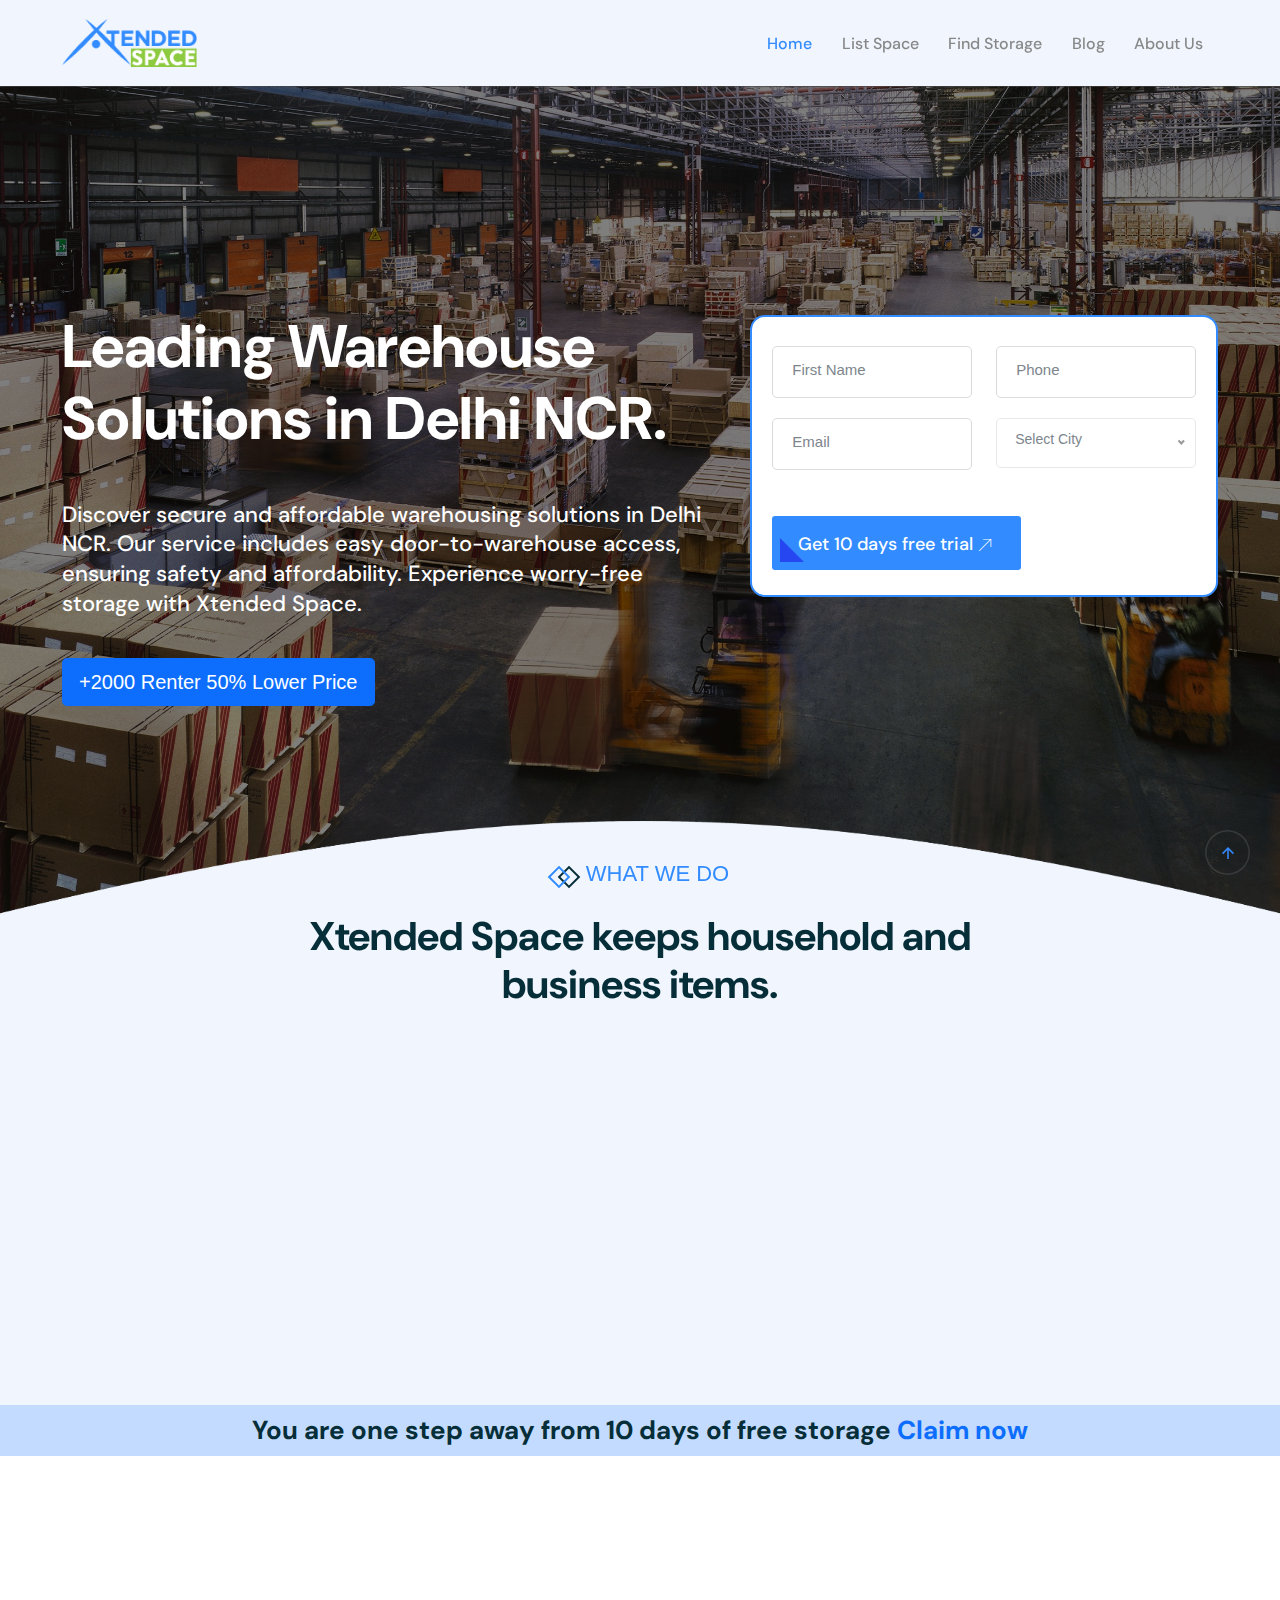
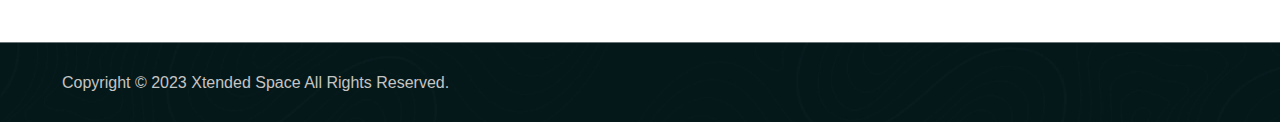
<file: index.html>
<!DOCTYPE html>
<html lang="zxx">

<head>
    <!-- Meta Tag -->
    <meta charset="utf-8" />
    <title>Affordable Storage Solutions in Delhi NCR | Xtended Space | Xtended Space</title>
    <meta name="description" content="" />
    <meta http-equiv="x-ua-compatible" content="ie=edge" />
    <meta name="viewport" content="width=device-width, initial-scale=1" />

    <!-- Favicon -->
    <link rel="apple-touch-icon" href="assets/images/favicon.png" />
    <link rel="shortcut icon" type="image/x-icon" href="assets/images/favicon.png" />

    <!-- Bootstrap  v5.1.3 css -->
    <link rel="stylesheet" href="assets/css/bootstrap.min.css" />
    <!-- Meanmenu  css -->
    <link rel="stylesheet" href="assets/css/meanmenu.css" />
    <!-- Sal css -->
    <link rel="stylesheet" href="assets/css/sal.css" />
    <!-- Magnific css -->
    <link rel="stylesheet" href="assets/css/magnific-popup.css" />
    <!-- Swiper Slider css -->
    <link rel="stylesheet" href="assets/css/swiper.min.css" />
    <!-- Carousel css file -->
    <link rel="stylesheet" href="assets/css/owl.carousel.css" />
    <!-- Icons css -->
    <link rel="stylesheet" href="assets/css/icons.css" />
    <!-- Odometer css -->
    <link rel="stylesheet" href="assets/css/odometer.min.css" />
    <!-- Select css -->
    <link rel="stylesheet" href="assets/css/nice-select.css" />
    <!-- Animate css -->
    <link rel="stylesheet" href="assets/css/animate.css" />
    <!-- Style css -->
    <link rel="stylesheet" href="assets/css/style.css" />
    <!-- Responsive css -->
    <link rel="stylesheet" href="assets/css/responsive.css" />
    <!-- Custom css -->
    <link rel="stylesheet" href="assets/css/rs-spacing.css" />
</head>

<body>
    <!-- Preloader start -->
    <div id="preloader" class="preloader">
        <div class="animation-preloader">
            <div class="spinner">
                <div class="loader-icon">
                    <img src="assets/images/logo/loder.png" alt="Corporate Business HTML Template" />
                </div>
            </div>
            <div class="txt-loading">
                <span data-text-preloader="X" class="letters-loading"> X </span>
                <span data-text-preloader="T" class="letters-loading"> T </span>
                <span data-text-preloader="E" class="letters-loading"> E </span>
                <span data-text-preloader="N" class="letters-loading"> N </span>
                <span data-text-preloader="D" class="letters-loading"> D </span>
                <span data-text-preloader="E" class="letters-loading"> E </span>
                <span data-text-preloader="D" class="letters-loading"> D </span>
                <span data-text-preloader="S" class="letters-loading"> S </span>
                <span data-text-preloader="P" class="letters-loading"> P </span>
                <span data-text-preloader="A" class="letters-loading"> A </span>
                <span data-text-preloader="C" class="letters-loading"> C </span>
                <span data-text-preloader="E" class="letters-loading"> E </span>
            </div>
        </div>
    </div>
    <!-- Preloader end -->

    <!-- Offcanvas Area Start-->
    <div id="tj-overlay-bg2" class="tj-overlay-canvas"></div>
    <div class="tj-offcanvas-area">
        <div class="tj-offcanvas-header d-flex align-items-center justify-content-between">
            <div class="logo-area text-center">
                <a href="index.html"><img src="assets/images/logo.png" alt="Logo" /></a>
            </div>
            <div class="offcanvas-icon">
                <a id="canva_close" href="#">
                    <i class="fa-light fa-xmark"></i>
                </a>
            </div>
        </div>
        
        <!-- Canvas Mobile Menu start -->
        <nav class="right_menu_togle mobile-navbar-menu d-lg-none" id="mobile-navbar-menu"></nav>
        <p class="des d-none d-lg-block">
            We take a bottom-line approach to each project. Our clients consistently, enhanced brand loyalty and new
            leads thanks to our work.
        </p>
        <!-- Canvas Menu end -->
        
        
    </div>
    <!-- Offcanvas Area End-->



    <!--========== Header Section Start ==============-->
    <header class="header-section-three" id="header-sticky">
        <!-- header menu Start -->
        <div class="tj-header-menu-bottom">
            <div class="container">
                <div class="row align-items-center">
                    <div class="col-lg-12">
                        <div class="header-menu-area">
                            <div class="logo-box">
                                <a href="index.html"><img src="assets/images/logo.png" alt="Logo" /></a>
                            </div>
                            <div>
                            <!-- Mainmenu Item Start -->
                            <div class="tj-main-menu d-lg-block d-none text-end" id="main-menu">
                                <ul class="main-menu">
                                    <li class="active current-menu-item menu-item-has-children">
                                        <a class="active" href="index.html"> Home</a>

                                    </li>
                                    <li>
                                        <a href="https://www.xtendedspace.com/host"> List Space</a>
                                    </li>

                                    <li><a href="https://www.xtendedspace.com/findstorage">Find Storage</a></li>
                                    <li><a href="https://www.xtendedspace.com/blog.xtendedspace.com">Blog</a></li>
                                    <li><a href="https://www.xtendedspace.com/about">About Us</a></li>
                                </ul>
                            </div>
                            <!-- Mainmenu Item End -->

                            <div class="menu-search-box d-flex align-items-center">

                                <div class="tj-hambagur-icon d-lg-none">
                                    <a class="canva_expander nav-menu-link menu-button" href="#">
                                        <span class="dot1"></span>
                                        <span class="dot2"></span>
                                        <span class="dot3"></span>
                                    </a>
                                </div>
                                
                            </div>
                        </div>
                        </div>
                    </div>
                    <!-- Header end End -->
                </div>
            </div>
        </div>
        <!-- header menu Start -->
    </header>
    <!--========== Header Section End ==============-->

    <!--========== Slider Section Start ==============-->
    <section class="tj-slider-section-three ">
        <div class="slider_shape2"><img src="assets/images/banner/shape-2.png" alt="Image" /></div>
        <div class="swiper thumb-slider2" id="contact">
            <div class="swiper-wrapper">
                <div class="swiper-slide tj-bg-layer" data-bg-image="assets/images/werehouse.jpg">
                    <div class="container container-two">
                        <div class="row align-items-center">
                            <div class="col-lg-7">
                                <div class="slider-content p-z-idex">

                                    <h1 class="slider-title">Leading Warehouse Solutions in Delhi NCR.
                                    </h1>
                                    <h6 class="text-white ">Discover secure and affordable warehousing solutions in Delhi NCR. Our service includes easy door-to-warehouse access, ensuring safety and affordability. Experience worry-free storage with Xtended Space.</h6>
                                 
                                    <a class="btn btn-primary btn-lg">+2000 Renter   50% Lower Price</a>
                                   
                                     
                                </div>
                            </div>
                            <div class="col-lg-5" >
                                <div class="slider-tabs slider-tabs-two sm-mb-30">
                                    <div class="tj-animate-form d-flex align-items-center">
                                       
                                        <form class="animate-form">
                                            <div class="row">
                                                <div class="col-lg-6 col-md-12">
                                                    <div class="form__div">
                                                        <input type="text" class="form__input" placeholder=" " />
                                                        <label class="form__label">First Name</label>
                                                    </div>
                                                </div>

                                                <div class="col-lg-6 col-md-12">
                                                    <div class="form__div">
                                                        <input type="text" class="form__input" placeholder=" " />
                                                        <label class="form__label">Phone</label>
                                                    </div>
                                                </div>
                                                <div class="col-lg-6 col-md-12">
                                                    <div class="form__div">
                                                        <input type="text" class="form__input" placeholder=" " />
                                                        <label class="form__label"> Email</label>
                                                    </div>
                                                </div>
                                                <div class="col-lg-6 col-md-12">
                                                    <div class="form__div mb-2 mt-1">
                                                        <div class="input-form tj-select">
                                                            
                                                            <select class="nice-select">
                                                                <option value="">Select City</option>
                                                                <option value="Delhi">Delhi</option>
                                                                <option value="Noida">Noida</option>
                                                                <option value="Gurgaon">Gurgaon</option>
                                                                <option value="Ghaziabad">Ghaziabad</option>
                                                                <option value="Faridabad">Faridabad</option>
                                                            </select>
                                                        </div>
                                                    </div>
                                                </div>

                                               
                                            </div>
                                            <div class="tj-theme-button">
                                                <button class="tj-primary-btn contact-btn" type="submit" value="submit">
                                                    Get 10 days free trial<i class="flaticon-right-1"></i>
                                                </button>
                                            </div>
                                        </form>
                                    </div>
                                </div>
                            </div>
                        </div>
                    </div>
                </div>

            </div>
        </div>
        <div class="swiper thumb-slider">
            <div class="swiper-wrapper thumb_slider">

            </div>
        </div>
    </section>
    <!--========== Slider Section End ==============-->



    <!--========== Service Section Start ==============-->
    <section class="tj-service-section-four pt-0 mt--65 pb-30 sm-mt-60 sm-pb-10">
        <div class="container">
            <div class="row">
                <div class="col-lg-12">
                    <div class="tj-section-heading text-center">
                        <span class="sub-title active-shape"> What We Do</span>
                        <h2 class="title">Xtended Space keeps household and business items. 
                        </h2>
                    </div>
                </div>
            </div>
            <div class="row">
                <div class="col-lg-6" data-sal="slide-up" data-sal-duration="800" data-sal-delay="300">
                    <div class="service-item-two d-flex justify-content-between">
                        <div class="service-image">
                            <img src="assets/images/Household-items.jpg" alt="Service" />
                        </div>
                        <div class="service-text">
                            <div class="services-icon">
                                <i class="fa fa-house-chimney"></i>
                            </div>
                            <h4 class="service-title"><a href="#">Household items</a></h4>
                            <p class="des">
                                We safeguard your house belongings such as clothes, furniture, appliances etc in the warehouse.  
                            </p>
                            
                        </div>
                    </div>
                </div>
                <div class="col-lg-6" data-sal="slide-up" data-sal-duration="800" data-sal-delay="400">
                    <div class="service-item-two d-flex justify-content-between">
                        <div class="service-image">
                            <img src="assets/images/Business-inventory-Storage.jpg" alt="Service" />
                        </div>
                        <div class="service-text">
                            <div class="services-icon">
                                <i class="fa fa-building"></i>
                            </div>
                            <h4 class="service-title"><a href="#">Business inventory Storage </a></h4>
                            <p class="des">
                                It provides storage solutions for business inventory stuff like raw materials, equipment, finished products etc. 
                            </p>
                             
                        </div>
                    </div>
                </div>
                 
            </div>
            

           




        </div>
    </section>
    <!--========== Service Section End ==============-->
    <section class="bg-light-blue mt-30 mb-30-50 p-2 sm-mt-10">
        <div class="container">
            <div class="row align-items-center">
                <h4 class="service-title mb-0 text-center mb-block">You are one step away from 10 days of free storage <a href="#contact">Claim now </a></h4>
                </div>
                </div>
        </section>


        <section class="tj-faq-section tj-faq-page bg-white main-sec  sm-pb-0">
           
               
                <div class="row">
                    
                    <div class="col-lg-12" data-sal="slide-right" data-sal-duration="800">
                        <div class="tj-faq-area main-acc">
                            <div class="accordion" id="accordionExample1">
                                <div class="accordion-item main-item">
                                    <h2 class="accordion-header text-center tj-theme-button main-btn" id="headingTop">
                                        <button
                                            class="accordion-button tj-submit-btn main-btn"
                                            type="button"
                                            data-bs-toggle="collapse"
                                            data-bs-target="#collapseTop"
                                            aria-expanded="false"
                                            aria-controls="collapseTop"
                                        >
                                        Read More <i class="fa-light fa-arrow-right"></i>
                                        </button>
                                    </h2>
                                    <div
                                        id="collapseTop"
                                        class="accordion-collapse collapse"
                                        aria-labelledby="headingTop"
                                        data-bs-parent="#accordionExample1"
                                    >
                                        <div class="accordion-body main-body">
                                            <section class="bg-white pt-30 pb-50">
                                                <div class="container">
                                                    <div class="row mt-50 align-items-center">
                                                       
                                        
                                                        <div class="col-md-5">
                                                            <div class="cs-box cs-size3 cs-align__right cs-space85">
                                                                <svg version="1.1" xmlns="http://www.w3.org/2000/svg" x="0px" y="0px" viewBox="0 0 990 924" xml:space="preserve">
                                                                  <defs>
                                                                    <pattern id="image1" patternUnits="userSpaceOnUse" width="1250" height="1250" patternTransform="rotate(0)">
                                                                      <image xlink:href="assets/images/1.jpg" x="-160" y="-160" width="1250" height="1250"></image>
                                                                    </pattern>
                                                                  </defs>
                                                                  <lineargradient id="shape-gradient1" gradientUnits="userSpaceOnUse" x1="-1.743833e-04" y1="462" x2="990.0002" y2="462" gradientTransform="matrix(-1 1.921484e-05 -1.921484e-05 -1 990.0089 923.9905)">
                                                                  <stop offset="0" stop-color="#60BB46"></stop>
                                                                  <stop offset="1" stop-color="#5B54A4"></stop>
                                                                </lineargradient>
                                                                  <path fill="url(#image1)" d="M16.6,572.7c26.9,99.3,123.3,251.9,249.8,308.4c128.8,57.6,343.7,82.3,529-90.6c117-109.1,226.6-312.8,186-561.1C947.2,20,762.2-85.6,594.1,85.1C407.8,274,298.2,220.1,161.4,257.6C-21.8,307.7-13.4,462,16.6,572.7z"></path>
                                                                  <path fill="url(#shape-gradient1)" opacity="0.2" d="M16.6,572.7c26.9,99.3,123.3,251.9,249.8,308.4c128.8,57.6,343.7,82.3,529-90.6
                                                                  c117-109.1,226.6-312.8,186-561.1C947.2,20,762.2-85.6,594.1,85.1C407.8,274,298.2,220.1,161.4,257.6
                                                                  C-21.8,307.7-13.4,462,16.6,572.7z"></path>
                                                                </svg>
                                                              </div>
                                        
                                        
                                                        </div>
                                                        <div class="col-md-1"></div>
                                                        <div class="col-md-6">
                                                            <h4 class="title sm-mt-20">Provide Door to warehouse services </h4>
                                                            <p>Experience the ultimate peace of mind with our Triple-Layer Packing service. Our devoted team visits your doorstep, skillfully packs your belongings in three protective layers, and ensures their safe transport to our warehouse. Your items are in expert hands from start to finish.</p>
                                                        </div>
                                                    </div>
                                                    <div class="row mt-20 align-items-center reverse-md">
                                                        <div class="col-md-6">
                                                            <h4 class="title  sm-mt-20">Safe and Systematic Storage with Xtended Space. </h4>
                                                            <p>Xtended Space provides a safe and systematic storage environment for your belongings. Your items are both secure and thoughtfully organized, ensuring easy access. </p>
                                                        </div>
                                                        <div class="col-md-1"></div>
                                                        <div class="col-md-5">
                                                            <div class="cs-box cs-size3 cs-align__left cs-space85">
                                                                <svg version="1.1" xmlns="http://www.w3.org/2000/svg" x="0px" y="0px" viewBox="0 0 990 924" xml:space="preserve">
                                                                  <defs>
                                                                    <pattern id="image2" patternUnits="userSpaceOnUse" width="1250" height="1250" patternTransform="rotate(0)">
                                                                      <image xlink:href="assets/images/2.jpg" x="-160" y="-160" width="1250" height="1250"></image>
                                                                    </pattern>
                                                                  </defs>
                                                                  <lineargradient id="shape-gradient2" gradientUnits="userSpaceOnUse" x1="-1.743833e-04" y1="462" x2="990.0002" y2="462" gradientTransform="matrix(-1 1.921484e-05 -1.921484e-05 -1 990.0089 923.9905)">
                                                                  <stop offset="0" stop-color="#60BB46"></stop>
                                                                  <stop offset="1" stop-color="#5B54A4"></stop>
                                                                </lineargradient>
                                                                  <path fill="url(#image2)" d="M976.1,351.3C949.2,252.1,852.8,99.5,726.3,42.9c-128.8-57.6-343.7-82.3-529,90.6c-117,109.1-226.6,312.8-186,561.1C45.5,904,230.5,1009.6,398.6,838.9c186.2-189,295.8-135.1,432.6-172.5C1014.5,616.3,1006,462,976.1,351.3z"></path>
                                                                  <path fill="url(#shape-gradient2)" opacity="0.2" d="M976.1,351.3C949.2,252.1,852.8,99.5,726.3,42.9c-128.8-57.6-343.7-82.3-529,90.6c-117,109.1-226.6,312.8-186,561.1C45.5,904,230.5,1009.6,398.6,838.9c186.2-189,295.8-135.1,432.6-172.5C1014.5,616.3,1006,462,976.1,351.3z"></path>
                                                                </svg>
                                                              </div>
                                        
                                        
                                                        </div>
                                                        
                                                        
                                                    </div>
                                                    <div class="row mt-20 align-items-center">
                                                       
                                        
                                                        <div class="col-md-5">
                                                            <div class="cs-box cs-size3 cs-align__right cs-space85">
                                                                <svg version="1.1" xmlns="http://www.w3.org/2000/svg" x="0px" y="0px" viewBox="0 0 990 924" xml:space="preserve">
                                                                  <defs>
                                                                    <pattern id="image3" patternUnits="userSpaceOnUse" width="1250" height="1250" patternTransform="rotate(0)">
                                                                      <image xlink:href="assets/images/3.jpg" x="-160" y="-160" width="1250" height="1250"></image>
                                                                    </pattern>
                                                                  </defs>
                                                                  <lineargradient id="shape-gradient1" gradientUnits="userSpaceOnUse" x1="-1.743833e-04" y1="462" x2="990.0002" y2="462" gradientTransform="matrix(-1 1.921484e-05 -1.921484e-05 -1 990.0089 923.9905)">
                                                                  <stop offset="0" stop-color="#60BB46"></stop>
                                                                  <stop offset="1" stop-color="#5B54A4"></stop>
                                                                </lineargradient>
                                                                  <path fill="url(#image3)" d="M16.6,572.7c26.9,99.3,123.3,251.9,249.8,308.4c128.8,57.6,343.7,82.3,529-90.6c117-109.1,226.6-312.8,186-561.1C947.2,20,762.2-85.6,594.1,85.1C407.8,274,298.2,220.1,161.4,257.6C-21.8,307.7-13.4,462,16.6,572.7z"></path>
                                                                  <path fill="url(#shape-gradient1)" opacity="0.2" d="M16.6,572.7c26.9,99.3,123.3,251.9,249.8,308.4c128.8,57.6,343.7,82.3,529-90.6
                                                                  c117-109.1,226.6-312.8,186-561.1C947.2,20,762.2-85.6,594.1,85.1C407.8,274,298.2,220.1,161.4,257.6
                                                                  C-21.8,307.7-13.4,462,16.6,572.7z"></path>
                                                                </svg>
                                                              </div>
                                        
                                        
                                                        </div>
                                                        <div class="col-md-1"></div>
                                                        <div class="col-md-6">
                                                            <h4 class="title  sm-mt-20">Warehouse Services Reach Across Delhi NCR  </h4>
                                                            <p>From the heart of Delhi to the suburbs of Faridabad, Ghaziabad, Gurugram, and Noida, our Warehouse Services have the entire Delhi NCR region covered. </p>
                                                        </div>
                                                    </div>
                                               
                                                </div>
                                            </section>
                                            
                                             <!--=========== Cta Section Start =========-->
                                             <section class="tj-cta-section icon-animate sm-pb-45">
                                                <div class="cta-inner" data-bg-image="assets/images/4.jpg"></div>
                                                <div class="container">
                                                    <div class="row">
                                                        <div class="col-lg-8 offset-lg-2">
                                                            <div class="cta-content-area">
                                                                <div class="cta-content">
                                                                    <div class="cta-icon">
                                                                        <i class="flaticon flaticon-freight"></i>
                                                                    </div>
                                                                    <div class="cta-text">
                                                                        <h3 class="title">Reserve your warehouse space today by filling out our easy-to-use form</h3>
                                                                        
                                                                    </div>
                                                                </div>
                                                            </div>
                                                        </div>
                                                    </div>
                                                    <div class="row">
                                                        <div class="col-lg-12 position-relative">
                                                            <div class="tj-theme-button">
                                                                <a class="tj-transparent-btn" href="#contact">
                                                                    Fill now 
                                                                    <i class="flaticon-right-1"></i>
                                                                </a>
                                                            </div>
                                                        </div>
                                                    </div>
                                                </div>
                                            </section>
                                            <!--=========== Cta Section End =========-->
                                        
                                            <!--=========== Testimonial Section Start =========-->
                                            <section class="tj-testimonial-section tj-testimonial-page">
                                                <div class="container">
                                                    <div class="row">
                                                        <div class="tj-section-heading text-center">
                                                            <span class="sub-title active-shape"> Client Feedback</span>
                                                            <h2 class="title">Our Client Reviews</h2>
                                                        </div>
                                                    </div>
                                                    <div class="row">
                                                        <div class="col-lg-12">
                                                            <div class="swiper tj-testimonial-slider">
                                                                <div class="swiper-wrapper">
                                                                    <div class="swiper-slide">
                                                                        <div class="tj-testimonial-item">
                                                                            <div class="testimonial-rating d-flex justify-content-between">
                                                                                <div class="testimoniasl-image">
                                                                                    <img src="assets/images/testimonial/test.png" alt="Image" />
                                                                                </div>
                                                                                
                                                                            </div>
                                                                            <div class="content-area">
                                                                                <p>
                                                                                    Lorem ipsum dolor sit amet, consectetur adipiscing elit, sed do eiusmod
                                                                                    tempor incididunt ut labore et dolore magna aliqua. Ut enim ad minim
                                                                                    veniam, quis nostrud exercitation ullamco
                                                                                </p>
                                                                                <div class="testimonial-content d-flex justify-content-between">
                                                                                    <div class="testimonial-auother">
                                                                                        <h5 class="title">Kimberly Hansen</h5>
                                                                                        <span class="sub-title"> Manager</span>
                                                                                    </div>
                                                                                    <div class="testimonial-comment">
                                                                                        <img src="assets/images/icon/comment.svg" alt="Icon" />
                                                                                    </div>
                                                                                </div>
                                                                            </div>
                                                                        </div>
                                                                    </div>
                                                                    <div class="swiper-slide">
                                                                        <div class="tj-testimonial-item">
                                                                            <div class="testimonial-rating d-flex justify-content-between">
                                                                                <div class="testimoniasl-image">
                                                                                    <img src="assets/images/testimonial/test1.png" alt="Image" />
                                                                                </div>
                                                                                
                                                                            </div>
                                                                            <div class="content-area">
                                                                                <p>
                                                                                    Lorem ipsum dolor sit amet, consectetur adipiscing elit, sed do eiusmod
                                                                                    tempor incididunt ut labore et dolore magna aliqua. Ut enim ad minim
                                                                                    veniam, quis nostrud exercitation ullamco
                                                                                </p>
                                                                                <div class="testimonial-content d-flex justify-content-between">
                                                                                    <div class="testimonial-auother">
                                                                                        <h5 class="title">Miah Robbani</h5>
                                                                                        <span class="sub-title"> Manager</span>
                                                                                    </div>
                                                                                    <div class="testimonial-comment">
                                                                                        <img src="assets/images/icon/comment.svg" alt="Icon" />
                                                                                    </div>
                                                                                </div>
                                                                            </div>
                                                                        </div>
                                                                    </div>
                                                                    <div class="swiper-slide">
                                                                        <div class="tj-testimonial-item">
                                                                            <div class="testimonial-rating d-flex justify-content-between">
                                                                                <div class="testimoniasl-image">
                                                                                    <img src="assets/images/testimonial/test.png" alt="Image" />
                                                                                </div>
                                                                                
                                                                            </div>
                                                                            <div class="content-area">
                                                                                <p>
                                                                                    Lorem ipsum dolor sit amet, consectetur adipiscing elit, sed do eiusmod
                                                                                    tempor incididunt ut labore et dolore magna aliqua. Ut enim ad minim
                                                                                    veniam, quis nostrud exercitation ullamco
                                                                                </p>
                                                                                <div class="testimonial-content d-flex justify-content-between">
                                                                                    <div class="testimonial-auother">
                                                                                        <h5 class="title">Kimberly Hansen</h5>
                                                                                        <span class="sub-title"> Manager</span>
                                                                                    </div>
                                                                                    <div class="testimonial-comment">
                                                                                        <img src="assets/images/icon/comment.svg" alt="Icon" />
                                                                                    </div>
                                                                                </div>
                                                                            </div>
                                                                        </div>
                                                                    </div>
                                                                    <div class="swiper-slide">
                                                                        <div class="tj-testimonial-item">
                                                                            <div class="testimonial-rating d-flex justify-content-between">
                                                                                <div class="testimoniasl-image">
                                                                                    <img src="assets/images/testimonial/test1.png" alt="Image" />
                                                                                </div>
                                                                                
                                                                            </div>
                                                                            <div class="content-area">
                                                                                <p>
                                                                                    Lorem ipsum dolor sit amet, consectetur adipiscing elit, sed do eiusmod
                                                                                    tempor incididunt ut labore et dolore magna aliqua. Ut enim ad minim
                                                                                    veniam, quis nostrud exercitation ullamco
                                                                                </p>
                                                                                <div class="testimonial-content d-flex justify-content-between">
                                                                                    <div class="testimonial-auother">
                                                                                        <h5 class="title">Miah Robbani</h5>
                                                                                        <span class="sub-title"> Manager</span>
                                                                                    </div>
                                                                                    <div class="testimonial-comment">
                                                                                        <img src="assets/images/icon/comment.svg" alt="Icon" />
                                                                                    </div>
                                                                                </div>
                                                                            </div>
                                                                        </div>
                                                                    </div>
                                                                </div>
                                                            </div>
                                                        </div>
                                                    </div>
                                                </div>
                                            </section>
                                            <!--=========== Testimonial Section End =========-->
                                        
                                           <!--========== Faq Section Start ==============-->
                                           <section class="tj-faq-section tj-faq-page sm-pb-0">
                                            <div class="container">
                                                <div class="row">
                                                    <div class="col-lg-12">
                                                        <div class="tj-section-heading text-center">
                                                            <span class="sub-title active-shape"> How It’s Work</span>
                                                            <h2 class="title">Frequently Asked Questions</h2>
                                                        </div>
                                                    </div>
                                                </div>
                                                <div class="row">
                                                    <div class="col-lg-6" data-sal="slide-left" data-sal-duration="800">
                                                        <div class="tj-faq-left-content">
                                                            <div class="faq-image">
                                                                <img src="assets/images/werehouse.jpg" alt="Image" />
                                                            </div>
                                                            
                                                        </div>
                                                    </div>
                                                    <div class="col-lg-6" data-sal="slide-right" data-sal-duration="800">
                                                        <div class="tj-faq-area">
                                                            <div class="accordion" id="accordionExample">
                                                                <div class="accordion-item">
                                                                    <h2 class="accordion-header" id="headingOne">
                                                                        <button
                                                                            class="accordion-button"
                                                                            type="button"
                                                                            data-bs-toggle="collapse"
                                                                            data-bs-target="#collapseOne"
                                                                            aria-expanded="true"
                                                                            aria-controls="collapseOne"
                                                                        >
                                                                        What types of items can I store in the warehouse? 
                                                                        </button>
                                                                    </h2>
                                                                    <div
                                                                        id="collapseOne"
                                                                        class="accordion-collapse collapse show"
                                                                        aria-labelledby="headingOne"
                                                                        data-bs-parent="#accordionExample"
                                                                    >
                                                                        <div class="accordion-body">
                                                                            <strong
                                                                                >There are many variations of passages of available but the Ut elit
                                                                                tellus luctus nec ullamcorper at mattis</strong
                                                                            >
                                                                        </div>
                                                                    </div>
                                                                </div>
                                                                <div class="accordion-item">
                                                                    <h2 class="accordion-header" id="headingTwo">
                                                                        <button
                                                                            class="accordion-button collapsed"
                                                                            type="button"
                                                                            data-bs-toggle="collapse"
                                                                            data-bs-target="#collapseTwo"
                                                                            aria-expanded="false"
                                                                            aria-controls="collapseTwo"
                                                                        >
                                                                        Is the warehouse facility secure? 
                                                                        </button>
                                                                    </h2>
                                                                    <div
                                                                        id="collapseTwo"
                                                                        class="accordion-collapse collapse"
                                                                        aria-labelledby="headingTwo"
                                                                        data-bs-parent="#accordionExample"
                                                                    >
                                                                        <div class="accordion-body">
                                                                            <strong
                                                                                >There are many variations of passages of available but the Ut elit
                                                                                tellus luctus nec ullamcorper at mattis</strong
                                                                            >
                                                                        </div>
                                                                    </div>
                                                                </div>
                                                                <div class="accordion-item">
                                                                    <h2 class="accordion-header" id="headingThree">
                                                                        <button
                                                                            class="accordion-button collapsed"
                                                                            type="button"
                                                                            data-bs-toggle="collapse"
                                                                            data-bs-target="#collapseThree"
                                                                            aria-expanded="false"
                                                                            aria-controls="collapseThree"
                                                                        >
                                                                        Is it provided at an afforable price? 
                                                                        </button>
                                                                    </h2>
                                                                    <div
                                                                        id="collapseThree"
                                                                        class="accordion-collapse collapse"
                                                                        aria-labelledby="headingThree"
                                                                        data-bs-parent="#accordionExample"
                                                                    >
                                                                        <div class="accordion-body">
                                                                            <strong
                                                                                >There are many variations of passages of available but the Ut elit
                                                                                tellus luctus nec ullamcorper at mattis</strong
                                                                            >
                                                                        </div>
                                                                    </div>
                                                                </div>
                                                                
                                                            </div>
                                                        </div>
                                                    </div>
                                                </div>
                                            </div>
                                        </section>
                                        <!--========== Faq Section End ==============-->
                                        </div>
                                    </div>
                                </div>
                               
                                
                            </div>
                        </div>
                    </div>
                </div>
            
        </section>





   
 

    <!--=========== Footer Section Start =========-->
    <footer class="tj-footer-v3 pt-0">
        
        <div class="copyright_bottom">
            <div class="container">
                <div class="row">
                    <div class="col-lg-12">
                        <div class="footer-copyright-area footer-copyright-three">
                            <div class="copyright-target">
                                <p>
                                    Copyright © 2023  <a href="https://www.xtendedspace.com/" target="_blank"> Xtended Space </a> All Rights
                                    Reserved.
                                </p>
                            </div>
                            <div class="copyright-menu">
                                 
                            </div>
                        </div>
                    </div>
                </div>
            </div>
        </div>
    </footer>
    <!--=========== Footer Section End =========-->

    <!-- Start scrollUp  -->
    <div class="logiland-scroll-top progress-done">
        <svg class="progress-circle svg-content" width="100%" height="100%" viewBox="-1 -1 102 102">
            <path d="M50,1 a49,49 0 0,1 0,98 a49,49 0 0,1 0,-98" style="
                        transition: stroke-dashoffset 10ms linear 0s;
                        stroke-dasharray: 307.919px, 307.919px;
                        stroke-dashoffset: 71.1186px;
                    "></path>
        </svg>
        <div class="logiland-scroll-top-icon">
            <svg xmlns="http://www.w3.org/2000/svg" aria-hidden="true" role="img" width="1em" height="1em"
                viewBox="0 0 24 24" data-icon="mdi:arrow-up" class="iconify iconify--mdi">
                <path fill="currentColor" d="M13 20h-2V8l-5.5 5.5l-1.42-1.42L12 4.16l7.92 7.92l-1.42 1.42L13 8v12Z">
                </path>
            </svg>
        </div>
    </div>
    <!-- End scrollUp  -->

    <!-- Modernizr.JS -->
    <script src="assets/js/modernizr-2.8.3.min.js"></script>
    <!-- jQuery.min JS -->
    <script src="assets/js/jquery.min.js"></script>
    <!-- Bootstrap.min JS -->
    <script src="assets/js/bootstrap.min.js"></script>
    <!-- Meanmenu JS -->
    <script src="assets/js/meanmenu.js"></script>
    <!-- Imagesloaded JS -->
    <script src="assets/js/imagesloaded.pkgd.min.js"></script>
    <!-- Isotope JS -->
    <script src="assets/js/isotope.pkgd.min.js"></script>
    <!-- Magnific JS -->
    <script src="assets/js/jquery.magnific-popup.min.js"></script>
    <!-- Swiper.min JS -->
    <script src="assets/js/swiper.min.js"></script>
    <!-- Owl.min JS -->
    <script src="assets/js/owl.carousel.js"></script>
    <!-- Appear JS -->
    <script src="assets/js/jquery.appear.min.js"></script>
    <!-- Odometer JS -->
    <script src="assets/js/odometer.min.js"></script>
    <!-- Sal JS -->
    <script src="assets/js/sal.js"></script>
    <!-- Nice JS -->
    <script src="assets/js/jquery.nice-select.min.js"></script>
    <!-- Main JS -->
    <script src="assets/js/main.js"></script>
</body>

</html>
</file>
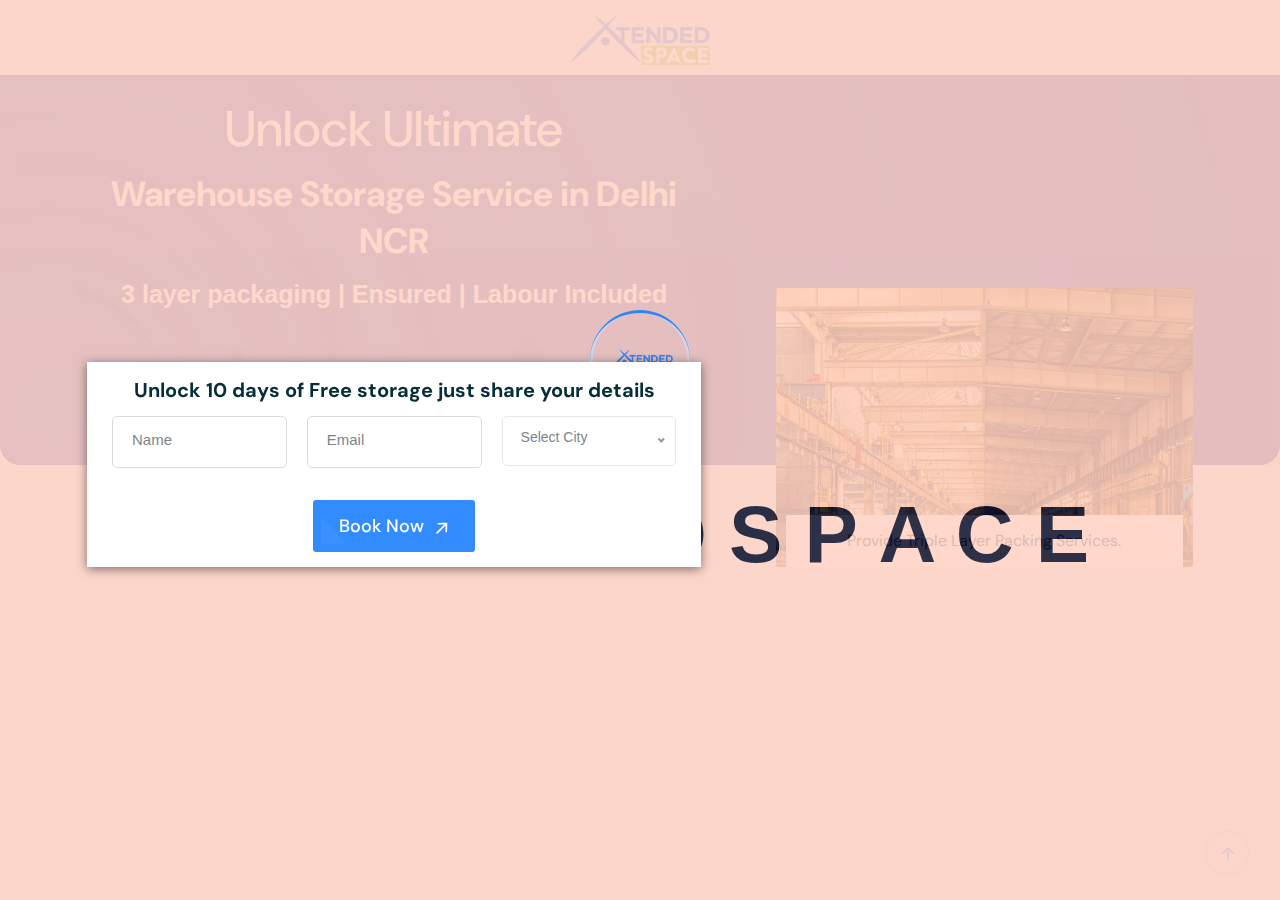
<file: mobile-index.html>
<!DOCTYPE html>
<html lang="zxx">

<head>
    <!-- Meta Tag -->
    <meta charset="utf-8" />
    <title>Affordable Storage Solutions in Delhi NCR | Xtended Space | Xtended Space</title>
    <meta name="description" content="" />
    <meta http-equiv="x-ua-compatible" content="ie=edge" />
    <meta name="viewport" content="width=device-width, initial-scale=1" />

    <!-- Favicon -->
    <link rel="apple-touch-icon" href="assets/images/favicon.png" />
    <link rel="shortcut icon" type="image/x-icon" href="assets/images/favicon.png" />

    <!-- Bootstrap  v5.1.3 css -->
    <link rel="stylesheet" href="assets/css/bootstrap.min.css" />
    <!-- Meanmenu  css -->
    <link rel="stylesheet" href="assets/css/meanmenu.css" />
    <!-- Sal css -->
    <link rel="stylesheet" href="assets/css/sal.css" />
    <!-- Magnific css -->
    <link rel="stylesheet" href="assets/css/magnific-popup.css" />
    <!-- Swiper Slider css -->
    <link rel="stylesheet" href="assets/css/swiper.min.css" />
    <!-- Carousel css file -->
    <link rel="stylesheet" href="assets/css/owl.carousel.css" />
    <!-- Icons css -->
    <link rel="stylesheet" href="assets/css/icons.css" />
    <!-- Odometer css -->
    <link rel="stylesheet" href="assets/css/odometer.min.css" />
    <!-- Select css -->
    <link rel="stylesheet" href="assets/css/nice-select.css" />
    <!-- Animate css -->
    <link rel="stylesheet" href="assets/css/animate.css" />
    <!-- Style css -->
    <link rel="stylesheet" href="assets/css/style.css" />
    <!-- Responsive css -->
    <link rel="stylesheet" href="assets/css/responsive.css" />
    <!-- Custom css -->
    <link rel="stylesheet" href="assets/css/rs-spacing.css" />
</head>

<body>
    <!-- Preloader start -->
    <div id="preloader" class="preloader">
        <div class="animation-preloader">
            <div class="spinner">
                <div class="loader-icon">
                    <img src="assets/images/logo/loder.png" alt="Corporate Business HTML Template" />
                </div>
            </div>
            <div class="txt-loading">
                <span data-text-preloader="X" class="letters-loading"> X </span>
                <span data-text-preloader="T" class="letters-loading"> T </span>
                <span data-text-preloader="E" class="letters-loading"> E </span>
                <span data-text-preloader="N" class="letters-loading"> N </span>
                <span data-text-preloader="D" class="letters-loading"> D </span>
                <span data-text-preloader="E" class="letters-loading"> E </span>
                <span data-text-preloader="D" class="letters-loading"> D </span>
                <span data-text-preloader="S" class="letters-loading"> S </span>
                <span data-text-preloader="P" class="letters-loading"> P </span>
                <span data-text-preloader="A" class="letters-loading"> A </span>
                <span data-text-preloader="C" class="letters-loading"> C </span>
                <span data-text-preloader="E" class="letters-loading"> E </span>
            </div>
        </div>
    </div>
    <!-- Preloader end -->

    <div style="position: relative;width: 100%; height: 100vh;">

    <div class="pagehead-bg">

    </div>





<div class="container">
    <div class="row">
        <div class="col-md-12">
            <div class="header-logo">
                <img src="assets/images/logo.png" width="100%" alt="">
            </div>
        </div>
    </div>
    <div class="row" align-items-end>
        <div class="col-md-6 col-lg-7">
            <div class="section m-w-600 mobile-sec">
               
            
            
            <h5 class="text-center mt-3  text-white"  id="dynamicText">Unlock Ultimate</span>
            </h5>
            
            <h6 class="text-center text-white text-bold ">Warehouse Storage Service in Delhi NCR</h6>
            <p class="text-center text-bold   text-white">3 layer packaging | Ensured | Labour Included</span>  
            </p>
            
            
            
            
             </div>
             <section class="form-fill mobile-contact mt-5">
                <div class="row">
                    <div class="col-md-12">
                        <div class="tj-animate-form d-flex align-items-center">
                            <form class="animate-form">

                                <div class="row">
                                    <div class="col-md-12">
                                        <h6 class="unlock-text"> Unlock 10 days of Free storage just share your details</h6>
                                    </div>
                                </div>
                                <div class="desk-bg">
                                <div class="form__div mb-3">
                                            
                                    <input type="text" class="form__input" placeholder=" " />
                                    <label class="form__label">Name </label>
                                </div>
                                <div class="form__div mb-3">
                                            
                                    <input type="email" class="form__input" placeholder=" " />
                                    <label class="form__label">Email </label>
                                </div>
            
                                <div class="form__div mb-2 mt-1">
                                    <div class="input-form tj-select">
                                        
                                        <select class="nice-select">
                                            <option value="">Select City</option>
                                            <option value="Delhi">Delhi</option>
                                            <option value="Noida">Noida</option>
                                            <option value="Gurgaon">Gurgaon</option>
                                            <option value="Ghaziabad">Ghaziabad</option>
                                            <option value="Faridabad">Faridabad</option>
                                        </select>
                                    </div>
                                </div>

                            </div>
                                <div class="tj-theme-button d-flex justify-content-center mt-4">
                                    <button class="tj-submit-btn" type="submit" value="submit">
                                        Book Now <i class="fa-light fa-arrow-right"></i>
                                    </button>
                                </div>
            
                                </form>
                                </div>
                                </div>
                                </div>
                                
            
            </section>
        </div>
       
        <div class="col-md-6 col-lg-5 sm-pb-350">
  <!--=========== Project Section Start =========-->
  <section class="tj-project-section mobile-project">
    <div class="tj-project-slider owl-carousel">
        <div class="tj-project-item">
            <img src="assets/images/1_1.jpg" alt="Image" />
            
            <div class="tj-project-content">
                
                <h4><a href="#" class="title-link">Provide Triple Layer Packing Services.
                </a></h4>
            </div>
        </div>
        <div class="tj-project-item">
            <img src="assets/images/1_2.jpg" alt="Image" />
            
            <div class="tj-project-content">
                
                <h4><a href="#" class="title-link"> Moves from your door to our warehouse.</a></h4>
            </div>
        </div>
        <div class="tj-project-item">
            <img src="assets/images/1_3.jpg" alt="Image" />
           
            <div class="tj-project-content">
                
                <h4><a href="#" class="title-link">Keep your items safe and organized.</a></h4>
            </div>
        </div>

       
        
    </div>
</section>

        </div>
    </div>
    
</div>




<section class="mobile-contact" style="display: none;">
    <div class="row">
        <div class="col-md-12">
            <div class="tj-animate-form d-flex align-items-center">
                <form class="animate-form">
                    <div class="row">
                        <div class="col-lg-12 col-md-6">
                            <p>Enter Your Mobile No.</p>
                            <div class="form__div mb-2">
                                
                                <input type="text" class="form__input" placeholder=" " />
                                <label class="form__label">Mobile No </label>
                            </div>
                        </div>
                        </div>
                        <div class="tj-theme-button d-flex justify-content-center mt-4">
                            <button class="tj-submit-btn btn-info" type="submit" value="submit">
                                Get 10 Days Free Storage <i class="fa-light fa-arrow-right"></i>
                            </button>
                        </div>

                        <div class="row mt-5">
                            <div class="col-lg-12 col-md-6">
                                <p>Enter Your Verification code</p>
                                <div class="form__div mb-2">
                                    
                                    <input type="text" class="form__input" placeholder=" " />
                                    <label class="form__label">OTP </label>
                                </div>
                            </div>
                            </div>
                            <div class="tj-theme-button d-flex justify-content-center mt-4">
                                <button class="tj-submit-btn btn-info" type="submit" value="submit">
                                   Confirm <i class="fa-light fa-arrow-right"></i>
                                </button>
                            </div>
                </form>
            </div>
        </div>
    </div>

</section>




<!--=========== Project Section End =========-->
</div>


    

    <!-- Start scrollUp  -->
    <div class="logiland-scroll-top progress-done">
        <svg class="progress-circle svg-content" width="100%" height="100%" viewBox="-1 -1 102 102">
            <path d="M50,1 a49,49 0 0,1 0,98 a49,49 0 0,1 0,-98" style="
                        transition: stroke-dashoffset 10ms linear 0s;
                        stroke-dasharray: 307.919px, 307.919px;
                        stroke-dashoffset: 71.1186px;
                    "></path>
        </svg>
        <div class="logiland-scroll-top-icon">
            <svg xmlns="http://www.w3.org/2000/svg" aria-hidden="true" role="img" width="1em" height="1em"
                viewBox="0 0 24 24" data-icon="mdi:arrow-up" class="iconify iconify--mdi">
                <path fill="currentColor" d="M13 20h-2V8l-5.5 5.5l-1.42-1.42L12 4.16l7.92 7.92l-1.42 1.42L13 8v12Z">
                </path>
            </svg>
        </div>
    </div>
    <!-- End scrollUp  -->

    <!-- Modernizr.JS -->
    <script src="assets/js/modernizr-2.8.3.min.js"></script>
    <!-- jQuery.min JS -->
    <script src="assets/js/jquery.min.js"></script>
    <!-- Bootstrap.min JS -->
    <script src="assets/js/bootstrap.min.js"></script>
    <!-- Meanmenu JS -->
    <script src="assets/js/meanmenu.js"></script>
    <!-- Imagesloaded JS -->
    <script src="assets/js/imagesloaded.pkgd.min.js"></script>
    <!-- Isotope JS -->
    <script src="assets/js/isotope.pkgd.min.js"></script>
    <!-- Magnific JS -->
    <script src="assets/js/jquery.magnific-popup.min.js"></script>
    <!-- Swiper.min JS -->
    <script src="assets/js/swiper.min.js"></script>
    <!-- Owl.min JS -->
    <script src="assets/js/owl.carousel.js"></script>
    <!-- Appear JS -->
    <script src="assets/js/jquery.appear.min.js"></script>
    <!-- Odometer JS -->
    <script src="assets/js/odometer.min.js"></script>
    <!-- Sal JS -->
    <script src="assets/js/sal.js"></script>
    <!-- Nice JS -->
    <script src="assets/js/jquery.nice-select.min.js"></script>
    <!-- Main JS -->
    <script src="assets/js/main.js"></script>



<script>
    document.addEventListener("DOMContentLoaded", function () {
  // Array of texts you want to cycle through
  var texts = ["Unlock Ultimate", "Storage Solutions"];
  var textElement = document.getElementById("dynamicText");
  var index = 0;

  function changeText() {
    textElement.textContent = texts[index];
    index = (index + 1) % texts.length;
  }

  // Call changeText function every 2 seconds
  setInterval(changeText, 2000);
});

</script>









</body>

</html>
</file>
<file: assets/css/sal.css>
[data-sal]{transition-duration:.2s;transition-duration:var(--sal-duration,.2s);transition-delay:0s;transition-delay:var(--sal-delay,0s);transition-timing-function:ease;transition-timing-function:var(--sal-easing,ease)}[data-sal][data-sal-duration="200"]{transition-duration:.2s}[data-sal][data-sal-duration="250"]{transition-duration:.25s}[data-sal][data-sal-duration="300"]{transition-duration:.3s}[data-sal][data-sal-duration="350"]{transition-duration:.35s}[data-sal][data-sal-duration="400"]{transition-duration:.4s}[data-sal][data-sal-duration="450"]{transition-duration:.45s}[data-sal][data-sal-duration="500"]{transition-duration:.5s}[data-sal][data-sal-duration="550"]{transition-duration:.55s}[data-sal][data-sal-duration="600"]{transition-duration:.6s}[data-sal][data-sal-duration="650"]{transition-duration:.65s}[data-sal][data-sal-duration="700"]{transition-duration:.7s}[data-sal][data-sal-duration="750"]{transition-duration:.75s}[data-sal][data-sal-duration="800"]{transition-duration:.8s}[data-sal][data-sal-duration="850"]{transition-duration:.85s}[data-sal][data-sal-duration="900"]{transition-duration:.9s}[data-sal][data-sal-duration="950"]{transition-duration:.95s}[data-sal][data-sal-duration="1000"]{transition-duration:1s}[data-sal][data-sal-duration="1050"]{transition-duration:1.05s}[data-sal][data-sal-duration="1100"]{transition-duration:1.1s}[data-sal][data-sal-duration="1150"]{transition-duration:1.15s}[data-sal][data-sal-duration="1200"]{transition-duration:1.2s}[data-sal][data-sal-duration="1250"]{transition-duration:1.25s}[data-sal][data-sal-duration="1300"]{transition-duration:1.3s}[data-sal][data-sal-duration="1350"]{transition-duration:1.35s}[data-sal][data-sal-duration="1400"]{transition-duration:1.4s}[data-sal][data-sal-duration="1450"]{transition-duration:1.45s}[data-sal][data-sal-duration="1500"]{transition-duration:1.5s}[data-sal][data-sal-duration="1550"]{transition-duration:1.55s}[data-sal][data-sal-duration="1600"]{transition-duration:1.6s}[data-sal][data-sal-duration="1650"]{transition-duration:1.65s}[data-sal][data-sal-duration="1700"]{transition-duration:1.7s}[data-sal][data-sal-duration="1750"]{transition-duration:1.75s}[data-sal][data-sal-duration="1800"]{transition-duration:1.8s}[data-sal][data-sal-duration="1850"]{transition-duration:1.85s}[data-sal][data-sal-duration="1900"]{transition-duration:1.9s}[data-sal][data-sal-duration="1950"]{transition-duration:1.95s}[data-sal][data-sal-duration="2000"]{transition-duration:2s}[data-sal][data-sal-delay="50"]{transition-delay:.05s}[data-sal][data-sal-delay="100"]{transition-delay:.1s}[data-sal][data-sal-delay="150"]{transition-delay:.15s}[data-sal][data-sal-delay="200"]{transition-delay:.2s}[data-sal][data-sal-delay="250"]{transition-delay:.25s}[data-sal][data-sal-delay="300"]{transition-delay:.3s}[data-sal][data-sal-delay="350"]{transition-delay:.35s}[data-sal][data-sal-delay="400"]{transition-delay:.4s}[data-sal][data-sal-delay="450"]{transition-delay:.45s}[data-sal][data-sal-delay="500"]{transition-delay:.5s}[data-sal][data-sal-delay="550"]{transition-delay:.55s}[data-sal][data-sal-delay="600"]{transition-delay:.6s}[data-sal][data-sal-delay="650"]{transition-delay:.65s}[data-sal][data-sal-delay="700"]{transition-delay:.7s}[data-sal][data-sal-delay="750"]{transition-delay:.75s}[data-sal][data-sal-delay="800"]{transition-delay:.8s}[data-sal][data-sal-delay="850"]{transition-delay:.85s}[data-sal][data-sal-delay="900"]{transition-delay:.9s}[data-sal][data-sal-delay="950"]{transition-delay:.95s}[data-sal][data-sal-delay="1000"]{transition-delay:1s}[data-sal][data-sal-easing=linear]{transition-timing-function:linear}[data-sal][data-sal-easing=ease]{transition-timing-function:ease}[data-sal][data-sal-easing=ease-in]{transition-timing-function:ease-in}[data-sal][data-sal-easing=ease-out]{transition-timing-function:ease-out}[data-sal][data-sal-easing=ease-in-out]{transition-timing-function:ease-in-out}[data-sal][data-sal-easing=ease-in-cubic]{transition-timing-function:cubic-bezier(.55,.055,.675,.19)}[data-sal][data-sal-easing=ease-out-cubic]{transition-timing-function:cubic-bezier(.215,.61,.355,1)}[data-sal][data-sal-easing=ease-in-out-cubic]{transition-timing-function:cubic-bezier(.645,.045,.355,1)}[data-sal][data-sal-easing=ease-in-circ]{transition-timing-function:cubic-bezier(.6,.04,.98,.335)}[data-sal][data-sal-easing=ease-out-circ]{transition-timing-function:cubic-bezier(.075,.82,.165,1)}[data-sal][data-sal-easing=ease-in-out-circ]{transition-timing-function:cubic-bezier(.785,.135,.15,.86)}[data-sal][data-sal-easing=ease-in-expo]{transition-timing-function:cubic-bezier(.95,.05,.795,.035)}[data-sal][data-sal-easing=ease-out-expo]{transition-timing-function:cubic-bezier(.19,1,.22,1)}[data-sal][data-sal-easing=ease-in-out-expo]{transition-timing-function:cubic-bezier(1,0,0,1)}[data-sal][data-sal-easing=ease-in-quad]{transition-timing-function:cubic-bezier(.55,.085,.68,.53)}[data-sal][data-sal-easing=ease-out-quad]{transition-timing-function:cubic-bezier(.25,.46,.45,.94)}[data-sal][data-sal-easing=ease-in-out-quad]{transition-timing-function:cubic-bezier(.455,.03,.515,.955)}[data-sal][data-sal-easing=ease-in-quart]{transition-timing-function:cubic-bezier(.895,.03,.685,.22)}[data-sal][data-sal-easing=ease-out-quart]{transition-timing-function:cubic-bezier(.165,.84,.44,1)}[data-sal][data-sal-easing=ease-in-out-quart]{transition-timing-function:cubic-bezier(.77,0,.175,1)}[data-sal][data-sal-easing=ease-in-quint]{transition-timing-function:cubic-bezier(.755,.05,.855,.06)}[data-sal][data-sal-easing=ease-out-quint]{transition-timing-function:cubic-bezier(.23,1,.32,1)}[data-sal][data-sal-easing=ease-in-out-quint]{transition-timing-function:cubic-bezier(.86,0,.07,1)}[data-sal][data-sal-easing=ease-in-sine]{transition-timing-function:cubic-bezier(.47,0,.745,.715)}[data-sal][data-sal-easing=ease-out-sine]{transition-timing-function:cubic-bezier(.39,.575,.565,1)}[data-sal][data-sal-easing=ease-in-out-sine]{transition-timing-function:cubic-bezier(.445,.05,.55,.95)}[data-sal][data-sal-easing=ease-in-back]{transition-timing-function:cubic-bezier(.6,-.28,.735,.045)}[data-sal][data-sal-easing=ease-out-back]{transition-timing-function:cubic-bezier(.175,.885,.32,1.275)}[data-sal][data-sal-easing=ease-in-out-back]{transition-timing-function:cubic-bezier(.68,-.55,.265,1.55)}[data-sal|=fade]{opacity:0;transition-property:opacity}[data-sal|=fade].sal-animate,body.sal-disabled [data-sal|=fade]{opacity:1}[data-sal|=slide]{opacity:0;transition-property:opacity,transform}[data-sal=slide-up]{transform:translateY(20%)}[data-sal=slide-down]{transform:translateY(-20%)}[data-sal=slide-left]{transform:translateX(20%)}[data-sal=slide-right]{transform:translateX(-20%)}[data-sal|=slide].sal-animate,body.sal-disabled [data-sal|=slide]{opacity:1;transform:none}[data-sal|=zoom]{opacity:0;transition-property:opacity,transform}[data-sal=zoom-in]{transform:scale(.5)}[data-sal=zoom-out]{transform:scale(1.1)}[data-sal|=zoom].sal-animate,body.sal-disabled [data-sal|=zoom]{opacity:1;transform:none}[data-sal|=flip]{-webkit-backface-visibility:hidden;backface-visibility:hidden;transition-property:transform}[data-sal=flip-left]{transform:perspective(2000px) rotateY(-91deg)}[data-sal=flip-right]{transform:perspective(2000px) rotateY(91deg)}[data-sal=flip-up]{transform:perspective(2000px) rotateX(-91deg)}[data-sal=flip-down]{transform:perspective(2000px) rotateX(91deg)}[data-sal|=flip].sal-animate,body.sal-disabled [data-sal|=flip]{transform:none}
</file>
<file: assets/css/nice-select.css>
.nice-select {
  -webkit-tap-highlight-color: transparent;
  background-color: #fff;
  border-radius: 5px;
  border: solid 1px #e8e8e8;
  box-sizing: border-box;
  clear: both;
  cursor: pointer;
  display: block;
  float: left;
  font-family: inherit;
  font-size: 14px;
  font-weight: normal;
  height: 42px;
  line-height: 40px;
  outline: none;
  padding-left: 18px;
  padding-right: 30px;
  position: relative;
  text-align: left !important;
  -webkit-transition: all 0.2s ease-in-out;
  transition: all 0.2s ease-in-out;
  -webkit-user-select: none;
     -moz-user-select: none;
      -ms-user-select: none;
          user-select: none;
  white-space: nowrap;
  width: auto; }
  .nice-select:hover {
    border-color: #dbdbdb; }
  .nice-select:active, .nice-select.open, .nice-select:focus {
    border-color: #999; }
  .nice-select:after {
    border-bottom: 2px solid #999;
    border-right: 2px solid #999;
    content: '';
    display: block;
    height: 5px;
    margin-top: -4px;
    pointer-events: none;
    position: absolute;
    right: 12px;
    top: 50%;
    -webkit-transform-origin: 66% 66%;
        -ms-transform-origin: 66% 66%;
            transform-origin: 66% 66%;
    -webkit-transform: rotate(45deg);
        -ms-transform: rotate(45deg);
            transform: rotate(45deg);
    -webkit-transition: all 0.15s ease-in-out;
    transition: all 0.15s ease-in-out;
    width: 5px; }
  .nice-select.open:after {
    -webkit-transform: rotate(-135deg);
        -ms-transform: rotate(-135deg);
            transform: rotate(-135deg); }
  .nice-select.open .list {
    opacity: 1;
    pointer-events: auto;
    -webkit-transform: scale(1) translateY(0);
        -ms-transform: scale(1) translateY(0);
            transform: scale(1) translateY(0); }
  .nice-select.disabled {
    border-color: #ededed;
    color: #999;
    pointer-events: none; }
    .nice-select.disabled:after {
      border-color: #cccccc; }
  .nice-select.wide {
    width: 100%; }
    .nice-select.wide .list {
      left: 0 !important;
      right: 0 !important; }
  .nice-select.right {
    float: right; }
    .nice-select.right .list {
      left: auto;
      right: 0; }
  .nice-select.small {
    font-size: 12px;
    height: 36px;
    line-height: 34px; }
    .nice-select.small:after {
      height: 4px;
      width: 4px; }
    .nice-select.small .option {
      line-height: 34px;
      min-height: 34px; }
  .nice-select .list {
    background-color: #fff;
    border-radius: 5px;
    box-shadow: 0 0 0 1px rgba(68, 68, 68, 0.11);
    box-sizing: border-box;
    margin-top: 4px;
    opacity: 0;
    overflow: hidden;
    padding: 0;
    pointer-events: none;
    position: absolute;
    top: 100%;
    left: 0;
    -webkit-transform-origin: 50% 0;
        -ms-transform-origin: 50% 0;
            transform-origin: 50% 0;
    -webkit-transform: scale(0.75) translateY(-21px);
        -ms-transform: scale(0.75) translateY(-21px);
            transform: scale(0.75) translateY(-21px);
    -webkit-transition: all 0.2s cubic-bezier(0.5, 0, 0, 1.25), opacity 0.15s ease-out;
    transition: all 0.2s cubic-bezier(0.5, 0, 0, 1.25), opacity 0.15s ease-out;
    z-index: 9; }
    .nice-select .list:hover .option:not(:hover) {
      background-color: transparent !important; }
  .nice-select .option {
    cursor: pointer;
    font-weight: 400;
    line-height: 40px;
    list-style: none;
    min-height: 40px;
    outline: none;
    padding-left: 18px;
    padding-right: 29px;
    text-align: left;
    -webkit-transition: all 0.2s;
    transition: all 0.2s; }
    .nice-select .option:hover, .nice-select .option.focus, .nice-select .option.selected.focus {
      background-color: #f6f6f6; }
    .nice-select .option.selected {
      font-weight: bold; }
    .nice-select .option.disabled {
      background-color: transparent;
      color: #999;
      cursor: default; }

.no-csspointerevents .nice-select .list {
  display: none; }

.no-csspointerevents .nice-select.open .list {
  display: block; }
</file>
<file: assets/css/style.css>
/*============================================================
    [Master Stylesheet]
    Theme Name: LogiLand - Transport & Logistics Service HTML5 Template
    Theme URI: https://themejunction.net/html/logiland/demo/
    Author: Theme-Junction
    Author URI: https://themeforest.net/user/theme-junction
    Description: Transport & Logistics Service HTML5 Template

/************ Table Of Contents ***************
    01. Header CSS
    02. Hero CSS
    03. Canvas CSS
    04. Main Menu CSS
    05. Slider CSS
    06. Service CSS
    07. Cta CSS
    08. Price CSS
    09. Faq CSS
    10. Video CSS
    11. Tabs CSS
    12. Step CSS
    13. About CSS
    14. Feature CSS
    15. Team CSS
    16. Project CSS
    17. Testimonial CSS
    18. Counter CSS
    19. Map CSS
    20. Blog CSS
    21. Blog Details CSS
    22. Service Details CSS
    23. Project Details CSS
    24. Team Details CSS
    25. Contact CSS
    26. Subscribe CSS
    27. Breadcrumb CSS
    28. Footer CSS
    29. Button CSS
**********************************************/
@import url("https://fonts.googleapis.com/css2?family=DM+Sans:wght@500;700&amp;family=Poppins:wght@400;500;600;700&amp;display=swap");
:root {
    --tj-ff-title: "DM Sans", sans-serif;
    --tj-ff-body: "Poppins", sans-serif;
}
:root {
    --tj-primary-color: #338CFF;
    --tj-primary-color2: #ffd1c3;
    --tj-primary-color3: #8f3c23;
    --tj-secondary-color: #062e39;
    --tj-body-color: #7c858c;
    --tj-white-color: #ffffff;
    --tj-dark-color: #181818;
    --tj-dark-color2: #f6f6f6;
    --tj-gray-color: #747474;
    --tj-gray-color2: #c5c5c5;
    --tj-gray-color3: #ddd;
    --tj-gray-color4: #e0e0e0;
    --tj-gray-color5: #e1e1e1;
    --tj-gray-color6: #d9d9d9;
    --tj-gray-color7: #787878;
    --tj-gray-color8: #ffc107;
    --tj-gray-color10: #d3d3d3;
    --tj-gray-color11: #f4f4f4;
}

html,
body {
    font-size: 16px;
    color: var(--tj-body-color);
    font-family: var(--tj-ff-body);
    font-weight: 400;
    line-height: 1.6;
    overflow-x: hidden; background-color: #f1f6fe;
}

input,
textarea,
select {
    border: 0;
    background: transparent;
    transition: 0.4s;
}
input:focus,
textarea:focus,
select:focus {
    outline: none;
}

a {
    transition: 0.4s;
    text-decoration: none;
}

img {
    max-width: 100%;
}

h1,
h2,
h3,
h4,
h5,
h6 {
    font-family: var(--tj-ff-title);
    color: var(--tj-secondary-color);
    line-height: 1.35;
}

h1 {
    font-weight: 700;
    font-size: 70px;
    line-height: 1.2;
}

h2 {
    font-weight: 700;
    font-size: 55px;
    line-height: 1.2;
}

h3 {
    font-weight: 700;
    font-size: 45px;
    line-height: 1.2;
}

h4 {
    font-weight: 700;
    font-size: 26px;
}

h5 {
    font-weight: 500;
    font-size: 24px;
}

h6 {
    font-weight: 700;
    font-size: 22px;
}

input:focus,
select:focus,
textarea:focus {
    outline: none !important;
    text-decoration: none !important;
    box-shadow: none !important;
}

.list-gap {
    margin: 0;
    padding: 0;
    list-style: none;
}

.p-z-idex {
    position: relative;
    z-index: 3 !important;
}

.loader-icon img {
    max-width: 65px;
    width: 100%;
}

.tj-section-heading.text-center {
    width: 100%;
    margin-left: auto;
    margin-right: auto;
    position: relative;
    z-index: 3;
}

.tj-section-heading {
    margin-bottom: 55px;
    max-width: 800px;
}

.tj-section-heading .sub-title {
    color: var(--tj-primary-color);
    font-size: 22px;
    font-weight: 500;
    text-transform: uppercase;
    position: relative;
    padding-left: 35px;
    transition: 0.6s;
}

.tj-section-heading .sub-title.active-shape::before {
    position: absolute;
    content: "";
    width: 16px;
    top: 8px;
    left: 0;
    border: 2px solid var(--tj-primary-color);
    height: 16px;
    z-index: 3;
    transform: rotate(45deg);
}

.tj-section-heading .sub-title.active-shape::after {
    position: absolute;
    content: "";
    width: 16px;
    top: 8px;
    left: 10px;
    border: 2px solid var(--tj-secondary-color);
    height: 16px;
    transform: rotate(45deg);
}

.tj-section-heading .sub-title.active-shape2::before {
    position: absolute;
    content: "";
    width: 16px;
    top: 8px;
    left: 0;
    border: 2px solid var(--tj-primary-color);
    height: 16px;
    z-index: 3;
    transform: rotate(45deg);
}

.tj-section-heading .sub-title.active-shape2::after {
    position: absolute;
    content: "";
    width: 16px;
    top: 8px;
    left: 10px;
    border: 2px solid var(--tj-white-color);
    height: 16px;
    transform: rotate(45deg);
}

.tj-section-heading .title {
    margin-top: 20px;
    font-size: 55px;
}

/* ----------------------------------
    01. Header CSS
 ------------------------------------ */
.tj-header-section {
    position: absolute;
    top: 0;
    left: 0;
    width: 100%;
    z-index: 9;
    padding-top: 30px;
}

.tj-header-section .container {
    background: var(--tj-white-color);
    border-radius: 6px;
}

.tj-header-section .container .col-lg-12 {
    padding-left: 0;
    padding-right: 0;
}

.tj-header-section.header-sticky {
    padding: 13px 0;
}

.header-section-two.header-sticky .header-topbar,
.tj-header-section.header-sticky .header-topbar {
    display: none !important;
}

.header-section-three.header-sticky,
.header-section-two.header-sticky,
.tj-header-section.header-sticky {
    position: fixed;
    width: 100%;
    background: var(--tj-white-color);
    top: 0;
    box-shadow: 0px 7px 18px rgba(24, 16, 16, 0.0509803922);
    -webkit-animation: sticky 0.7s;
    animation: sticky 0.7s;
    z-index: 999;
}

.header-section-three.header-sticky {
    background: #fff;
    box-shadow: 0px 0px 45px 0px rgba(255, 255, 255, 0.55);
}

@-webkit-keyframes sticky {
    0% {
        transform: translateY(-100%);
    }
    100% {
        transform: translateY(0%);
    }
}
@keyframes sticky {
    0% {
        transform: translateY(-100%);
    }
    100% {
        transform: translateY(0%);
    }
}

.tj-header-section .bg-color {
    background: var(--tj-white-color);
    border-radius: 6px;
    position: relative;
}

.tj-header-section .logo-area {
    width: 276px;
    padding: 15px 20px;
    display: flex;
    align-items: center;
}

.tj-header-section .header-content-area {
    width: calc(100% - 276px);
    display: flex;
    flex-wrap: wrap;
}

.header-topbar {
    background: #062e39;
    padding: 9px 20px 9px 45px;
    border-radius: 0 4px;
    width: 100%;
}

.header-content-left span {
    font-size: 15px;
    font-weight: 500;
    color: var(--tj-white-color);
}

.header-content-right {
    text-align: right;
}

.header-content-right .header-social-icon .social-list li {
    display: inline-block;
    margin-left: 10px;
}

.header-content-right .header-social-icon .social-list li a i {
    color: var(--tj-white-color);
    font-size: 15px;
    transition: 0.4s;
}

.header-content-right .header-social-icon .social-list li a i:hover {
    color: var(--tj-primary-color);
}

.header-content-right .header-social-icon .social-list li a .icon-youtube {
    font-size: 10px;
}

.header-content-right .header-social-icon .social-list li a .icon-twiter {
    font-size: 13px;
}

.header-section-two .header-topbar {
    background: var(--tj-secondary-color);
    padding: 7px 0;
}

.header-section-two .topbar-content-area {
    display: flex;
    flex-wrap: wrap;
    align-items: center;
    justify-content: space-between;
}

.header-section-two .header-content-left {
    margin-bottom: 0;
}

.header-section-two .header-content-left ul li {
    display: inline-block;
    font-size: 15px;
    color: var(--tj-white-color);
    margin-right: 50px;
    padding-left: 25px;
    position: relative;
}

.header-section-two .header-content-left ul li:last-child {
    margin-right: 0;
}

.header-section-two .header-content-left ul li i {
    position: absolute;
    top: 50%;
    transform: translateY(-50%);
    left: 0;
    line-height: 1;
}

.header-section-two .header-content-left ul li a {
    color: var(--tj-white-color);
    transition: 0.4s;
}

.header-section-two .header-content-left ul li a:hover {
    color: var(--tj-primary-color);
}

.header-section-two .header-content-right .nice-select {
    background-color: transparent;
    border: none;
    border-radius: 0;
    font-size: 15px;
    padding-left: 0;
    padding-right: 25px;
    font-weight: 500;
    color: var(--tj-white-color);
}

.header-section-two .nice-select::after {
    border-bottom: 1px solid var(--tj-white-color);
    border-right: 1px solid var(--tj-white-color);
    height: 10px;
    margin-top: -7px;
    right: 6px;
    width: 10px;
    top: 50%;
}

.header-section-two .nice-select .option:hover,
.nice-select .option.focus,
.nice-select .option.selected.focus {
    background-color: transparent;
}

.header-section-two .nice-select .list {
    box-shadow: 0 0 5px 0 rgba(0, 0, 0, 0.1);
    border-radius: 0 0 5px 5px;
    margin-top: 7px;
}

.header-section-two .nice-select .option {
    padding-left: 30px;
    padding-right: 30px;
    color: var(--tj-secondary-color);
    font-weight: 500;
}

.header-section-two .menu-search-box .header-content-right .nice-select {
    background-color: transparent;
    border: none;
    height: 0;
    line-height: 0;
    border-radius: 0;
    font-size: 15px;
    font-weight: 500;
    color: var(--tj-white-color);
}

.header-section-two .menu-search-box .nice-select {
    margin-right: 30px;
    font-size: 16px;
    color: var(--tj-secondary-color);
    border: none;
}

.header-section-two .menu-search-box .nice-select::after {
    border-bottom: 1px solid var(--tj-secondary-color);
    border-right: 1px solid var(--tj-secondary-color);
    height: 10px;
    margin-top: -8px;
    right: 6px;
    width: 10px;
}

.header-section-two .menu-search-box .nice-select .option:hover,
.menu-search-box .nice-select .option.focus,
.menu-search-box .nice-select .option.selected.focus {
    background-color: transparent;
}

.header-section-two .menu-search-box .nice-select .list {
    border-radius: 0;
    box-shadow: none;
    border-radius: 0;
    margin-top: 15px;
}

.header-section-two .menu-search-box .nice-select .option {
    padding-left: 30px;
    padding-right: 30px;
    color: var(--tj-secondary-color);
    font-weight: 500;
}

.header-section-two .header-social-icon {
    position: relative;
    padding-left: 55px;
}

.header-section-two .header-social-icon::before {
    position: absolute;
    content: "";
    background: rgba(255, 255, 255, 0.2);
    width: 1px;
    height: 20px;
    top: 4px;
    left: 35px;
}

.header-section-two .tj-header-menu-bottom .menu-search-box .hambugar-icon i {
    font-size: 35px;
    color: var(--tj-primary-color);
    transition: 0.4s;
}

.header-section-two .tj-header-menu-bottom .menu-search-box .hambugar-icon i:hover {
    color: var(--tj-secondary-color);
}

.tj-header-menu-bottom {
    padding: 15px 0;
}

.tj-header-menu-bottom .logo-box {
    max-width: 196px;
    width: 100%;
}

.tj-header-menu-bottom .logo-box a {
    display: inline-block;
}

.tj-header-menu-bottom .header-menu-area {
    display: flex;
    flex-wrap: wrap;
    align-items: center;
    justify-content: space-between;
}

.tj-header-menu-bottom .tj-btn {
    height: 60px;
}

.tj-header-menu-bottom .menu-search-box .hambugar-icon {
    margin-right: 28px;
    position: relative;
    margin-left: 15px;
    line-height: 1;
}

.tj-header-menu-bottom .menu-search-box .hambugar-icon i {
    font-size: 35px;
    color: var(--tj-white-color);
    transition: 0.4s;
}

.tj-header-menu-bottom .menu-search-box .hambugar-icon i:hover {
    color: var(--tj-primary-color);
}

.tj-header-menu-bottom .menu-search-box .hambugar-icon::before {
    position: absolute;
    content: "";
    top: 4px;
    left: -20px;
    width: 1px;
    height: 43px;
    background: rgba(223, 223, 223, 0.55);
}

.tj-header-menu-bottom .menu-search-box .modal-icon i {
    margin-right: 28px;
    font-size: 20px;
    color: var(--tj-secondary-color);
    transition: 0.4s;
    position: relative;
    top: 4px;
}

.tj-header-menu-bottom .menu-search-box .modal-icon i:hover {
    color: var(--tj-primary-color);
}

.header-section-three {
    position: absolute;
    width: 100%;
    z-index: 9;
    padding-top: 0;position: relative;
}

.header-section-three .tj-main-menu li a {
    color:#888888;
}

.header-section-three .tj-main-menu > ul > li.menu-item-has-children > a::before {
    color: var(--tj-white-color);
}

.header-section-three .tj-main-menu > ul > li.menu-item-has-children > a.active::before {
    color: var(--tj-primary-color);
}

.header-section-three .tj-header-menu-bottom .menu-search-box .modal-icon i {
    color: var(--tj-white-color);
}

.header-section-three .tj-header-menu-bottom .menu-search-box .modal-icon i:hover {
    color: var(--tj-primary-color);
}

.header-section-three .tj-header-menu-bottom .menu-search-box .hambugar-icon::before {
    position: absolute;
    content: "";
    top: 45%;
    transform: translateY(-50%);
    left: -20px;
    width: 1px;
    height: 32px;
    background: rgba(223, 223, 223, 0.55);
}

.section-shape {
    background: url(../images/bg/section-bg.html);
}

.section-shape2 {
    background: url(../images/bg/section-shape.html);
}

.section-shape,
.section-shape2 {
    background-position: top right;
    background-repeat: no-repeat;
}

.section-shape2 {
    background-position: 100% -135px;
}

/* ----------------------------------
    02. Hero CSS
 ------------------------------------ */
.tj-hero-section {
    position: relative;
    padding-top: 190px;
    padding-bottom: 230px;
    transition: 0.4s;
    overflow: hidden;
}

.tj-hero-section .hero-bg-1 {
    content: "";
    position: absolute;
    background: url(../images/banner/hero-1.jpg);
    background-size: cover;
    background-repeat: no-repeat;
    background-position: center;
    width: 50%;
    height: 100%;
    transition: 0.6s;
    left: 0;
    top: 0;
    transform: scale(1);
}

.tj-hero-section .hero-bg-1::before {
    width: 100%;
    position: absolute;
    content: "";
    height: 100%;
    transition: 0.6s;
    left: 0;
    top: 0;
    display: none;
    background: rgba(6, 46, 57, 0.5);
}

.tj-hero-section .hero-bg-1:hover {
    transform: scale(1.1);
}

.tj-hero-section .hero-bg-2 {
    content: "";
    position: absolute;
    background: url(../images/banner/hero-2.jpg);
    background-size: cover;
    background-repeat: no-repeat;
    background-position: center;
    width: 50%;
    height: 100%;
    right: 0;
    top: 0;
}

.tj-hero-section .hero-bg-2::before {
    width: 100%;
    position: absolute;
    content: "";
    height: 100%;
    transition: 0.6s;
    left: 0;
    top: 0;
    background: rgba(6, 46, 57, 0.1);
}

.tj-hero-section .hero-shape {
    position: absolute;
    z-index: 3;
    right: 8%;
    top: 20%;
    transform: translateY(-50%);
}

.tj-hero-content {
    position: relative;
    z-index: 3;
    padding-left: 70px;
}

.tj-hero-content .tj-section-heading {
    max-width: 600px;
    margin-bottom: 40px;
}

.tj-hero-content .tj-section-heading .title {
    color: var(--tj-white-color);
}

body [class^="icon-"]::before,
body [class*=" icon-"]::before {
    color: unset;
}

/* ----------------------------------
    03. Canvas CSS
 ------------------------------------ */
.tj-overlay-canvas {
    position: fixed;
    width: 100%;
    height: 100%;
    top: 0;
    left: 0;
    background-color: #db5228b2;
    z-index: 999;
    opacity: 0;
    visibility: hidden;
    -webkit-transition: all 0.3s ease-in;
    -o-transition: all 0.3s ease-in;
    transition: all 0.3s ease-in;
}

.tj-offcanvas-area {
    position: fixed;
    top: 0;
    right: 0;
    bottom: 0;
    width: 485px;
    z-index: 9999;
    background: var(--tj-white-color);
    padding: 30px 30px 30px;
    right: -450px;
    opacity: 0;
    visibility: visible;
    overflow-y: scroll;
    transition: 0.4s;
    -webkit-transition: 0.4s;
    -moz-transition: 0.4s;
}

.tj-offcanvas-area .des {
    margin-bottom: 20px;
}

.tj-offcanvas-area .offcanvas-title {
    position: relative;
    margin-bottom: 20px;
    font-weight: 400;
}

.tj-offcanvas-area .offcanvas-title:after {
    width: 70px;
    height: 2px;
    content: "";
    clear: both;
    position: absolute;
    bottom: 2px;
    left: 0px;
    background: var(--tj-primary-color);
    border-radius: 3px;
}

.tj-offcanvas-area .contact-info-list {
    margin-bottom: 30px;
}

.tj-offcanvas-area .contact-info-list .contact-box {
    display: flex;
    align-items: center;
    flex-wrap: wrap;
}

.tj-offcanvas-area .contact-info-list .contact-box.contact-box1 {
    margin-bottom: 15px;
}

.tj-offcanvas-area .contact-info-list .contact-link span {
    color: var(--tj-secondary-color);
    font-size: 20px;
}

.tj-offcanvas-area .contact-info-list .contact-link span {
    font-size: 20px;
}

.tj-offcanvas-area .contact-info-list .contact-link a {
    color: var(--tj-body-color);
    transition: 0.4s;
}

.tj-offcanvas-area .contact-info-list .contact-link a:hover {
    color: var(--tj-primary-color);
}

.tj-offcanvas-area .contact-info-list .contact-box .contact-icon {
    margin-right: 15px;
}

.tj-offcanvas-area .contact-info-list .contact-box .contact-icon i {
    font-size: 30px;
    color: var(--tj-secondary-color);
    position: relative;
    top: 4px;
}

.tj-offcanvas-area .contact-info-list .contact-box .contact-icon .fa-light.fa-location-dot {
    position: relative;
    top: -3px;
}

.tj-offcanvas-area .tj-offcanvas-header {
    padding-bottom: 10px;
    margin-bottom: 35px;
}

.tj-offcanvas-area .tj-offcanvas-header .offcanvas-title .product-title {
    font-weight: 500;
    font-size: 20px;
}

.tj-offcanvas-area .offcanvas-icon i {
    font-size: 40px;
    color: var(--tj-secondary-color);
    transition: 0.4s;
}

.tj-offcanvas-area .offcanvas-icon i:hover {
    -webkit-transform: rotate(90deg);
    -ms-transform: rotate(90deg);
    color: var(--tj-primary-color);
    transform: rotate(90deg);
}

.tj-offcanvas-area .tj-offcanvas-icon-list {
    margin-bottom: 50px;
}

.tj-offcanvas-area .tj-offcanvas-icon-list ul {
    padding: 0;
}

.tj-offcanvas-area .tj-offcanvas-icon-list ul li {
    display: inline-block;
    padding-right: 5px;
}
.tj-offcanvas-area .tj-offcanvas-icon-list ul li i {
    background: var(--tj-secondary-color);
    color: var(--tj-white-color);
    display: inline-block;
    width: 40px;
    height: 40px;
    line-height: 40px;
    text-align: center;
    transition: 0.4s;
    -webkit-transition: 0.4s;
    -moz-transition: 0.4s;
}

.tj-offcanvas-area .tj-offcanvas-icon-list ul li i:hover {
    background: var(--tj-primary-color);
}

.canvas_expanded .tj-offcanvas-area {
    right: 0;
}

.canvas_expanded .tj-offcanvas-area,
.canvas_expanded .tj-overlay-canvas {
    opacity: 1;
    visibility: visible;
}

.logo-area img {
    max-width: 150px;
    width: 100%;
}

.tj-offcanvas-area .tj-search-box form input {
    border: 1px solid var(--tj-primary-color);
    width: 100%;
    padding: 13px 15px;
    border-radius: 3px;
}

.tj-offcanvas-area .tj-search-box {
    position: relative;
    margin-bottom: 30px;
}

.tj-offcanvas-area .tj-search-box form a i {
    position: absolute;
    right: 0;
    top: 50%;
    transform: translateY(-50%);
    padding: 17px 20px;
    border-radius: 0px 3px 3px 0px;
    background: var(--tj-primary-color);
    font-size: 18px;
    color: var(--tj-white-color);
}

.tj-offcanvas-area .contact-map iframe {
    width: 100%;
}

.mobile-navbar-menu {
    overflow: hidden;
}

.mean-container a.meanmenu-reveal {
    display: none !important;
}

.mobile-navbar-menu .mean-bar {
    background: transparent;
    -webkit-box-sizing: border-box;
    box-sizing: border-box;
}

.mobile-navbar-menu .mean-bar * {
    -webkit-box-sizing: border-box;
    box-sizing: border-box;
}

.mobile-navbar-menu .mean-nav {
    background: transparent;
    overflow: hidden;
    margin-top: 15px;
    margin-bottom: 20px;
}

.mobile-navbar-menu .mean-nav > ul {
    display: block !important;
}

.mobile-navbar-menu .mean-nav ul li {
    border-top: 1px solid #e0e3ed;
}

.mobile-navbar-menu .mean-nav ul li a {
    color: var(--tj-secondary-color);
    border-top: none;
    padding: 10px 0;
}

.mean-container .mean-nav ul li li a {
    text-transform: capitalize;
}

.mobile-navbar-menu .mean-nav ul li.dropdown-opened > a {
    color: var(--tj-primary-color);
}

@-webkit-keyframes criss-cross-left {
    0% {
        left: -20px;
    }
    50% {
        left: 50%;
        width: 20px;
        height: 20px;
    }
    100% {
        left: 50%;
        width: 375px;
        height: 375px;
    }
}
@keyframes criss-cross-left {
    0% {
        left: -20px;
    }
    50% {
        left: 50%;
        width: 20px;
        height: 20px;
    }
    100% {
        left: 50%;
        width: 375px;
        height: 375px;
    }
}
@-webkit-keyframes criss-cross-right {
    0% {
        right: -20px;
    }
    50% {
        right: 50%;
        width: 20px;
        height: 20px;
    }
    100% {
        right: 50%;
        width: 375px;
        height: 375px;
    }
}
@keyframes criss-cross-right {
    0% {
        right: -20px;
    }
    50% {
        right: 50%;
        width: 20px;
        height: 20px;
    }
    100% {
        right: 50%;
        width: 375px;
        height: 375px;
    }
}

/* ----------------------------------
    04. Main Menu CSS
 ------------------------------------ */
.header-content {
    width: 100%;
}

.tj-main-menu {
    margin-right: 15px;
}

.tj-main-menu > ul > li {
    padding-right: 30px;
}

.tj-main-menu > ul > li > a {
    padding-top: 16px;
    padding-bottom: 14px;
    padding-right: 25px;
}

.tj-main-menu > ul > li.current-menu-item .active {
    color: var(--tj-primary-color);
}

.tj-main-menu > ul > li.current-menu-item .active::before {
    color: var(--tj-primary-color);
}

.tj-main-menu > ul > li.menu-item-has-children > a::before {
    content: "\2b";
    font-family: "Font Awesome 6 Pro";
    font-weight: 500;
    color: var(--tj-secondary-color);
    font-size: 11px;
    position: absolute;
    top: 30px;
    transform: translateY(-50%);
    right: 35px;
    transition: 0.4s;
    -webkit-transition: 0.4s;
    -moz-transition: 0.4s;
}

.tj-main-menu > ul > li.menu-item-has-children > a:hover::before {
    color: var(--tj-primary-color);
}

.tj-main-menu ul {
    margin: 0;
    padding: 0;
    list-style: none;
    position: relative;
}

.tj-main-menu li {
    display: inline-block;
    position: relative;
}

.tj-main-menu li:last-child {
    padding-right: 0;
}

.tj-main-menu > ul > li > a:last-child {
    padding-right: 0;
}

.tj-main-menu li a {
    color: var(--tj-secondary-color);
    font-size: 16px;
    font-weight: 500;
    font-family: var(--tj-ff-title);
    display: block;
    transition: 0.4s;
}

.tj-main-menu li a:hover {
    color: var(--tj-primary-color);
}

.tj-main-menu li .sub-menu-list {
    text-align: left;
    margin: 0;
    padding: 0;
    list-style: none;
    background: var(--tj-white-color);
    padding: 30px 20px;
    position: absolute;
    opacity: 0;
    visibility: hidden;
    z-index: 9;
    top: 130%;
    transition: 0.4s;
    -webkit-transition: 0.4s;
    -moz-transition: 0.4s;
    width: 220px;
    box-shadow: 0 10px 15px rgba(0, 0, 0, 0.1);
}

.tj-main-menu li .sub-menu-list::before {
    position: absolute;
    left: 0;
    top: 0;
    width: 0%;
    height: 3px;
    background: var(--tj-primary-color);
    content: "";
    transition: 0.6s;
    -webkit-transition: 0.6s;
    -moz-transition: 0.6s;
}

.tj-main-menu li .sub-menu-list li {
    display: block;
    padding-bottom: 15px;
    transition: 0.4s;
    -webkit-transition: 0.4s;
    -moz-transition: 0.4s;
    position: relative;
}

.tj-main-menu li .sub-menu-list li:last-child {
    padding-bottom: 0;
}

.tj-main-menu li .sub-menu-list li a {
    color: #666;
}

.tj-main-menu li .sub-menu-list li a:hover {
    color: var(--tj-primary-color);
}

.tj-main-menu li .sub-menu-list li::before {
    content: "";
    width: 0;
    height: 2px;
    background: var(--tj-primary-color);
    position: absolute;
    top: 13px;
    left: 0;
    transition: 0.4s;
    -webkit-transition: 0.4s;
    -moz-transition: 0.4s;
}

.tj-main-menu li .sub-menu-list li:hover {
    padding-left: 20px;
}

.tj-main-menu li .sub-menu-list li:hover::before {
    width: 14px;
}

.tj-main-menu li:hover .sub-menu-list {
    opacity: 1;
    visibility: visible;
    top: 100%;
}

.tj-main-menu li:hover .sub-menu-list::before {
    width: 100%;
}

.logo-area a:focus,
.logo-area a {
    outline: none;
}

.tj-main-menu > ul > li > a {
    text-transform: capitalize;
}

.header-menu-select .header-language {
    max-width: 37px;
    right: 25px;
    position: relative;
    z-index: 9;
}

.header-menu-select .header-language ul.languages {
    list-style: none;
    margin: 0;
    padding: 0;
}

.header-menu-select .header-language ul.languages.open:before {
    transform: rotate(180deg) translateY(50%);
}

.header-menu-select .header-language ul.languages ul.lang_lists {
    position: absolute;
    width: 100%;
    left: 0;
    top: 100%;
    background-color: var(--color-white);
    display: none;
    list-style: none;
    margin: 0;
    padding: 0;
}

.header-menu-select .header-language ul li a img {
    max-width: 37px;
}

.header-menu-select .header-language ul.languages li.activated img {
    max-width: 37px;
    width: 100%;
    margin-bottom: 10px;
    margin-top: 13px;
}

.header-menu-select .header-language ul.languages li.activated,
.header-menu-select .header-language ul.languages ul.lang_lists li > a {
    display: flex;
    align-items: center;
    justify-content: space-between;
    font-size: 14px;
    line-height: 14px;
    font-family: var(--tj-ff-title);
    font-weight: 400;
    text-transform: uppercase;
    color: var(--color-white);
    cursor: pointer;
}

.header-menu-select .header-language ul.languages ul.lang_lists li {
    display: block;
}

.header-menu-select .header-language ul.languages ul.lang_lists li > a {
    padding-bottom: 10px;
}

.tj-slider-section {
    position: relative;
}

.tj-slider-section .slider_shape {
    position: absolute;
    bottom: 0;
    left: 0;
    width: 100%;
    background-position: center;
    background-repeat: no-repeat;
    z-index: 2;
}

.tj-hambagur-icon a {
    cursor: pointer;
    display: block;
    transition: 0.4s;
    -webkit-transition: 0.4s;
    -moz-transition: 0.4s;
}

.tj-hambagur-icon a span {
    height: 2px;
    width: 30px;
    display: block;
    background: var(--tj-secondary-color);
    cursor: pointer;
    list-style: none;
    margin: 8px 0;
    transition: 0.4s;
    -webkit-transition: 0.4s;
    -moz-transition: 0.4s;
    margin-left: auto;
}

.tj-hambagur-icon a span.dot3 {
    width: 25px;
}

.tj-hambagur-icon a span.dot2 {
    width: 20px;
}

.tj-hambagur-icon a:hover span {
    background: var(--tj-primary-color);
}

.tj-hambagur-icon a:hover .dot2,
.tj-hambagur-icon a:hover .dot3 {
    width: 30px;
}

.header-section-three .tj-hambagur-icon a {
    cursor: pointer;
    display: block;
    transition: 0.4s;
    -webkit-transition: 0.4s;
    -moz-transition: 0.4s;
}

.header-section-three .tj-hambagur-icon a span {
    height: 2px;
    width: 30px;
    display: block;
    background: #000;
    cursor: pointer;
    list-style: none;
    margin: 8px 0;
    transition: 0.4s;
    -webkit-transition: 0.4s;
    -moz-transition: 0.4s;
    margin-left: auto;
}

.header-section-three .tj-hambagur-icon a span.dot3 {
    width: 25px;
}

.header-section-three .tj-hambagur-icon a span.dot2 {
    width: 20px;
}

.header-section-three .tj-hambagur-icon a:hover span {
    background: var(--tj-primary-color);
}

.header-section-three .tj-hambagur-icon a:hover .dot2,
.header-section-three .tj-hambagur-icon a:hover .dot3 {
    width: 30px;
}

/* ----------------------------------
    05. Slider CSS
------------------------------------ */
.tj-slider-section .banner-shape {
    position: absolute;
    content: "";
    width: 100%;
    height: 100%;
    top: 0;
    left: 10%;
    z-index: 2;
}

.tj-slider-section .banner-shape::before {
    position: absolute;
    content: "";
    width: 100%;
    height: 155%;
    top: -30%;
    left: 0;
    background: url(../images/banner/banner-shape.png);
    background-position: center left;
    background-repeat: no-repeat;
    z-index: 2;
}

.tj-slider-section .swiper-slide-active .banner-shape {
    -webkit-animation-fill-mode: both;
    animation-fill-mode: both;
    -webkit-animation-name: slideInLeft;
    animation-name: slideInLeft;
    -webkit-animation-delay: 0.7s;
    animation-delay: 0.7s;
    -webkit-animation-duration: 0.7s;
    animation-duration: 0.7s;
}

.tj-slider-section .swiper-slide {
    position: relative;
    background-position: center;
    background-size: cover;
    padding-right: 40px;
}
.tj-slider-section .swiper-slide:after {
    content: "";
    position: absolute;
    top: 0;
    left: 0;
    width: 100%;
    height: 100%;
    background: rgba(0, 0, 0, 0.4);
}

.tj-slider-section .swiper-pagination {
    width: auto;
    right: 80px;
    left: auto;
    bottom: auto;
    top: 50%;
    transform: translateY(-50%);
}

.tj-slider-section .swiper-pagination .swiper-pagination-bullet {
    display: block;
    margin: 0 0 12px;
}

.tj-slider-section .swiper-pagination .swiper-pagination-bullet:last-child {
    margin-bottom: 0;
}

.tj-slider-section .swiper-pagination-bullet {
    background: rgba(255, 255, 255, 0.5);
    width: 20px;
    height: 20px;
    border-radius: 50%;
    cursor: pointer;
    transition: 0.4s;
    -webkit-transition: 0.4s;
    -moz-transition: 0.4s;
    opacity: 0.8;
}

.tj-slider-section .swiper-pagination-bullet-active {
    background: var(--tj-primary-color);
    border-color: var(--tj-primary-color);
    width: 20px;
    height: 20px;
    position: relative;
    opacity: 1;
}

.tj-slider-section-three {
    position: relative;
}

.tj-slider-section-three .slider_shape2 {
    position: absolute;
    bottom: -5px;
    left: -5%;
    width: 110%;
    background-position: center;
    background-repeat: no-repeat;
    z-index: 2;
}

.tj-slider-section-three .thumb-slider {
    position: absolute;
    bottom: 12%;
    -webkit-transform: translate(-50% 0%);
    -ms-transform: translate(-50% 0%);
    transform: translate(-50% 0%);
    left: 50%;
    transform: translateX(-50%);
    z-index: 9;
}

.tj-slider-section-three .slider-content {
    
    max-width: 100%;
    position: relative;
    margin-bottom: 265px;
    z-index: 9;
}

.tj-slider-section-three .thumb_slide {
    width: 90px !important;
    text-align: center;
}

.tj-slider-section-three .thumb_slide:last-child {
    margin-right: 0 !important;
}

.tj-slider-section-three .tj-bg-layer {
    background-position: center;
    background-size: cover;
    background-repeat: no-repeat;
}

.tj-slider-section-three .tj-bg-layer::before {
    position: absolute;
    content: "";
    top: 0;
    left: 0;
    width: 100%;
    height: 100%;
    background: rgba(0, 0, 0, 0.5);
    z-index: 2;
}

.tj-slider-section-three .thumb_slider img {
    max-width: 80px;
    border-radius: 50%;
    padding: 5px;
    cursor: pointer;
    border: 2px solid var(--tj-secondary-color);
}

.tj-slider-section-three .swiper-slide-thumb-active img {
    border: 2px solid var(--tj-primary-color);
}

.tj-slider-section-three .slider-client img {
    width: 50px;
    height: 50px;
    border-radius: 500px;
    display: inline-block;
    margin-right: -30px;
    -webkit-transition: all 0.4s ease-out 0s;
    transition: all 0.4s ease-out 0s;
}

.tj-slider-section-three .slider-client {
    display: flex;
    align-items: center;
    margin-bottom: 45px;
}

.tj-slider-section-three .slider-client .client-wrapper {
    margin-right: 55px;
}

.tj-slider-section-three .slider-client .client-wrapper img {
    width: 50px;
    height: 50px;
    border-radius: 500px;
    display: inline-block;
    margin-right: -30px;
    -webkit-transition: all 0.4s ease-out 0s;
    transition: all 0.4s ease-out 0s;
}

.tj-slider-section-three .slider-client .client-auother p {
    font-size: 22px;
    font-weight: 500;
    color: var(--tj-white-color);
    margin-bottom: 0;
}

.tj-slider-section-three .slider-content .slider-title {
    color: var(--tj-white-color);
    display: block;
    margin-bottom: 15px;
}

.slider-content {
    margin-top: 315px;
    margin-bottom: 235px;
    max-width: 825px;
    position: relative;
    z-index: 9;
}

.slider-content .slider-title {
    color: var(--tj-white-color);
    display: block;
    margin-bottom: 30px;
    font-size: 60px;
}

.slider-content .slider-desc {
    color: var(--tj-white-color);
    font-size: 17px;
    margin-bottom: 40px;
    max-width: 590px;
    display: block;
}

.tj-slider-section-three .sc-image-layer {
    position: absolute;
    top: 0;
    right: 0;
    bottom: 0;
    left: 0;
    z-index: 1;
    mix-blend-mode: overlay;
    -webkit-transform: scale(1);
    transform: scale(1);
    -webkit-transition: opacity 1700ms ease-in, -webkit-transform 8000ms ease;
    transition: opacity 1700ms ease-in, -webkit-transform 8000ms ease;
    transition: transform 8000ms ease, opacity 1700ms ease-in;
    transition: transform 8000ms ease, opacity 1700ms ease-in, -webkit-transform 8000ms ease;
    background-position: center !important;
    background-repeat: no-repeat;
    background-size: cover !important;
}

.tj-slider-section-three .swiper-slide .slider-client,
.tj-slider-section-three .swiper-slide .slider-title,
.tj-slider-section .swiper-slide .slider-desc,
.tj-slider-section .swiper-slide .slider-title,
.tj-slider-section .swiper-slide .slider-content::before {
    opacity: 0;
    visibility: hidden;
    -webkit-transition-delay: 1000ms;
    transition-delay: 1000ms;
    -webkit-transition: opacity 2000ms ease, -webkit-transform 2000ms ease;
    transition: opacity 2000ms ease, -webkit-transform 2000ms ease;
    transition: transform 2000ms ease, opacity 2000ms ease;
    transition: transform 2000ms ease, opacity 2000ms ease, -webkit-transform 2000ms ease;
}

.tj-slider-section-three .swiper-slide .slider-content .tj-theme-button,
.tj-slider-section .swiper-slide .tj-theme-button {
    opacity: 0;
    visibility: hidden;
    -webkit-transition-delay: 700ms;
    transition-delay: 700ms;
    -webkit-transition: opacity 1500ms ease, -webkit-transform 1500ms ease;
    transition: opacity 1500ms ease, -webkit-transform 1500ms ease;
    transition: transform 1500ms ease, opacity 1500ms ease;
    transition: transform 1500ms ease, opacity 1500ms ease, -webkit-transform 1500ms ease;
}

.tj-slider-section-three .swiper-slide .slider-client,
.tj-slider-section-three .swiper-slide .slider-title,
.tj-slider-section .swiper-slide .slider-title {
    -webkit-transform: translateY(-125px);
    transform: translateY(-125px);
}

.tj-slider-section-three .swiper-slide .slider-content .tj-theme-button,
.tj-slider-section .swiper-slide .tj-theme-button,
.tj-slider-section .swiper-slide .slider-desc {
    -webkit-transform: translateY(125px);
    transform: translateY(125px);
}
.tj-slider-section-three .swiper-slide.swiper-slide-active .slider-client,
.tj-slider-section-three .swiper-slide.swiper-slide-active .slider-title,
.tj-slider-section .swiper-slide.swiper-slide-active .tj-theme-button,
.tj-slider-section .swiper-slide.swiper-slide-active .slider-desc,
.tj-slider-section .swiper-slide.swiper-slide-active .slider-title,
.tj-slider-section .swiper-slide.swiper-slide-active .slider-btn {
    visibility: visible;
    opacity: 1;
    -webkit-transform: translateY(0) translateX(0);
    transform: translateY(0) translateX(0);
}

.tj-slider-section-three .swiper-slide.swiper-slide-active .slider-content .tj-theme-button,
.tj-slider-section .swiper-slide.swiper-slide-active .tj-theme-button {
    visibility: visible;
    opacity: 1;
    -webkit-transform: translateY(0) translateX(0);
    transform: translateY(0) translateX(0);
}

.slider-bg-image3 {
    background: url(../images/slider/slider-bg-image3.html);
    background-repeat: no-repeat;
    background-size: cover;
    background-position: center;
}

.slider-bg-image3 .container {
    padding-top: 150px;
    padding-bottom: 150px;
}

.tj-slider-section-three .select-form-box .select-bm {
    margin-top: 30px;
}

.slider-tabs.slider-tabs-two .tj-input-form {
    padding: 0;
}

.slider-tabs.slider-tabs-two .nav {
    justify-content: center;
    border-bottom: 2px solid var(--tj-secondary-color);
    margin-bottom: 25px;
    justify-content: space-between !important;
}

.slider-tabs.slider-tabs-two .nav-pills .nav-link.active {
    color: var(--tj-white-color);
    background-color: var(--tj-secondary-color);
    border-radius: 3px 3px 0px 0px;
    padding: 8px 17px 10px;
}

.slider-tabs.slider-tabs-two {
    background: var(--tj-white-color);
    border-radius: 3px;
    padding: 35px 35px 35px;
    max-width: 550px;
    margin-left: auto;
    margin-top: -95px;
    position: relative;
    z-index: 9;
    border: solid 2px #338CFF;
  border-radius: 15px;
}

.slider-tabs.slider-tabs-two .select-form-box {
    background: none;
    border-radius: 0;
    padding: 0;
    max-width: 100%;
    margin-left: auto;
}

.slider-tabs.slider-tabs-two .nav-link {
    color: var(--tj-white-color);
    font-size: 17px;
    font-weight: 500;
    padding: 8px 17px 10px;
}

.slider-tabs.slider-tabs-two .nav-link i {
    font-size: 20px;
    position: relative;
    top: 5px;
    margin-right: 5px;
}

/* ----------------------------------
    06. Service CSS
------------------------------------ */
.tj-service-section {
    padding-top: 145px;
    padding-bottom: 95px;
}

.tj-service-item {
    position: relative;
    overflow: hidden;
    border-radius: 3px;
    min-height: 422px;
    display: flex;
    align-items: end;
    margin-bottom: 25px;
    background-repeat: no-repeat;
    background-size: cover;
    background-position: center;
}

.tj-service-item:before {
    background: rgba(6, 46, 57, 0.5);
    border-radius: 8px 8px 0 0;
    position: absolute;
    height: 100%;
    width: 100%;
    left: 0;
    bottom: 0;
    -moz-transition: all 400ms ease-out 0s;
    -webkit-transition: all 400ms ease-out 0s;
    -ms-transition: all 400ms ease-out 0s;
    -o-transition: all 400ms ease-out 0s;
    transition: all 400ms ease-out 0s;
    content: "";
}

.tj-service-item .icon-box {
    position: absolute;
    top: -65px;
    right: -55px;
    background: var(--tj-white-color);
    width: 200px;
    height: 200px;
    line-height: 200px;
    text-align: center;
    border-radius: 50%;
    z-index: 3;
    transition: 0.4s;
    display: inline-block;
    border: 2px solid var(--tj-primary-color);
}

.tj-service-item .icon-box::before {
    position: absolute;
    content: "";
    width: 0;
    height: 0;
    right: 0;
    top: 0;
    line-height: 0;
    background: var(--tj-primary-color);
    border-radius: 50%;
    opacity: 0;
    visibility: hidden;
    transition: 0.4s;
}

.tj-service-item:hover .icon-box {
    background-color: transparent;
    border-color: transparent;
    color: var(--tj-white-color);
}

.tj-service-item:hover .icon-box i {
    color: var(--tj-white-color);
}

.tj-service-item:hover .icon-box::before {
    opacity: 1;
    visibility: visible;
    width: 200px;
    height: 200px;
    line-height: 200px;
}

.tj-service-item .icon-box i {
    color: var(--tj-primary-color);
    font-size: 50px;
    position: relative;
    top: 20px;
    transition: 0.4s;
    right: 15px;
}

.tj-service-item .service-content {
    padding: 35px 30px;
    z-index: 3;
    transition: 0.4s;
}

.tj-service-item:hover .service-content {
    transform: translateY(-10px);
}

.tj-service-item .service-content .title-link {
    color: var(--tj-white-color);
    transition: 0.4s;
}

.tj-service-item .service-content .title-link:hover {
    color: var(--tj-primary-color);
}

.tj-service-item .service-content p {
    color: var(--tj-white-color);
    margin-bottom: 0;
}

.tj-service-section-two {
    padding-bottom: 130px;
    position: relative;
    margin-top: -85px;
}

.tj-service-section-three {
    padding-bottom: 90px;
    padding-top: 110px;
}

.service-item-two {
    padding: 20px 30px 10px;
    border: 1px solid var(--tj-gray-color3);
    position: relative;
    transition: 0.4s;
    -webkit-transition: 0.4s;
    -moz-transition: 0.4s;
    margin-bottom: 65px;
    background: #368dff;
    background-image: url(../images/banner/subscribe.png);
}

.service-item-two .service-image {
    flex: 0 0 auto;
    margin-bottom: -45px;
}

.service-item-two .service-image img {
    width: 100%;
    max-width: 230px;
    border-radius: 3px;
}

.service-item-two .service-text {
    position: relative;
    padding-left: 50px;
    padding-top: 0px;
    margin-bottom: -55px; color: #fff;
}

.service-item-two .services-icon {
    position: absolute;
    left: -45px;
    top: 25px;
}

.service-item-two .services-icon i {
    width: 70px;
    height: 70px;
    line-height: 65px;
    border-radius: 50%;
    background: var(--tj-secondary-color);
    border: 6px solid var(--tj-white-color);
    color: var(--tj-white-color);
    font-size: 25px;
    text-align: center;
    transition: 0.4s;
    transform: scale(1);
    display: block;
}

.service-item-two:hover .services-icon i {
    transform: scale(1.1);
}

.service-item-two .service-title {
    margin-bottom: 5px;line-height: 25px;
}

.service-item-two .service-title a {
    font-size: 22px;
    color: #fff;
    transition: 0.4s;
}

.service-item-two .service-title a:hover {
    color: var(--tj-dark-color);
}

.service-item-two .service-title a:hover {
    color: var(--tj-dark-color);
}

.service-item-two .des {
    margin-bottom: 25px;
}

.service-item-two:hover .services-icon i {
    background-color: var(--tj-primary-color);
}

.tj-service-section-four {
    padding-top: 60px;
    padding-bottom: 95px;
}

.tj-service-section-four.tj-service-page {
    padding-top: 110px;
}

.service-item-three {
    position: relative;
    margin-bottom: 25px;
}

.service-item-three .service-image {
    position: relative;
    overflow: hidden;
}

.service-item-three .service-image img {
    border-radius: 3px;
    transition: 0.4s;
    transform: scale(1);
}

.service-item-three:hover .service-image img {
    transform: scale(1.1);
}

.service-item-three .service-content {
    position: absolute;
    bottom: 0;
    right: 100px;
    background: var(--tj-white-color);
    box-shadow: 0px 0px 45px 0px rgba(0, 0, 0, 0.1);
    padding: 25px 20px 20px 25px;
}

.service-item-three .service-content::before {
    z-index: 1;
    top: -1px;
    right: -68px;
    width: 70px;
    height: 157px;
    position: absolute;
    clear: both;
    display: block;
    content: "";
    background: var(--tj-white-color);
    box-shadow: 0px 0px 45px 0px rgba(0, 0, 0, 0.1);
    -webkit-clip-path: polygon(0 0, 0% 100%, 100% 100%);
    clip-path: polygon(0 0, 0% 100%, 100% 100%);
    transition: 0.4s;
}

.service-item-three .service-content .title {
    color: var(--tj-secondary-color);
    transition: 0.4s;
}

.service-item-three .service-content .title:hover {
    color: var(--tj-primary-color);
}

.service-item-three .service-icon {
    position: absolute;
    top: -30px;
    right: -30px;
    z-index: 9;
}

.service-item-three .service-icon i {
    width: 70px;
    height: 70px;
    line-height: 78px;
    font-size: 30px;
    text-align: center;
    display: inline-block;
    background: var(--tj-secondary-color);
    border-radius: 50%;
    color: var(--tj-white-color);
    transition: 0.4s;
    transform: scale(1);
}

.service-item-three:hover .service-icon i {
    background-color: var(--tj-primary-color);
    color: var(--tj-white-color);
    transform: scale(1.1);
}

.tj-service-icon-box {
    position: absolute;
    right: 140px;
    bottom: -35px;
    background: #062e39;
    z-index: 9;
    border-radius: 4px;
}

.tj-service-icon-box ul {
    display: flex;
    flex-wrap: wrap;
    align-items: center;
    justify-content: center;
}

.tj-service-icon-box ul li {
    display: inline-block;
    padding: 65px 30px 20px;
    text-align: center;
    position: relative;
    min-width: 216px;
    cursor: pointer;
    transition: 0.4s;
}

.tj-service-icon-box ul li::before {
    position: absolute;
    content: "";
    width: 1px;
    height: 100%;
    right: -2px;
    top: 0;
    background: rgba(255, 255, 255, 0.05);
}

.tj-service-icon-box ul li:last-child:before {
    display: none;
}

.tj-service-icon-box ul .br-none:before {
    display: none;
}

.tj-service-icon-box ul li .tj-service-icon {
    transform: translateY(0px);
    transition: 0.4s;
    margin-bottom: 10px;
}

.tj-service-icon-box ul li:hover .tj-service-icon {
    transform: translateY(-30px);
}

.tj-service-icon-box ul li .service-item .service-arrow {
    transform: translateY(0px);
    transition: 0.4s;
}

.tj-service-icon-box ul li:hover .service-item .service-arrow {
    transform: translateY(-25px);
}

.tj-service-icon-box ul li .service-item .service-arrow i {
    width: 40px;
    height: 40px;
    line-height: 40px;
    text-align: center;
    border-radius: 50%;
    background: var(--tj-white-color);
    color: #062e39;
    display: inline-block;
    transform: rotate(-35deg);
    opacity: 0;
    visibility: hidden;
    transition: 0.4s;
}

.tj-service-icon-box ul li .service-item .service-arrow i:hover {
    -webkit-transform: rotate(360deg);
    -ms-transform: rotate(360deg);
    transform: rotate(360deg);
}

.tj-service-icon-box ul li:hover .service-item .service-arrow i {
    color: var(--tj-secondary-color);
    opacity: 1;
    visibility: visible;
}

.tj-service-icon-box ul li:hover {
    background-color: var(--tj-primary-color);
}

.tj-service-icon-box ul li:nth-child(1):hover {
    border-radius: 3px 0 0 3px;
}

.tj-service-icon-box ul li:nth-child(3):hover {
    border-radius: 0 3px 3px 0;
}

.tj-service-icon-box ul li .service-item .service-icon {
    line-height: 1;
}

.tj-service-icon-box ul li:hover .service-icon i {
    color: var(--tj-white-color);
    line-height: 1;
}

.tj-service-icon-box ul li .service-item.service-icon {
    font-size: 70px;
    color: var(--tj-primary-color);
    line-height: 1;
}

.tj-service-icon-box ul li .service-item .service-icon {
    font-size: 70px;
    color: var(--tj-primary-color);
}

.tj-service-icon-box ul li .service-item .sub-title span {
    color: var(--tj-white-color);
    font-family: var(--tj-ff-title);
    font-size: 22px;
    font-weight: 700;
    line-height: 34px;
    display: block;
    margin-bottom: 10px;
}

.tj-service-icon-box ul li:hover .sub-title span {
    color: var(--tj-white-color);
}

.tj-service-icon-box2 {
    position: static;
    background: var(--tj-white-color);
    box-shadow: 0px 0px 35px 0px rgba(0, 0, 0, 0.1);
    z-index: 9;
}

.tj-service-icon-box2 ul {
    display: flex;
    flex-wrap: wrap;
    align-items: center;
    justify-content: center;
}

.tj-service-icon-box2 ul li {
    display: inline-block;
    padding: 65px 35px 20px;
    text-align: center;
    position: relative;
    min-width: 211px;
}

.tj-service-icon-box2 ul li {
    display: block;
    text-align: center;
    position: relative;
    transition: 0.4s;
}

.tj-service-icon-box2 ul li::before {
    content: "";
    position: absolute;
    left: 0;
    top: 0;
    width: 100%;
    height: 100%;
    background: var(--tj-primary-color);
    transform: scale(1);
    opacity: 0;
    visibility: hidden;
    transition: 0.4s;
}

.tj-service-icon-box2 ul li:hover::before {
    transform: scale(1.1);
    opacity: 1;
    visibility: visible;
}

div .tj-service-icon-box2 ul li .service-item {
    position: relative;
}

div .tj-service-icon-box2 ul li .service-item::before {
    position: absolute;
    content: "";
    top: 0;
    right: -30px;
    width: 1px;
    transition: 0.4s;
    height: 100px;
    background: var(--tj-gray-color4);
}

div .tj-service-icon-box2 ul li:hover .service-item::before {
    background-color: var(--tj-primary-color);
}

.tj-service-icon-box2 ul li .service-item::before {
    position: absolute;
    content: "";
    width: 1px;
    height: 100%;
    right: -2px;
    top: 0;
    background: rgba(255, 255, 255, 0.05);
}

.tj-service-icon-box2 ul li .br-none:before {
    display: none;
}

.tj-service-icon-box2 .service-item .tj-service-icon {
    transform: translateY(0px);
    transition: 0.4s;
    margin-bottom: 10px;
}

.tj-service-icon-box2 ul li:hover .service-item .tj-service-icon {
    transform: translateY(-25px);
}

.tj-service-icon-box2 ul li .service-item .service-arrow {
    transform: translateY(0px);
    transition: 0.4s;
}

.tj-service-icon-box2 ul li:hover .service-item .service-arrow {
    transform: translateY(-20px);
}

.tj-service-icon-box2 ul li .service-item .service-icon {
    line-height: 1;
}

.tj-service-icon-box2 ul li:hover .service-item .service-icon i {
    color: var(--tj-white-color);
    line-height: 1;
}

.tj-service-icon-box2 ul li:hover .service-item .service-arrow i {
    opacity: 1;
    visibility: visible;
}

.tj-service-icon-box2 ul li .service-item.service-icon {
    font-size: 70px;
    color: var(--tj-primary-color);
    line-height: 1;
}

.tj-service-icon-box2 ul li .service-item .service-icon {
    font-size: 70px;
    color: var(--tj-secondary-color);
}

.tj-service-icon-box2 ul li .service-item .sub-title span {
    color: var(--tj-secondary-color);
    font-family: var(--tj-ff-title);
    font-size: 22px;
    font-weight: 700;
    line-height: 34px;
    display: block;
    margin-bottom: 10px;
}

.tj-service-icon-box2 ul li:hover .service-item .sub-title span {
    color: var(--tj-white-color);
}

.tj-service-icon-box2 ul li .service-item .service-arrow i {
    width: 40px;
    height: 40px;
    line-height: 40px;
    text-align: center;
    border-radius: 50%;
    background: var(--tj-white-color);
    color: #062e39;
    display: inline-block;
    transform: rotate(-35deg);
    opacity: 0;
    visibility: hidden;
    transition: 0.4s;
}

.tj-service-icon-box2 ul li .service-item .service-arrow i:hover {
    -webkit-transform: rotate(360deg);
    -ms-transform: rotate(360deg);
    transform: rotate(360deg);
}

/* ----------------------------------
    07. Cta CSS
------------------------------------ */
.tj-cta-section {
    background-color: var(--tj-secondary-color);
    background-size: 27.5% 100%;
    background-repeat: no-repeat;
    position: relative;
    background-position: center;
}

.tj-cta-section:before {
    position: absolute;
    content: "";
    width: 100%;
    height: 100%;
    left: 0;
    top: 0;
    background-image: url(../images/banner/cta-shape.png);
    background-position: center;
    background-repeat: no-repeat;
    background-size: cover;
    z-index: 2;
}

.tj-cta-section .cta-inner {
    position: absolute;
    top: 0;
    left: 0;
    width: 30%;
    background-size: cover;
    height: 100%;
    background-position: center;
}

.cta-content-area {
    background: var(--tj-secondary-color);
    background-repeat: no-repeat;
    background-position: center;
    background-size: cover;
    padding: 76px 0;
    position: relative;
}

.cta-content {
    display: flex;
    align-items: center;
    padding-left: 75px;
    position: relative;
    z-index: 9;
}

.cta-content .cta-icon {
    background: var(--tj-primary-color);
    min-width: 120px;
    height: 120px;
    line-height: 136px;
    text-align: center;
    display: inline-block;
    border-radius: 50%;
    left: 0;
    transform: translateX(-50%);
    position: absolute;
}

.cta-content .cta-icon i {
    color: var(--tj-white-color);
    font-size: 50px;
}

.cta-content .cta-text {
    padding-left: 80px;
    max-width: 850px;
}

.cta-content .cta-text .title {
    color: var(--tj-white-color);
    margin-bottom: 30px;
    font-size: 45px;
}

.cta-content .cta-text .desc {
    color: var(--tj-white-color);
    font-size: 18px;
    margin-bottom: 0;
}

.tj-cta-section .tj-theme-button {
    position: absolute;
    z-index: 9;
    right: 0;
    top: 50%;
    transform: translateY(-300%);
}

.tj-cta-section-two {
    position: relative;
    padding: 60px 0;
}

.tj-cta-section-two .tj_cta_image {
    content: "";
    position: absolute;
    background: url(../images/cta/cta-2.jpg);
    background-size: cover;
    background-repeat: no-repeat;
    background-position: center;
    width: 50%;
    height: 100%;
    left: 0;
    top: 0;
}

.tj-cta-section-two .tj_cta_image::before {
    content: "";
    position: absolute;
    top: 0;
    left: 0;
    width: 100%;
    height: 100%;
    background: rgba(0, 0, 0, 0.6);
}

.tj-cta-section-two .tj_cta_image1 {
    content: "";
    position: absolute;
    background: url(../images/cta/cta-3.jpg);
    background-size: cover;
    background-repeat: no-repeat;
    background-position: center;
    width: 50%;
    height: 100%;
    right: 0;
    top: 0;
}

.tj-cta-section-two .tj_cta_image1::before {
    content: "";
    position: absolute;
    top: 0;
    left: 0;
    width: 100%;
    height: 100%;
    background: rgba(0, 0, 0, 0.6);
}

.tj-cta-section-two .tj-cta-content .tj-section-heading {
    margin-bottom: 25px;
    max-width: 450px;
}

.tj-cta-content {
    position: relative;
    z-index: 3;
}

.tj-cta-content2 {
    padding-left: 110px;
}

.tj-cta-content .tj-section-heading .sub-title {
    font-size: 18px;
    font-weight: 500;
}

.tj-cta-content .tj-section-heading .title {
    color: var(--tj-white-color);
    font-size: 35px;
    margin-top: 5px;
}

.tj-cta-section-three {
    background: url(../images/banner/cta-bg.jpg);
    background-repeat: no-repeat;
    background-size: cover;
    background-position: center;
    padding-top: 100px;
    padding-bottom: 100px;
    position: relative;
}

.tj-cta-section-three::before {
    width: 100%;
    position: absolute;
    content: "";
    height: 100%;
    transition: 0.6s;
    left: 0;
    top: 0;
    background: rgba(6, 46, 57, 0.5);
}

.tj-cta-left-content {
    position: relative;
    z-index: 3;
}

.tj-cta-left-content h3 {
    color: var(--tj-white-color);
    margin-bottom: 25px;
}

.tj-cta-left-content p {
    color: var(--tj-white-color);
    margin-bottom: 45px;
}

.tj-cta-section-three .cta-counter-box {
    position: relative;
    z-index: 3;
}

.tj-cta-section-three .cta-counter-box ul {
    display: flex;
    flex-wrap: wrap;
    align-items: center;
}

.tj-cta-section-three .cta-counter-box ul li {
    position: relative;
    transition: 0.4s;
    margin-bottom: 35px;
    padding: 20px 0 0 18px;
    margin-right: 60px;
}

.tj-cta-section-three .cta-counter-box ul li::before {
    position: absolute;
    content: "";
    left: 0;
    top: 0;
    width: 70px;
    height: 116px;
    border-radius: 2px;
    background: rgba(255, 255, 255, 0.55);
    transition: 0.4s;
}

.tj-cta-section-three .cta-counter-box ul li:hover::before {
    background: var(--tj-primary-color);
}

.tj-cta-section-three .cta-counter-box .list-one li:nth-child(1) {
    margin-top: 0;
    margin-bottom: 100px;
    margin-left: 50px;
}

.tj-cta-section-three .cta-counter-box .list-one li:nth-child(2) {
    margin-top: -30px;
    margin-right: 0;
}

.tj-cta-section-three .cta-counter-box .list-one li:nth-child(4) {
    margin-top: 35px;
    margin-right: 0;
}

.tj-cta-section-three .cta-counter-box ul .tj-count {
    font-size: 35px;
    font-weight: 700;
    color: var(--tj-white-color);
    line-height: 1;
    font-family: var(--tj-ff-title);
    letter-spacing: 4px;
}

.tj-cta-section-three .cta-counter-box .sub-title {
    font-size: 24px;
    font-weight: 700;
    color: var(--tj-white-color);
    font-family: var(--tj-ff-title);
    position: relative;
    z-index: 3;
}

/* ----------------------------------
    08. Price CSS
------------------------------------ */
.tj-price-section {
    background: url(../images/banner/price-bg.jpg);
    background-position: center;
    background-size: cover;
    background-repeat: no-repeat;
    padding-top: 110px;
    padding-bottom: 85px;
}

.tj-price-item {
    border-radius: 3px;
    background: var(--tj-white-color);
    box-shadow: 0px 0px 15px 0px rgba(0, 0, 0, 0.1);
    margin-bottom: 25px;
}

.tj-price-item .price-top-header {
    background: var(--tj-secondary-color);
    display: flex;
    align-items: center;
    flex-wrap: wrap;
    justify-content: space-between;
    border-radius: 3px 3px 0px 0px;
    box-shadow: 0px 1px 2px 0px rgba(142, 150, 185, 0.25);
    padding: 18px 20px 16px 35px;
    transition: 0.4s;
}

.tj-price-item-active .price-top-header,
.tj-price-item:hover .price-top-header {
    background: var(--tj-primary-color);
}

.tj-price-item .price-top-header .header-title .title {
    color: var(--tj-white-color);
    font-size: 30px;
    display: block;
    margin-bottom: 0;
}

.tj-price-item .price-top-header .price-button .price-btn {
    background: var(--tj-secondary-color);
    width: 95px;
    height: 32px;
    line-height: 32px;
    border-radius: 40px;
    transition: 0.4s;
    text-align: center;
    font-size: 12px;
    font-weight: 500;
    display: inline-block;
    color: var(--tj-white-color);
    opacity: 0;
    visibility: hidden;
}

.tj-price-item-active .price-top-header .price-button .price-btn,
.tj-price-item:hover .price-top-header .price-button .price-btn {
    opacity: 1;
    visibility: visible;
}

.tj-price-item .price-content {
    display: flex;
    flex-wrap: wrap;
    align-items: center;
    margin-bottom: 20px;
}

.tj-price-item .price-middle-content {
    padding: 35px 25px 30px;
}

.tj-price-item .price-middle-content .price-content-box {
    border-bottom: 1px solid #eee;
}

.tj-price-item .price-middle-content .price-content-box .price-percent {
    margin-right: 15px;
}

.tj-price-item .price-middle-content .price-content-box .price-percent .price {
    font-size: 24px;
    color: var(--tj-secondary-color);
    font-weight: 700;
}

.tj-price-item .price-middle-content .price-content-box .price-date .date {
    font-size: 18px;
    color: var(--tj-primary-color);
}

.tj-price-item .price-check-box {
    margin-top: 25px;
    margin-bottom: 20px;
}

.tj-price-item .price-check-box ul li {
    font-weight: 500;
    line-height: 2.3;
    padding-left: 25px;
    position: relative;
}

.tj-price-item .price-check-box ul li i {
    color: var(--tj-primary-color);
    margin-right: 10px;
    position: absolute;
    top: 50%;
    transform: translateY(-50%);
    left: 0;
    line-height: 1;
}

/* ----------------------------------
    09. Faq CSS
------------------------------------ */
.tj-faq-section {
    padding-bottom: 55px;
}

.tj-faq-section.tj-faq-page {
    padding-top: 110px;
}

.tj-faq-section.tj-faq-page {
    padding-top: 110px;
}

.tj-faq-left-content {
    margin-bottom: 50px;
}

.tj-faq-left-content .faq-content {
    display: flex;
    align-items: center;
    margin-bottom: 20px;
}

.tj-faq-left-content .faq-content:last-child {
    margin-bottom: 0;
}

.tj-faq-left-content .faq-image {
    margin-bottom: 35px;
}

.tj-faq-left-content .faq-content .faq-icon {
    margin-right: 15px;
}

.tj-faq-left-content .faq-content .faq-text p {
    max-width: 385px;
}

.tj-faq-left-content .faq-content .faq-icon i {
    width: 50px;
    font-size: 20px;
    height: 50px;
    line-height: 50px;
    background: var(--tj-secondary-color);
    text-align: center;
    transition: 0.4s;
    display: inline-block;
    border-radius: 50%;
    color: var(--tj-white-color);
}

.tj-faq-left-content .faq-content:hover .faq-icon i {
    background-color: var(--tj-primary-color);
    color: var(--tj-white-color);
}

.tj-faq-left-content .faq-content .faq-text .title {
    font-size: 18px;
    font-weight: 500;
}

.tj-faq-section .tj-faq-area {
    padding-left: 20px;
}

.tj-faq-area .accordion-button {
    padding: 25px 25px;
    font-size: 18px;
    color: var(--tj-secondary-color);
    border: 0;
    font-weight: 500;
    background: transparent;
    box-shadow: none;
    background-color: transparent;
}

.tj-faq-area .accordion-button::after {
    background-image: none;
}

.tj-faq-area .accordion-button.collapsed {
    background-color: #f4f4f4;
}

.tj-faq-area .accordion-item:first-of-type .accordion-button {
    background: transparent;
}

.tj-faq-area .accordion-item {
    border: 1px solid #ebebeb;
    margin-bottom: 25px;
    border-radius: 0;
}

.tj-faq-area .accordion .accordion-item .accordion-header {
    margin-top: 0;
    margin-bottom: 0;
}

.tj-faq-area .accordion-body {
    padding: 0px 25px 35px;
}

.tj-faq-area .accordion-body strong {
    font-weight: 500;
}

.tj-faq-area .accordion .accordion-item .accordion-header .accordion-button:before {
    content: "\f137";
    transform: rotate(-90deg);
    font-size: 25px;
    top: 16px;
    right: 20px;
    color: var(--tj-secondary-color);
    font-family: flaticon_logistics !important;
}

.tj-faq-area .accordion-button:not(.collapsed) {
    color: var(--tj-primary-color) !important;
}

.tj-faq-area .accordion .accordion-item .accordion-header .accordion-button:not(.collapsed)::before {
    transform: rotate(90deg);
    content: "\f137";
    font-family: flaticon_logistics !important;
}

/* ----------------------------------
    10. Video CSS
------------------------------------ */
.tj-video-section {
    position: relative;
    background-image: url(../images/banner/video-bg.jpg);
    background-repeat: no-repeat;
    background-position: center;
    background-size: cover;
    padding-top: 210px;
    padding-bottom: 110px;
    margin-top: -110px;
}

.tj-video-section::before {
    position: absolute;
    content: "";
    width: 100px;
    top: -50px;
    left: 6%;
    transform: rotate(-26.947deg);
    height: 135%;
    background: rgba(255, 255, 255, 0.4);
}

.tj-video-section::after {
    position: absolute;
    content: "";
    width: 100px;
    top: -75px;
    right: 10%;
    transform: rotate(-26.947deg);
    height: 135%;
    background: rgba(255, 255, 255, 0.4);
}

.tj-video-area .video-title h3 {
    margin-bottom: 0;
}

.tj-video-area .video-title {
    color: var(--tj-white-color);
    display: block;
    max-width: 625px;
    margin: 0 auto;
}

.tj-video-area .tj-video-popup {
    display: flex;
    justify-content: space-evenly;
    align-items: center;
    margin-bottom: 40px;
}

.tj-video-area .video-icon {
    background: var(--tj-primary-color);
    border: 5px solid var(--tj-white-color);
    position: relative;
}

.tj-video-area .video-icon i {
    position: absolute;
    top: 50%;
    left: 50%;
    transform: translate(-50%, -50%);
    color: var(--tj-white-color);
    font-size: 35px;
}

.tj-video-area .circle {
    width: 100px;
    height: 100px;
    border-radius: 50%;
    box-shadow: 0px 0px 1px 1px #0000001a;
    position: relative;
    z-index: 9;
}

.tj-video-area .circle a {
    position: absolute;
    top: 0;
    left: 0;
    width: 100%;
    height: 100%;
    z-index: 1;
}

.tj-video-area .pulse {
    animation: pulse-animation 2s infinite;
}

@keyframes pulse-animation {
    0% {
        box-shadow: 0 0 0 0px rgba(255, 255, 255, 0.5);
    }
    100% {
        box-shadow: 0 0 0 20px rgba(0, 0, 0, 0);
    }
}

/* ----------------------------------
    11. Tabs CSS
------------------------------------ */

.tj-tabs-section {
    position: relative;
    z-index: 9;
}

.tj-tabs-section-two {
    padding-top: 80px;
}

.tj-tabs-section-two .slider-tabs.slider-tabs-two {
    margin: 0 auto;
}

.tabs-box .tab-content {
    position: relative;
    border-radius: 3px;
    background: var(--tj-white-color);
    box-shadow: 0px 0px 35px 0px rgba(0, 0, 0, 0.1);
    padding: 50px 45px 60px;
}

.tabs-box .nav {
    justify-content: center;
}

.tabs-box .nav .nav-item {
    width: 50%;
}

.tabs-box .nav .nav-item .nav-link {
    width: 100%;
    background: var(--tj-secondary-color);
    color: var(--tj-white-color);
    font-family: var(--tj-ff-title);
    font-size: 24px;
    border-radius: 30px 30px 0px 0px;
    padding: 11px 16px;
}

.tabs-box .nav .nav-item .nav-link i {
    position: relative;
    top: 4px;
    right: 5px;
}

.tabs-box .nav .nav-item .nav-link.active {
    background: var(--tj-primary-color);
    position: relative;
    z-index: 10;
}

.tabs-box .nav .nav-item .nav-link.active::before {
    position: absolute;
    left: 50%;
    bottom: -10px;
    border-right: 26px solid transparent;
    border-bottom: 26px solid var(--tj-primary-color);
    content: "";
    z-index: -1;
    transform: rotate(-405.853deg);
}

.tabs-box .tabs-form-box {
    margin-bottom: 40px;
}

.tabs-box .tabs-form-box .title {
    font-size: 24px;
    margin-bottom: 15px;
}

.tabs-box .tabs-form-box .tabs-input input {
    background: rgba(225, 225, 225, 0.4);
    width: 100%;
    border-radius: 2px;
    font-size: 15px;
    font-weight: 400;
    padding: 0 15px;
    height: 50px;
    line-height: 50px;
}

.tabs-box .tj-quiz-list {
    display: flex;
    align-items: center;
    margin-bottom: 20px;
}

.tabs-box .tj-quiz-list .quiz-check {
    display: block;
    position: relative;
    cursor: pointer;
    user-select: none;
    font-weight: 400;
    font-size: 18px;
    margin-bottom: 20px;
    margin-right: 40px;
    padding-left: 40px;
}

.tabs-box .tj-quiz-list .quiz-check input {
    position: absolute;
    opacity: 0;
    cursor: pointer;
}

.tabs-box .tj-quiz-list .quiz-check .checkmark {
    position: absolute;
    top: 0;
    left: 0;
    height: 30px;
    width: 30px;
    border-radius: 50%;
    border: 2px solid var(--tj-gray-color5);
}

.tabs-box .tj-quiz-list .quiz-check .checkmark:after {
    content: "";
    position: absolute;
    display: none;
    top: 4px;
    left: 4px;
    width: 18px;
    height: 18px;
    border-radius: 50%;
    background: var(--tj-primary-color);
}

.tabs-box .tj-quiz-list .quiz-check input:checked ~ .checkmark {
    border-color: var(--tj-primary-color);
    background-color: transparent;
}

.tabs-box .tj-quiz-list .quiz-check input:checked ~ .checkmark:after {
    display: block;
}

.tabs-box .tabs-image {
    position: absolute;
    bottom: 0;
    right: 20px;
}

.tabs-box .tabs-image img {
    max-width: 340px;
    width: 100%;
}

/* ----------------------------------
    12. Step CSS
------------------------------------ */
.tj-step-section {
    background-image: url(../images/banner/step-1.jpg);
    background-position: center;
    background-repeat: no-repeat;
    background-size: cover;
    padding-top: 110px;
    padding-bottom: 40px;
    position: relative;
}

.tj-step-area .tj-step-item {
    margin-bottom: 75px;
}

.tj-step-area .tj-step-item:nth-child(1) {
    margin-top: 0;
    position: relative;
}

.tj-step-area .tj-step-item:nth-child(1)::after {
    position: absolute;
    content: "";
    height: 2px;
    width: 350px;
    top: 25%;
    right: -50%;
    border-top: 2px dotted var(--tj-secondary-color);
    transform: rotate(14deg);
}

.tj-step-area .tj-step-item:nth-child(2) {
    margin-top: 65px;
}

.tj-step-area .tj-step-item:nth-child(2)::after {
    position: absolute;
    content: "";
    height: 2px;
    width: 350px;
    top: 12%;
    right: -50%;
    border-top: 2px dotted var(--tj-secondary-color);
    transform: rotate(-10deg);
}

.tj-step-area .tj-step-item:nth-child(3) {
    margin-top: 0;
}

.tj-step-area .tj-step-item:nth-child(3)::after {
    position: absolute;
    content: "";
    height: 2px;
    width: 350px;
    top: 25%;
    right: -50%;
    border-top: 2px dotted var(--tj-secondary-color);
    transform: rotate(10deg);
}

.tj-step-area .tj-step-item:nth-child(4) {
    margin-top: 75px;
}

.tj-step-area .tj-step-item:nth-child(4) .stp-arrow i {
    font-size: 18px;
    position: absolute;
    top: 67px;
    right: -103px;
    display: inline-block;
    transform: rotate(13deg);
    z-index: 3;
    transition: 0.4s;
}

.tj-step-area .tj-step-item:nth-child(4):hover .stp-arrow i {
    color: var(--tj-secondary-color);
}

.tj-step-area .tj-step-item:nth-child(4)::after {
    position: absolute;
    content: "";
    height: 2px;
    width: 100px;
    top: 25%;
    right: 10%;
    border-top: 2px dotted var(--tj-secondary-color);
    transform: rotate(10deg);
}

.tj-step-area .tj-step-item .step-icon-box {
    border-radius: 3px;
    width: 145px;
    height: 75px;
    text-align: center;
    margin: 0 auto;
    background: var(--tj-white-color);
    position: relative;
    transition: 0.4s;
    z-index: 3;
}

.tj-step-area .tj-step-item:hover .step-icon-box {
    background-color: var(--tj-primary-color);
}

.tj-step-area .tj-step-item {
    position: relative;
    transition: 0.4s;
}

.tj-step-area .tj-step-item::before {
    position: absolute;
    content: "";
    top: -75px;
    left: -1px;
    width: 100%;
    opacity: 0;
    visibility: hidden;
    transition: 0.4s;
    height: 100%;
    background: url(../images/banner/doted-shape1.png);
    background-position: center;
    background-repeat: no-repeat;
}

.tj-step-area .tj-step-item:hover::before {
    opacity: 1;
    visibility: visible;
}

.tj-step-area .tj-step-item .step-box::before {
    content: "";
    position: absolute;
    top: -27.8675px;
    left: 50%;
    transform: translateX(-50%);
    width: 145px;
    height: 0;
    border-left: 70px solid transparent;
    border-right: 70px solid transparent;
    border-bottom: 28.8675px solid var(--tj-white-color);
    transition: 0.4s;
}

.tj-step-area .tj-step-item:hover .step-box::before {
    border-bottom: 28.8675px solid var(--tj-primary-color);
}

.tj-step-area .tj-step-item .step-box::after {
    content: "";
    position: absolute;
    bottom: -27.8675px;
    left: 50%;
    transform: translateX(-50%);
    transition: 0.4s;
    width: 145px;
    height: 0;
    border-left: 70px solid transparent;
    border-right: 70px solid transparent;
    border-top: 28.8675px solid var(--tj-white-color);
}

.tj-step-area .tj-step-item:hover .step-box::after {
    border-top: 28.8675px solid var(--tj-primary-color);
}

.tj-step-area {
    display: grid;
    grid-template-columns: repeat(4, 1fr);
    align-items: center;
    max-width: 1165px;
    margin: 0 auto;
}

.tj-step-area .tj-step-item i {
    position: absolute;
    left: 50%;
    top: 50%;
    font-size: 50px;
    line-height: 0;
    text-align: center;
    color: var(--tj-secondary-color);
    transform: translate(-50%, -50%);
    transition: 0.4s;
}

.tj-step-area .tj-step-item:hover i {
    color: var(--tj-white-color);
}

.tj-step-area .tj-step-item .number {
    position: absolute;
    top: -20px;
    right: -20px;
    width: 48px;
    height: 48px;
    line-height: 48px;
    text-align: center;
    background: var(--tj-secondary-color);
    display: inline-block;
    border-radius: 50%;
    color: var(--tj-white-color);
    transition: 0.4s;
}

.tj-step-area .tj-step-item:hover .number {
    background-color: var(--tj-white-color);
    color: var(--tj-primary-color);
}

.tj-step-area .tj-step-item .step-content {
    margin-top: 60px;
}

/* ----------------------------------
    13. About CSS
------------------------------------ */
.tj-about-section {
    padding-top: 120px;
    padding-bottom: 120px;
}

.tj-about-section .tj-section-heading {
    margin-bottom: 35px;
}

.tj-about-section .tj-section-heading .title {
    margin-bottom: 25px;
}

.about-content-one .tj-icon-box {
    margin-bottom: 35px;
}

.about-content-one .tj-icon-box .ab-text {
    margin-bottom: 10px;
}

.about-content-one .tj-icon-box .ab-text .ab-icon {
    margin-right: 15px;
}

.about-content-one .ab-button-box {
    margin-top: 45px;
}

.about-content-one .ab-button-box .right-text {
    padding-left: 45px;
}

.about-content-one .ab-button-box .about-btn {
    margin-right: 45px;
}

.about-group-image {
    position: relative;
}

.about-group-image .image-box {
    width: calc(100% - 225px);
    position: absolute;
    top: 0;
    right: 0;
    transition: 0.4s;
}

.about-group-image .image-box::before {
    content: "";
    position: absolute;
    top: 25%;
    left: 20%;
    width: 59%;
    height: 53%;
    z-index: 10;
    border: 2px dashed var(--tj-gray-color3);
    transition: 0.4s;
    transform: scale(1);
    max-width: 250px;
    max-height: 350px;
}

.about-group-image .image-box:hover::before {
    transform: scale(1.1);
}

.about-group-image .group-1 {
    margin-top: 20px;
    width: 60%;
}

.about-group-image .group-shape {
    position: absolute;
    bottom: 0;
    left: 0;
}

.about-group-image .dotted-shape {
    position: absolute;
    bottom: 32%;
    left: 45%;
    z-index: 9;
}

.tj-about-section-two {
    padding-bottom: 120px;
}

.tj-about-section-two .tj-section-heading {
    margin-bottom: 35px;
}

.tj-about-section-two .tj-section-heading .title {
    margin-bottom: 30px;
}

.about-group-image2 {
    position: relative;
}

.about-group-image2 .image-box img {
    width: 62%;
    border-radius: 3px;
}

.about-group-image2 .group-1 {
    max-width: 50%;
    width: 100%;
    position: absolute;
    top: 85px;
    right: 25px;
    border-radius: 3px;
}

.about-group-image2 .group-shape {
    position: absolute;
    top: 25px;
    left: 45px;
    max-width: 55%;
    width: 100%;
}

.about-content-two {
    padding-left: 30px;
}

.about-content-two .content-box {
    border-bottom: 1px solid var(--tj-gray-color3);
}

.about-content-two .tj-icon-box {
    margin-bottom: 25px;
    margin-right: 50px;
}

.about-content-two .tj-icon-box:last-child {
    margin-right: 0;
}

.about-content-two .tj-icon-box p {
    max-width: 245px;
}

.about-content-two .tj-icon-box .ab-text {
    margin-bottom: 10px;
}

.about-content-two .tj-icon-box .ab-text .ab-icon {
    margin-right: 15px;
}

.about-content-two .ab-auother-box {
    margin-top: 25px;
}

.about-content-two .ab-auother-box .auother-header {
    display: flex;
    flex-wrap: wrap;
    align-items: center;
    margin-right: 35px;
}

.about-content-two .ab-auother-box .auother-header .auother-image {
    margin-right: 20px;
}

.about-content-two .ab-auother-box .auother-header .auother-text h6 {
    margin-bottom: 0;
}

.tj-about-section-three {
    padding-top: 110px;
    padding-bottom: 80px;
}

.about-content-three .content-box {
    border-bottom: 1px solid rgba(221, 221, 221, 0.4);
}

.about-content-three .tj-icon-box {
    margin-bottom: 30px;
    margin-right: 50px;
}

.about-content-three .tj-icon-box:last-child {
    margin-right: 0;
}

.about-content-three .tj-icon-box p {
    max-width: 245px;
}

.about-content-three .tj-icon-box .ab-text {
    margin-bottom: 10px;
}

.about-content-three .tj-icon-box .ab-text .ab-icon {
    margin-right: 15px;
}

.about-content-three .tj-theme-button {
    margin-top: 35px;
}

.tj-icon-box2 {
    background: var(--tj-white-color);
    border-radius: 4px;
    padding: 45px 35px 20px;
    box-shadow: 0px 0px 35px 0px rgba(0, 0, 0, 0.1);
    max-width: 200px;
    margin-right: 25px;
    position: relative;
    z-index: 10;
}

.tj-icon-box2::before {
    position: absolute;
    content: "";
    top: 0;
    left: 0;
    width: 100%;
    border-radius: 4px 4px 0 0;
    height: 4px;
    background: var(--tj-primary-color);
}

.tj-icon-box2 .number-icon {
    margin-bottom: 10px;
}

.tj-icon-box2 .number-icon {
    display: inline-block;
    background: var(--tj-primary-color);
    text-align: center;
    width: 91px;
    height: 86px;
    line-height: 98px;
    border-radius: 3px;
    transition: 0.4s;
    overflow: hidden;
}

.tj-icon-box2 .number-icon i {
    color: var(--tj-white-color);
    font-size: 45px;
    transition: 0.4s;
}

.tj-icon-box2 .about-number .tj-count {
    color: var(--tj-dark-color);
    letter-spacing: 4px;
    font-size: 35px;
    font-weight: 700;
    font-family: var(--tj-ff-title);
}

.tj-icon-box2 .about-number p {
    font-size: 18px;
    font-weight: 500;
    font-family: var(--tj-ff-title);
}

.tj-icon-box3 {
    background: var(--tj-secondary-color);
    border: 1px solid var(--tj-primary-color);
    border-radius: 2px;
    padding: 25px 35px;
    margin-right: 20px;
    transition: 0.4s;
    margin-bottom: 25px;
    max-width: 200px;
    width: 100%;
}

.tj-icon-box3:last-child {
    margin-right: 0;
}

.tj-icon-box3 i {
    color: var(--tj-primary-color);
    font-size: 50px;
    line-height: 1.2;
    transition: 0.4s;
}

.tj-icon-box3 .title {
    color: var(--tj-white-color);
    margin-bottom: 0;
}

.tj-icon-box3:hover {
    background-color: var(--tj-primary-color);
    border-color: transparent;
}

.tj-icon-box3:hover i {
    color: var(--tj-white-color);
}

/* ----------------------------------
    14. Feature CSS
------------------------------------ */
.tj-choose-us-section {
    background-image: url(../images/banner/feature-bg.jpg);
    background-position: center;
    background-repeat: no-repeat;
    background-size: cover;
    padding-bottom: 120px;
    padding-top: 110px;
    position: relative;
}

.tj-choose-us-section::before {
    width: 100%;
    position: absolute;
    content: "";
    height: 100%;
    transition: 0.6s;
    left: 0;
    top: 0;
    background: rgba(6, 46, 57, 0.7);
}

.tj-choose-us-section .tj-section-heading .title {
    margin-bottom: 25px;
}

.tj-choose-us-section .choose-us-content-1 {
    position: relative;
    z-index: 3;
}

.choose-us-content-1 .tj-section-heading .title {
    color: var(--tj-white-color);
}

.choose-us-content-1 .tj-section-heading .desc {
    color: var(--tj-white-color);
}

.tj-choose-us-section-two {
    background: url(../images/banner/cta-bg2.jpg);
    background-repeat: no-repeat;
    background-size: cover;
    background-position: center;
    padding-top: 110px;
    padding-bottom: 65px;
    position: relative;
}

.tj-choose-us-section-two::before {
    width: 100%;
    position: absolute;
    content: "";
    height: 100%;
    transition: 0.6s;
    left: 0;
    top: 0;
    background: rgba(6, 46, 57, 0.9);
}

.choose-us-top-content {
    display: flex;
    justify-content: space-between;
    align-items: center;
    position: relative;
    z-index: 3;
}

.choose-us-top-content .tj-section-heading .title {
    color: var(--tj-white-color);
}

.choose-us-step-item {
    position: relative;
    transition: 0.4s;
    margin-bottom: 50px;
    position: relative;
    z-index: 3;
}

.choose-us-step-item .choose-step-box {
    display: flex;
    align-items: center;
    flex-wrap: wrap;
    margin-bottom: 30px;
}

.choose-us-step-item .choose-step-box .choose-box {
    width: 20px;
    height: 20px;
    line-height: 20px;
    text-align: center;
    display: inline-block;
    border-radius: 50%;
    background: var(--tj-white-color);
    border: 3px solid var(--tj-primary-color);
    margin-right: 15px;
    position: relative;
    top: -3px;
    transition: 0.4s;
}

.choose-us-step-item:hover .choose-step-box .choose-box {
    border-color: var(--tj-white-color);
    background-color: var(--tj-primary-color);
}

.choose-us-step-item .choose-step-box .step-content .title {
    color: var(--tj-white-color);
    font-size: 24px;
    font-weight: 500;
}

.choose-us-step-item p {
    color: var(--tj-white-color);
    position: relative;
    padding-left: 35px;
}

.choose-us-step-item p::before {
    position: absolute;
    content: "";
    width: 355px;
    height: 1px;
    top: -15px;
    left: 35px;
    background: rgba(255, 255, 255, 0.4);
    transition: 0.4s;
}

.choose-us-step-item:hover p::before {
    background-color: var(--tj-primary-color);
}

.tj-input-form {
    background: var(--tj-primary-color);
    border-radius: 3px;
    padding: 50px 55px 60px;
    max-width: 486px;
    margin-left: auto;
    position: relative;
    z-index: 3;
}

.tj-input-form .title {
    color: var(--tj-white-color);
    font-size: 35px;
    font-weight: 700;
    margin-bottom: 25px;
}

.tj-input-form .input-form label {
    font-size: 15px;
    font-weight: 500;
    color: var(--tj-white-color);
    margin-bottom: 10px;
}

.tj-input-form .input-form {
    margin-bottom: 20px;
}

.tj-input-form .input-form input {
    background: var(--tj-white-color);
    width: 100%;
    font-size: 14px;
    font-weight: 500;
    height: 48px;
    line-height: 48px;
    padding: 15px 15px;
    border-radius: 3px;
}

.tj-input-fom .select-bm {
    margin-top: 50px;
}

.tj-input-form .select-bm .nice-select {
    margin-bottom: 35px;
}

.tj-input-form .nice-select {
    width: 100%;
    border: none;
    font-size: 14px;
    line-height: 48px;
    height: 48px;
    border-radius: 3px;
}

.tj-input-form .nice-select .list {
    width: 100%;
    margin-top: 0;
}

.tj-input-form .nice-select .list li {
    font-size: 14px;
}

.tj-input-form .nice-select .list li:last-child {
    margin-bottom: 10px;
}

.tj-input-form .nice-select .option.selected {
    font-weight: 500;
}

.nice-select .option:hover,
.nice-select .option.focus,
.nice-select .option.selected {
    color: var(--tj-body-color);
}

.tj-input-form .nice-select .option.disabled {
    color: var(--tj-body-color);
}

.tj-input-form .nice-select:after {
    border-bottom: 1px solid var(--tj-body-color);
    border-right: 1px solid var(--tj-body-color);
    margin-top: 0;
    height: 10px;
    top: 35%;
    right: 20px;
    width: 10px;
}

.tj-input-range {
    position: relative;
    margin-bottom: 15px;
}

.tj-input-range label {
    color: var(--tj-white-color);
    font-size: 15px;
    font-weight: 500;
}

.tj-input-range .tj-range-1 {
    width: 100%;
    cursor: pointer;
}

.tj-input-range output {
    color: var(--tj-white-color);
    font-size: 15px;
    font-weight: 500;
}

.tj-input-range .tj-range-1[type="range"] {
    -webkit-appearance: none;
    -moz-appearance: none;
    background-color: var(--tj-secondary-color);
    height: 6px;
    padding: 0;
    border-radius: 10px;
    outline: none;
    cursor: pointer;
}

.tj-input-range .tj-range-1[type="range"]::-webkit-slider-thumb {
    -webkit-appearance: none;
    -moz-appearance: none;
    -webkit-border-radius: 5px;
    height: 16px;
    width: 16px;
    border-radius: 50%;
    background: var(--tj-white-color);
    border: 1px solid var(--tj-white-color);
}

.tj-input-range .tj-range-1[type="range"]::-moz-range-thumb {
    -webkit-appearance: none;
    -moz-appearance: none;
    -moz-border-radius: 50%;
    height: 14px;
    width: 14px;
    border-radius: 5px;
    background: var(--tj-white-color);
    border: 1px solid var(--tj-white-color);
}

.tj-input-range .tj-range-1[type="range"]::-ms-track {
    width: 300px;
    height: 6px;
    background: var(--tj-secondary-color);
    border-color: transparent;
    border-width: 2px 0;
    color: transparent;
}

.tj-input-range .tj-range-1[type="range"]::-ms-thumb {
    height: 14px;
    width: 14px;
    border-radius: 50%;
    background: var(--tj-white-color);
    border: 1px solid var(--tj-white-color);
}

.tj-input-range .tj-range-1[type="range"]::-ms-fill-lower {
    background: var(--tj-primary-color);
    border-radius: 2px;
}

.tj-input-range .tj-range-1[type="range"]::-ms-fill-upper {
    background: var(--tj-primary-color);
    border-radius: 2px;
}

.tj-input-range .tj-range-1[type="range"]::-ms-tooltip {
    display: none;
}

.tj-input-range .tj-range-1[type="text"] {
    border: none;
}

.tj-input-range .tj-range-1[type="range"]::range-track {
    width: 100%;
    height: 20px;
    border-radius: 10px;
    background-color: #eee;
    border: 2px solid #ccc;
}

/* ----------------------------------
    15. Team CSS
------------------------------------ */
.tj-team-section {
    padding-top: 110px;
    padding-bottom: 95px;
}

.tj-team-section.tj-team-page .tj-theme-btn {
    margin-top: 30px;
}

.tj-team-item {
    background: var(--tj-white-color);
    border-radius: 5px;
    margin-bottom: 25px;
}

.tj-team-item .image-box {
    position: relative;
    overflow: hidden;
}

.tj-team-item .image-box img {
    width: 100%;
    transition: 0.4s;
}

.tj-team-item .image-box .social-icon-box {
    width: 75px;
    height: 100%;
    background: var(--tj-secondary-color);
    position: absolute;
    top: 0;
    right: 0;
    opacity: 0;
    text-align: center;
    transition: 0.4s;
}

.tj-team-item:hover .image-box .social-icon-box {
    opacity: 1;
}

.tj-team-item .image-box .social-icon {
    margin: 0;
    padding: 0;
    list-style: none;
    position: absolute;
    left: 0;
    right: 0;
    top: 50%;
    -webkit-transform: translateY(-50%);
    -ms-transform: translateY(-50%);
    transform: translateY(-50%);
}

.tj-team-item .image-box .social-icon {
    background: var(--tj-primary-color);
    padding: 15px 0;
    border-radius: 4px;
    width: 55px;
    position: relative;
    left: -20px;
}

.tj-team-item .image-box .social-icon li {
    margin-bottom: 20px;
    -webkit-transform: translateX(30px);
    -ms-transform: translateX(30px);
    transform: translateX(30px);
}

.tj-team-item .image-box .social-icon li:last-child {
    margin-bottom: 0;
}

.tj-team-item:hover .image-box .social-icon li:nth-child(1) {
    -webkit-transition: transform 0.2s ease-in-out 0.1s;
    -o-transition: transform 0.2s ease-in-out 0.1s;
    -webkit-transition: -webkit-transform 0.2s ease-in-out 0.1s;
    transition: -webkit-transform 0.2s ease-in-out 0.1s;
    transition: transform 0.2s ease-in-out 0.1s;
    transition: transform 0.2s ease-in-out 0.1s, -webkit-transform 0.2s ease-in-out 0.1s;
    -webkit-transform: translateX(0);
    -ms-transform: translateX(0);
    transform: translateX(0);
}

.tj-team-item:hover .image-box .social-icon li:nth-child(2) {
    -webkit-transition: transform 0.2s ease-in-out 0.2s;
    -o-transition: transform 0.2s ease-in-out 0.2s;
    -webkit-transition: -webkit-transform 0.2s ease-in-out 0.2s;
    transition: -webkit-transform 0.2s ease-in-out 0.2s;
    transition: transform 0.2s ease-in-out 0.2s;
    transition: transform 0.2s ease-in-out 0.2s, -webkit-transform 0.2s ease-in-out 0.2s;
    -webkit-transform: translateX(0);
    -ms-transform: translateX(0);
    transform: translateX(0);
}

.tj-team-item:hover .image-box .social-icon li:nth-child(3) {
    -webkit-transition: transform 0.2s ease-in-out 0.3s;
    -o-transition: transform 0.2s ease-in-out 0.3s;
    -webkit-transition: -webkit-transform 0.2s ease-in-out 0.3s;
    transition: -webkit-transform 0.2s ease-in-out 0.3s;
    transition: transform 0.2s ease-in-out 0.3s;
    transition: transform 0.2s ease-in-out 0.3s, -webkit-transform 0.2s ease-in-out 0.3s;
    -webkit-transform: translateX(0);
    -ms-transform: translateX(0);
    transform: translateX(0);
}

.tj-team-item:hover .image-box .social-icon li:nth-child(4) {
    -webkit-transition: transform 0.2s ease-in-out 0.4s;
    -o-transition: transform 0.2s ease-in-out 0.4s;
    -webkit-transition: -webkit-transform 0.2s ease-in-out 0.4s;
    transition: -webkit-transform 0.2s ease-in-out 0.4s;
    transition: transform 0.2s ease-in-out 0.4s;
    transition: transform 0.2s ease-in-out 0.4s, -webkit-transform 0.2s ease-in-out 0.4s;
    -webkit-transform: translateX(0);
    -ms-transform: translateX(0);
    transform: translateX(0);
}

.tj-team-item .image-box .social-icon li a {
    color: var(--tj-white-color);
    transition: 0.3s;
}

.tj-team-item .image-box .social-icon li a i {
    font-size: 20px;
}

.tj-team-item .image-box .social-icon li a:hover {
    color: var(--tj-secondary-color);
}

.tj-team-item .team-content {
    border-radius: 0px 0px 5px 5px;
    box-shadow: 0px 0px 45px 0px rgba(0, 0, 0, 0.1);
    padding: 30px;
}

.tj-team-item:hover .team-content .title-link {
    color: var(--tj-primary-color);
}

.tj-team-item .team-content h4 {
    margin-bottom: 0;
    font-size: 24px;
}

.tj-team-item .team-content .title-link {
    color: var(--tj-secondary-color);
    margin-bottom: 0;
}

.tj-team-section-two {
    padding-top: 110px;
    padding-bottom: 95px;
}

.tj-team-item-two {
    background-color: var(--tj-white-color);
    box-shadow: 0px 0px 35px 0px rgba(0, 0, 0, 0.1);
    padding: 50px 50px 40px;
    margin-bottom: 25px;
}

.tj-team-item-two .image-box {
    margin-bottom: 30px;
}

.tj-team-item-two .image-box img {
    transition: 0.4s;
    border: 2px dashed transparent;
    padding: 10px;
    border-radius: 50%;
}

.tj-team-item-two:hover .image-box img {
    border: 2px dashed var(--tj-primary-color);
}

.tj-team-item-two {
    position: relative;
    overflow: hidden;
    transition: 0.4s;
}

.tj-team-item-two .social-icon-box {
    text-align: center;
}

.tj-team-item-two .social-icon-box ul li {
    display: inline-block;
    margin-right: 5px;
}

.tj-team-item-two .social-icon-box ul li:last-child {
    margin-right: 0;
}

.tj-team-item-two .social-icon-box ul li i {
    width: 45px;
    height: 45px;
    line-height: 42px;
    color: var(--tj-gray-color7);
    transition: 0.4s;
    text-align: center;
    display: inline-block;
    border: 1px solid var(--tj-gray-color6);
    border-radius: 50%;
}

.tj-team-item-two .social-icon-box ul li i:hover {
    color: var(--tj-white-color);
    background-color: var(--tj-primary-color);
    border-color: transparent;
}

.tj-team-item-two .social-icon {
    margin: 0;
    padding: 0;
    list-style: none;
    position: absolute;
    left: 0;
    right: 0;
    top: 50%;
    -webkit-transform: translateY(-50%);
    -ms-transform: translateY(-50%);
    transform: translateY(-50%);
}

.tj-team-item-two .social-icon {
    border-radius: 4px;
    position: relative;
}

.tj-team-item-two .social-icon li {
    margin-bottom: 0;
    -webkit-transform: translateY(10px);
    -ms-transform: translateY(10px);
    transform: translateY(10px);
}

.tj-team-item-two .social-icon li:last-child {
    margin-bottom: 0;
}

.tj-team-item-two:hover .social-icon li:nth-child(1) {
    -webkit-transition: transform 0.2s ease-in-out 0.1s;
    -o-transition: transform 0.2s ease-in-out 0.1s;
    -webkit-transition: -webkit-transform 0.2s ease-in-out 0.1s;
    transition: -webkit-transform 0.2s ease-in-out 0.1s;
    transition: transform 0.2s ease-in-out 0.1s;
    transition: transform 0.2s ease-in-out 0.1s, -webkit-transform 0.2s ease-in-out 0.1s;
    -webkit-transform: translateX(0);
    -ms-transform: translateX(0);
    transform: translateX(0);
}

.tj-team-item-two:hover .social-icon li:nth-child(2) {
    -webkit-transition: transform 0.2s ease-in-out 0.2s;
    -o-transition: transform 0.2s ease-in-out 0.2s;
    -webkit-transition: -webkit-transform 0.2s ease-in-out 0.2s;
    transition: -webkit-transform 0.2s ease-in-out 0.2s;
    transition: transform 0.2s ease-in-out 0.2s;
    transition: transform 0.2s ease-in-out 0.2s, -webkit-transform 0.2s ease-in-out 0.2s;
    -webkit-transform: translateX(0);
    -ms-transform: translateX(0);
    transform: translateX(0);
}

.tj-team-item-two:hover .social-icon li:nth-child(3) {
    -webkit-transition: transform 0.2s ease-in-out 0.3s;
    -o-transition: transform 0.2s ease-in-out 0.3s;
    -webkit-transition: -webkit-transform 0.2s ease-in-out 0.3s;
    transition: -webkit-transform 0.2s ease-in-out 0.3s;
    transition: transform 0.2s ease-in-out 0.3s;
    transition: transform 0.2s ease-in-out 0.3s, -webkit-transform 0.2s ease-in-out 0.3s;
    -webkit-transform: translateX(0);
    -ms-transform: translateX(0);
    transform: translateX(0);
}

.tj-team-item-two:hover .social-icon li:nth-child(4) {
    -webkit-transition: transform 0.2s ease-in-out 0.4s;
    -o-transition: transform 0.2s ease-in-out 0.4s;
    -webkit-transition: -webkit-transform 0.2s ease-in-out 0.4s;
    transition: -webkit-transform 0.2s ease-in-out 0.4s;
    transition: transform 0.2s ease-in-out 0.4s;
    transition: transform 0.2s ease-in-out 0.4s, -webkit-transform 0.2s ease-in-out 0.4s;
    -webkit-transform: translateX(0);
    -ms-transform: translateX(0);
    transform: translateX(0);
}

.tj-team-item-two .social-icon li a {
    color: var(--tj-white-color);
    transition: 0.3s;
}

.tj-team-item-two .social-icon li a i {
    font-size: 20px;
}

.tj-team-item-two .social-icon li a:hover {
    color: var(--tj-secondary-color);
}

.tj-team-item-two .team-content {
    margin-bottom: 35px;
}

.tj-team-item-two .team-content h4 {
    margin-bottom: 0;
    font-size: 24px;
}

.tj-team-item-two .team-content .title-link {
    color: var(--tj-secondary-color);
    margin-bottom: 0;
    transition: 0.4s;
}

.tj-team-item-two .team-content .title-link:hover {
    color: var(--tj-primary-color);
}

.tj-team-item-two .team-content span {
    color: var(--tj-primary-color);
    font-weight: 500;
}

.tj-testimonial-section-two .swiper-pagination {
    width: auto;
    right: 80px;
    left: 50%;
    bottom: 0;
    transform: translate(-50%);
}
.tj-testimonial-section-two .swiper-pagination .swiper-pagination-bullet {
    display: inline-block;
}
.tj-testimonial-section-two .swiper-pagination .swiper-pagination-bullet:last-child {
    margin-bottom: 0;
}

.tj-testimonial-section-two .swiper-pagination-bullet {
    background: rgba(255, 255, 255, 0.8);
    width: 20px;
    height: 20px;
    border-radius: 50%;
    cursor: pointer;
    transition: 0.4s;
    -webkit-transition: 0.4s;
    -moz-transition: 0.4s;
}

.tj-testimonial-section-two .swiper-pagination-bullet-active {
    background: var(--tj-primary-color);
    border-color: var(--tj-primary-color);
    width: 20px;
    height: 20px;
    position: relative;
}

.tj-team-section-three {
    padding-top: 110px;
    padding-bottom: 95px;
}

.team-item-three {
    position: relative;
    border-radius: 4px;
    margin-bottom: 25px;
    overflow: hidden;
}

.team-item-three:hover .tj-project-content {
    position: absolute;
    bottom: 0;
    transform: translateY(-30px);
}

.team-item-three .arrow-icon {
    position: absolute;
    right: 20px;
    top: 30px;
    transition: 0.4s;
}

.team-item-three .tj-project-content {
    position: absolute;
    bottom: 20px;
    transform: translateY(-0px);
    left: 30px;
    transition: 0.4s;
}

.team-item-three .tj-project-content .sub-title {
    background: var(--tj-secondary-color);
    color: var(--tj-white-color);
    height: 32px;
    line-height: 32px;
    border-radius: 3px 3px 0px 0px;
    text-align: center;
    padding: 0 15px;
    transition: 0.4s;
    font-size: 15px;
    display: inline-block;
}

.team-item-three:hover .tj-project-content .sub-title {
    background-color: var(--tj-primary-color);
}

.team-item-three .tj-project-content h4 {
    margin-bottom: 0;
}

.team-item-three .tj-project-content .title-link {
    background: var(--tj-white-color);
    color: var(--tj-secondary-color);
    font-size: 24px;
    transition: 0.4s;
    height: 70px;
    line-height: 70px;
    display: inline-block;
    border-radius: 0px 3px 3px 3px;
    width: 280px;
    text-align: center;
}

.team-item-three .tj-project-content .title-link:hover {
    color: var(--tj-primary-color);
}

.team-item-three:hover .arrow-icon {
    right: 30px;
}

.team-item-three .arrow-icon .social-active {
    position: relative;
}

.team-item-three .arrow-icon .team-social .social-active .team-social-dropdown {
    opacity: 0;
    visibility: hidden;
    transition: 0.4s;
    position: absolute;
    left: 0;
    transition: 0.4s;
}

.team-item-three .arrow-icon .team-social:hover .social-active .team-social-dropdown {
    opacity: 1;
    visibility: visible;
}

.team-item-three .arrow-icon .social-active i {
    background: var(--tj-secondary-color);
    color: var(--tj-white-color);
    width: 50px;
    font-size: 20px;
    height: 50px;
    line-height: 56px;
    text-align: center;
    display: inline-block;
    transition: 0.4s;
    border-radius: 50%;
    cursor: pointer;
    margin-bottom: 15px;
}

.team-item-three .arrow-icon .social-active:hover i {
    -webkit-transform: rotate(90deg);
    -ms-transform: rotate(90deg);
    transform: rotate(90deg);
}

.team-item-three .arrow-icon:hover .social-active i {
    background-color: var(--tj-primary-color);
    color: var(--tj-white-color);
}

.team-item-three .arrow-icon .team-social .social-active .team-social-dropdown li a i {
    background: var(--tj-white-color);
    color: var(--tj-primary-color);
    width: 50px;
    height: 50px;
    line-height: 50px;
    transform: rotate(0deg);
    margin-bottom: 10px;
    display: inline-block;
    border-radius: 50%;
    text-align: center;
    font-size: 20px;
    transition: 0.4s;
}

.team-item-three .arrow-icon .team-social .social-active .team-social-dropdown li a i:hover {
    background-color: var(--tj-primary-color);
    color: var(--tj-white-color);
}

/* ----------------------------------
    16. Project CSS
------------------------------------ */
.tj-project-section {
    padding-bottom: 75px;
}

.tj-project-item {
    position: relative;
    border-radius: 3px;
    margin-bottom: 120px;
}

.tj-project-item img {
    border-radius: 3px;
    width: 100%;
}

.tj-project-item:hover::before {
    opacity: 1;
    visibility: visible;
}

.tj-project-item:hover .arrow-icon {
    opacity: 1;
    visibility: visible;
    right: 20px;
}

.tj-project-item:hover .tj-project-content {
    position: absolute;
    bottom: 0;
    opacity: 1;
    visibility: visible;
    transform: translateY(-65px);
}

.tj-project-item::before {
    position: absolute;
    content: "";
    width: 100%;
    height: 100%;
    opacity: 0;
    visibility: hidden;
    transition: 0.4s;
    top: 0;
    left: 0;
    background: rgba(6, 46, 57, 0.5);
    border-radius: 4px;
}

.tj-project-item .arrow-icon {
    position: absolute;
    right: 0;
    top: 45px;
    opacity: 0;
    visibility: hidden;
    transition: 0.3s;
}

.tj-project-item .arrow-icon a i {
    width: 50px;
    height: 50px;
    line-height: 50px;
    background: var(--tj-primary-color);
    text-align: center;
    border-radius: 50%;
    display: inline-block;
    color: var(--tj-white-color);
    transition: 0.6s;
    transform: rotate(-35deg);
}

.tj-project-item .arrow-icon a i:hover {
    -webkit-transform: rotate(360deg);
    -ms-transform: rotate(360deg);
    transform: rotate(360deg);
}

.tj-project-item .tj-project-content {
    position: absolute;
    bottom: 0;
    transform: translateY(-0px);
    left: 20px;
    transition: 0.4s;
    opacity: 0;
    visibility: hidden;
}

.tj-project-item .tj-project-content .sub-title {
    background: var(--tj-primary-color);
    color: var(--tj-white-color);
    width: 126px;
    height: 36px;
    line-height: 36px;
    text-align: center;
    display: inline-block;
}

.tj-project-item .tj-project-content h4 {
    margin-bottom: 0;
}

.tj-project-item .tj-project-content .title-link {
    background: var(--tj-white-color);
    color: var(--tj-secondary-color);
    font-size: 24px;
    transition: 0.4s;
    display: inline-block;
    padding: 15px 25px;
    text-align: center;
}

.tj-project-item .tj-project-content .title-link:hover {
    color: var(--tj-primary-color);
}

.tj-project-section .swiper-pagination {
    width: auto;
    bottom: 0;
    left: 50%;
    transform: translate(-50%, -50%);
}
.tj-project-section .swiper-pagination .swiper-pagination-bullet {
    display: inline-block;
    margin: 0 5px;
}
.tj-project-section .swiper-pagination .swiper-pagination-bullet:last-child {
    margin-bottom: 0;
}

.tj-project-section .owl-carousel .owl-dots.disabled,
.owl-carousel .owl-nav.disabled {
    display: block;
}

.tj-project-section .owl-carousel .owl-nav.disabled {
    display: none;
}

.tj-project-section .owl-dots {
    position: absolute;
    left: 50%;
    -webkit-transform: translateX(-50%);
    -ms-transform: translateX(-50%);
    transform: translateX(-50%);
    bottom: 40px;
    display: -webkit-box;
    display: -ms-flexbox;
    display: flex;
    -webkit-box-pack: center;
    -ms-flex-pack: center;
    justify-content: center;
    -webkit-box-align: center;
    -ms-flex-align: center;
    align-items: center;
    gap: 10px;
}

.tj-project-section .owl-dots .owl-dot {
    width: 20px;
    height: 20px;
    -ms-flex-negative: 0;
    background: var(--tj-primary-color2);
    flex-shrink: 0;
    border: none;
    -webkit-transform: scale(1);
    -ms-transform: scale(1);
    transform: scale(1);
    border-radius: 50%;
}

.tj-project-section .owl-dots .owl-dot.active {
    -webkit-transform: scale(1.2);
    -ms-transform: scale(1.2);
    transform: scale(1.2);
    background: var(--tj-primary-color);
}

.tj-project-section-two {
    padding-top: 110px;
    padding-bottom: 90px;
}

.tj-project-section-two.tj-project-page {
    padding-bottom: 110px;
}

.tj-project-section-two.tj-project-page .tj-theme-btn {
    margin-top: 30px;
}

.tj-project-area .project-image {
    border-radius: 3px;
}

.tj-project-area .grid-item {
    margin-bottom: 1.5%;
}

.tj-project-area .project-item-three.grid-division-1 {
    width: 38%;
}

.tj-project-area .project-item-three.grid-division {
    width: 29%;
}

.tj-project-area .project-item-three .project-image {
    min-height: 395px;
}

.tj-project-area .gutter-sizer {
    width: 1.5%;
}

.project-item-three {
    width: 25%;
    border-right: 2px solid var(--tj-white-color);
    position: relative;
    margin-bottom: 2px;
}

.project-item-three .project-image {
    position: relative;
    background-position: center;
    background-repeat: no-repeat;
    background-size: cover;
    min-height: 673px;
}

.project-item-three .project-image img {
    width: 100%;
    min-height: 673px;
    height: 100%;
    border-radius: 3px;
}

.project-item-three .project-image:before {
    top: 0;
    left: 0;
    width: 100%;
    height: 100%;
    content: "";
    position: absolute;
    -webkit-transition: 500ms all ease;
    border-radius: 3px;
    transition: 500ms all ease;
    background: linear-gradient(180deg, #062e39 0%, rgba(255, 255, 255, 0) 100%);
}

.project-item-three .project-text {
    left: 30px;
    bottom: -25px;
    max-width: 335px;
    position: absolute;
    -webkit-transition: 500ms all ease;
    opacity: 0;
    visibility: hidden;
    transition: 0.4s;
    transition: 500ms all ease;
}

.project-item-three:hover .project-text {
    opacity: 1;
    visibility: visible;
}

.project-item-three .project-text .sub-title {
    color: var(--tj-white-color);
    font-size: 16px;
    font-weight: 500;
    display: block;
    margin-bottom: 15px;
}

.project-item-three .project-text .title-link {
    color: var(--tj-white-color);
    font-size: 24px;
    font-weight: 700;
    padding: 25px 0px 25px;
    transition: 0.4s;
}

.project-item-three .project-text .title-link:hover {
    color: var(--tj-primary-color);
}

.project-item-three .project-text p {
    opacity: 0;
    color: var(--tj-white-color);
    line-height: 1.688;
    padding-bottom: 35px;
    -webkit-transition: 500ms all ease;
    transition: 500ms all ease;
}

.project-item-three .arrow-btn i {
    right: 0;
    color: var(--tj-white-color);
    width: 50px;
    height: 50px;
    font-size: 20px;
    line-height: 56px;
    border-radius: 50%;
    opacity: 0;
    visibility: hidden;
    text-align: center;
    transform: rotate(-35deg);
    top: 20px;
    position: absolute;
    transition: 0.4s;
    background: var(--tj-primary-color);
}

.project-item-three .arrow-btn i:hover {
    -webkit-transform: rotate(360deg);
    -ms-transform: rotate(360deg);
    transform: rotate(360deg);
}

.project-item-three:hover .arrow-btn i {
    right: 30px;
    opacity: 1;
    visibility: visible;
}

.project-item-three .more-btn:hover {
    color: var(--tj-primary-color);
    background-color: var(--tj-white-color);
}

.project-item-three:hover .project-text {
    bottom: 30px;
}

.project-item-three:hover .project-text p {
    opacity: 1;
}

.project-item-three:hover .project-image:before {
    background-color: rgba(255, 255, 255, 0.3);
    border-radius: 3px;
}

.tj-project-section-three .tj-project-content-area {
    display: flex;
    flex-wrap: wrap;
}

/* ----------------------------------
    17. Testimonial CSS
------------------------------------ */
.tj-testimonial-section {
    padding-bottom: 90px;
}

.tj-testimonial-section .tj-testimonial-slider {
    padding: 0 20px;
}

.tj-testimonial-section.tj-testimonial-page {
    background: url(../images/banner/test-2.jpg);
    background-position: center;
    background-size: cover;
    background-repeat: no-repeat;
    padding-top: 110px;
}

.tj-testimonial-item {
    border-radius: 2px;
    background: var(--tj-white-color);
    box-shadow: 0px 0px 10px 0px rgba(0, 0, 0, 0.1);
    margin: 30px 0;
    padding: 0 0 50px 35px;
    transition: 0.6s;
}

.tj-testimonial-item .testimoniasl-image {
    position: relative;
    margin-top: -30px;
}

.tj-testimonial-item .testimonial-comment img {
    transition: 0.6s;
    transform: translateY(0);
}

.tj-testimonial-item:hover .testimonial-comment img {
    transform: translateY(-10px);
}

.tj-testimonial-item .content-area {
    padding-right: 35px;
}

.tj-testimonial-item .testimonial-rating {
    margin-bottom: 50px;
}

.tj-testimonial-item .testimonial-rating .rating-icon {
    background: var(--tj-primary-color);
    padding: 0 45px;
    height: 50px;
    line-height: 50px;
    border-radius: 0px 3px;
}

.tj-testimonial-item .testimonial-rating .rating-icon ul li {
    color: var(--tj-white-color);
    display: inline-block;
    margin-right: 5px;
}

.tj-testimonial-item p {
    font-style: italic;
    font-size: 18px;
    font-weight: 500;
    display: block;
    margin-bottom: 25px;
}

.tj-testimonial-item .testimonial-content .testimonial-auother .title {
    font-weight: 700;
    margin-bottom: 0;
}

.tj-testimonial-item .testimonial-content .testimonial-auother .sub-title {
    color: var(--tj-primary-color);
}

.tj-testimonial-section-two {
    padding-bottom: 175px;
    background: url(../images/banner/testimonial-bg.jpg);
    background-position: center;
    background-repeat: no-repeat;
    background-size: cover;
    padding-top: 110px;
    position: relative;
}

.tj-testimonial-section-two::before {
    width: 100%;
    position: absolute;
    content: "";
    height: 100%;
    transition: 0.6s;
    left: 0;
    top: 0;
    background: rgba(6, 46, 57, 0.7);
}

.tj-testimonial-section-two .tj-section-heading .title {
    color: var(--tj-white-color);
}

.tj-testimonial-item-two {
    padding: 45px 25px 45px 40px;
    border: 1px solid rgba(253, 85, 35, 0.6);
    background: rgba(6, 46, 57, 0.65);
    box-shadow: 0px 0px 30px 0px rgba(0, 0, 0, 0.1);
    margin-bottom: 65px;
    position: relative;
    z-index: 3;
}

.tj-testimonial-item-two .description p {
    color: var(--tj-white-color);
    margin-bottom: 35px;
}

.tj-testimonial-item-two .testimonial-auother {
    background: var(--tj-dark-color2);
    min-width: 386px;
    width: 100%;
    padding: 15px 15px;
    border-radius: 3px 0px 3px 3px;
    margin-bottom: 26px;
    position: relative;
    transition: 0.4s;
}

.tj-testimonial-item-two:hover .testimonial-auother {
    background-color: var(--tj-primary-color);
}

.tj-testimonial-item-two .testimonial-auother::before {
    z-index: 1;
    top: -20px;
    right: 0;
    width: 17px;
    height: 20px;
    position: absolute;
    clear: both;
    display: block;
    content: "";
    background: var(--tj-gray-color10);
    -webkit-clip-path: polygon(0 0, 0% 100%, 100% 100%);
    clip-path: polygon(0 0, 0% 100%, 100% 100%);
    transition: 0.4s;
}

.tj-testimonial-item-two:hover .testimonial-auother::before {
    background-color: var(--tj-primary-color3);
}

.tj-testimonial-item-two .testimonial-auother .client-image {
    max-width: 65px;
    margin-right: 15px;
}

.tj-testimonial-item-two .testimonial-auother .title {
    margin-bottom: 0;
    font-size: 24px;
    display: block;
    transition: 0.4s;
}

.tj-testimonial-item-two:hover .testimonial-auother .title {
    color: var(--tj-white-color);
}

.tj-testimonial-item-two .testimonial-auother .sub-title {
    transition: 0.4s;
}

.tj-testimonial-item-two:hover .testimonial-auother .sub-title {
    color: var(--tj-white-color);
}

.tj-testimonial-item-two .rating-icon ul li {
    display: inline-block;
    color: var(--tj-gray-color8);
}

/* ----------------------------------
    18. Counter CSS
------------------------------------ */
.tj-counter-area {
    display: flex;
    align-items: center;
    flex-wrap: wrap;
    justify-content: space-between;
    background: var(--tj-white-color);
    box-shadow: 0px 0px 35px 0px rgba(0, 0, 0, 0.1);
    padding: 60px 85px 55px;
    margin-top: -120px;
    position: relative;
}

.tj-counter-area .counter-item {
    margin-bottom: 25px;
}

.tj-counter-area .counter-item .counter-icon {
    margin-right: 35px;
}

.tj-counter-area .counter-item .counter-icon i {
    color: var(--tj-primary-color);
    font-size: 50px;
    line-height: 0;
    transition: 0.4s;
}

.tj-counter-area .counter-item .counter-number .tj-count {
    font-size: 55px;
    color: var(--tj-secondary-color);
    font-weight: 700;
}

.tj-counter-area .counter-item .counter-number .sub-title {
    color: var(--tj-secondary-color);
    font-size: 24px;
    font-weight: 500;
}

/* ----------------------------------
    19. Map CSS
------------------------------------ */
.tj-map-section {
    position: relative;
}

.tj-map-section .google-map iframe {
    height: 650px;
    width: 100%;
}

.tj-map-section .accordion-button::after {
    background-image: none;
}

.tj-map-tabs {
    max-width: 415px;
    margin: 0 auto;
    background: var(--tj-secondary-color);
    padding: 35px 50px 20px;
    position: absolute;
    right: 16%;
    top: 50%;
    width: 100%;
    transform: translateY(-50%);
    z-index: 3;
}

.tj-map-tabs .accordion-item {
    background-color: transparent;
    border: none;
    padding-top: 25px;
}

.tj-map-tabs .accordion-item .accordion-button {
    background-color: transparent;
    font-size: 24px;
    color: var(--tj-white-color);
    padding: 0 0 25px 0;
}

.tj-map-tabs .accordion-item:nth-child(2) {
    border-top: 1px solid rgba(255, 255, 255, 0.2);
}

.tj-map-tabs .accordion-item:nth-child(3) {
    border-top: 1px solid rgba(255, 255, 255, 0.2);
}

.tj-map-tabs .accordion-button:not(.collapsed) {
    color: var(--tj-primary-color) !important;
    background-color: transparent;
    box-shadow: none;
}

.tj-map-tabs .accordion-body {
    padding: 15px 0 0 0;
}

.accordion .accordion-item .accordion-header .accordion-button:before {
    position: absolute;
    top: 0;
    font-size: 20px;
    right: 0;
    content: "\f113";
    color: var(--tj-white-color);
    font-family: flaticon_logistics !important;
    font-weight: 400;
    transition: 0.4s;
    -webkit-transition: 0.4s;
    -moz-transition: 0.4s;
}

.accordion .accordion-item .accordion-header .accordion-button:not(.collapsed)::before {
    content: "\f114";
    background-image: none;
    color: var(--tj-primary-color);
    font-family: flaticon_logistics !important;
    transform: rotate(0deg);
}

.accordion .accordion-item .accordion-header .accordion-button:not(.collapsed)::after {
    background-image: none;
}

.accordion .accordion-item .accordion-body ul li {
    margin-bottom: 30px;
    position: relative;
    padding-left: 50px;
}

.accordion .accordion-item .accordion-body ul li i {
    color: var(--tj-white-color);
    font-size: 18px;
    margin-right: 10px;
    border: 1px solid var(--tj-white-color);
    width: 40px;
    background: transparent;
    height: 40px;
    line-height: 44px;
    text-align: center;
    margin-bottom: 10px;
    transition: 0.4s;
    display: inline-block;
    border-radius: 50%;
    position: absolute;
    top: 56%;
    transform: translateY(-50%);
    left: 0;
}

.accordion .accordion-item .accordion-body ul li i:hover {
    background-color: var(--tj-primary-color);
    border-color: transparent;
    color: var(--tj-white-color);
}

.accordion .accordion-item .accordion-body ul li span {
    color: var(--tj-white-color);
}

.accordion .accordion-item .accordion-body ul li a {
    color: var(--tj-white-color);
    transition: 0.4s;
}

.accordion .accordion-item .accordion-body ul li a:hover {
    color: var(--tj-primary-color);
}

.accordion-button:focus {
    z-index: 3;
    border-color: transparent;
    box-shadow: none;
}

/* ----------------------------------
    20. Blog CSS
------------------------------------ */
.tj-blog-section {
    padding-top: 105px;
    padding-bottom: 90px;
}

.tj-blog-item {
    margin-bottom: 30px;
}

.tj-blog-item .tj-blog-image {
    position: relative;
    overflow: hidden;
}

.tj-blog-item .tj-blog-image img {
    transition: 0.4s;
    transform: scale(1);
}

.tj-blog-item:hover .tj-blog-image img {
    transform: scale(1.1);
}

.tj-blog-item .blog-content-area {
    position: relative;
    background: var(--tj-white-color);
    box-shadow: 0px 0px 25px 0px rgba(0, 0, 0, 0.1);
    padding: 25px 35px 25px;
}

.tj-blog-item .blog-content-area .blog-meta {
    display: flex;
    align-items: center;
    position: absolute;
    top: -73px;
    background: var(--tj-white-color);
    left: 50%;
    transform: translateX(-50%);
    width: 100%;
    max-width: 360px;
    transition: 0.4s;
    border-radius: 3px;
}

.tj-blog-item .blog-meta .meta-date {
    background: var(--tj-secondary-color);
    display: inline-block;
    text-align: center;
    margin-right: 25px;
    transition: 0.4s;
    border-radius: 2px 0 0 2px;
}

.tj-blog-item .blog-meta .meta-date ul {
    width: 60px;
    height: 53px;
}

.tj-blog-item .blog-meta .meta-date ul li {
    color: var(--tj-white-color);
    line-height: 1;
    padding-top: 7px;
}

.tj-blog-item .blog-meta .meta-list ul li {
    display: inline-block;
    margin-right: 15px;
}

.tj-blog-item .blog-meta .meta-list ul li a {
    color: var(--tj-body-color);
    transition: 0.4s;
}

.tj-blog-item .blog-meta .meta-list ul li a:hover {
    color: var(--tj-primary-color);
}

.tj-blog-item .blog-meta .meta-list ul li:last-child {
    margin-right: 0;
}

.tj-blog-item .blog-meta .meta-list ul li i {
    font-weight: 500;
    margin-right: 5px;
    transition: 0.4s;
}

.tj-blog-item .blog-text-box .blog-header {
    border-bottom: 1px solid #d0d0d0;
    margin-bottom: 25px;
}

.tj-blog-item .blog-text-box .blog-header p {
    margin-bottom: 25px;
}

.tj-blog-item .blog-text-box .blog-header .title-link {
    color: var(--tj-secondary-color);
    transition: 0.4s;
    display: block;
    margin-bottom: 18px;
}

.tj-blog-item .blog-button ul li a {
    color: var(--tj-secondary-color);
    display: flex;
    align-items: center;
    justify-content: space-between;
    font-weight: 500;
    transition: 0.4s;
}

.tj-blog-item .blog-button ul li a:hover {
    color: var(--tj-primary-color);
}

.tj-blog-item:hover .blog-meta .meta-date {
    background-color: var(--tj-primary-color);
}

.tj-blog-item .blog-text-box .blog-header .title-link:hover {
    color: var(--tj-primary-color);
}

.tj-blog-section-two {
    padding-bottom: 120px;
    padding-top: 110px;
}

.blog-item-two {
    position: relative;
}

.blog-item-two .blog-content-box {
    background: var(--tj-white-color);
    box-shadow: 0px 0px 25px 0px rgba(0, 0, 0, 0.1);
    padding: 30px 35px 25px;
}

.blog-item-two .meta-date {
    background: var(--tj-secondary-color);
    display: inline-block;
    text-align: center;
    transition: 0.4s;
    border-radius: 2px;
    position: absolute;
    top: 20px;
    right: 25px;
}

.blog-item-two .meta-date ul {
    width: 60px;
    height: 53px;
}

.blog-item-two .meta-date ul li {
    color: var(--tj-white-color);
    line-height: 1;
    padding-top: 7px;
}

.blog-item-two .meta-list {
    display: inline-block;
    margin-bottom: 15px;
}

.blog-item-two .meta-list ul li {
    display: inline-block;
}

.blog-item-two .meta-list ul li a {
    transition: 0.4s;
    color: var(--tj-body-color);
}

.blog-item-two .meta-list ul li a:hover {
    color: var(--tj-primary-color);
}

.blog-item-two .meta-list ul li:last-child {
    margin-right: 0;
}

.blog-item-two .meta-list ul li i {
    color: var(--tj-primary-color);
    font-weight: 500;
    margin-right: 5px;
    transition: 0.4s;
}

.blog-item-two .blog-text h5 {
    margin-bottom: 20px;
}

.blog-item-two .blog-text .title {
    color: var(--tj-secondary-color);
    transition: 0.4s;
    font-weight: 700;
}

.blog-item-two .blog-text .title:hover {
    color: var(--tj-primary-color);
}

.blog-item-three {
    position: relative;
}

.blog-item-three .tj-blog-image {
    position: relative;
    overflow: hidden;
}

.blog-item-three .tj-blog-image img {
    transition: 0.4s;
    transform: scale(1);
}

.blog-item-three:hover .tj-blog-image img {
    transform: scale(1.2);
}

.blog-item-three .blog-content-box {
    background: var(--tj-white-color);
    box-shadow: 0px 0px 35px 0px rgba(0, 0, 0, 0.1);
    padding: 50px 35px 30px;
    margin-bottom: 25px;
}

.blog-item-three .blog-content-box.margin-bm {
    margin-bottom: 0;
}

.tj-blog-item-three .blog-button ul li a {
    color: var(--tj-secondary-color);
    display: flex;
    align-items: center;
    justify-content: space-between;
    font-weight: 500;
    transition: 0.4s;
}

.tj-blog-item-three .blog-button ul li a:hover {
    color: var(--tj-primary-color);
}

.blog-item-three .meta-date {
    background: var(--tj-secondary-color);
    display: inline-block;
    text-align: center;
    transition: 0.4s;
    border-radius: 2px;
    position: absolute;
    top: 0;
    right: 0;
}

.blog-item-three:hover .meta-date {
    background-color: var(--tj-primary-color);
}

.blog-item-three .meta-date ul {
    padding: 4px 15px 10px;
}

.blog-item-three .meta-date ul li {
    color: var(--tj-white-color);
    line-height: 1;
    padding-top: 7px;
}

.blog-item-three .meta-list {
    display: inline-block;
    margin-bottom: 15px;
}

.blog-item-three .meta-list ul li {
    display: inline-block;
    margin-right: 15px;
}

.blog-item-three .meta-list ul li:last-child {
    margin-right: 0;
}

.blog-item-three .meta-list ul li a {
    transition: 0.4s;
    color: var(--tj-body-color);
}

.blog-item-three .meta-list ul li a:hover {
    color: var(--tj-primary-color);
}

.blog-item-three .meta-list ul li:last-child {
    margin-right: 0;
}

.blog-item-three .meta-list ul li i {
    font-weight: 500;
    margin-right: 5px;
    transition: 0.4s;
    color: var(--tj-body-color);
}

.blog-item-three .meta-list ul li i {
    font-weight: 500;
    margin-right: 5px;
    transition: 0.4s;
}

.blog-item-three .blog-text h5 {
    margin-bottom: 20px;
}

.blog-item-three .blog-text .title {
    color: var(--tj-secondary-color);
    transition: 0.4s;
    font-weight: 700;
}

.blog-item-three .blog-text .title:hover {
    color: var(--tj-primary-color);
}

.tj-blog-section-three {
    padding-top: 110px;
    padding-bottom: 85px;
}

.tj-blog-item-three {
    margin-bottom: 25px;
    position: relative;
}

.tj-blog-item-three .tj-blog-image {
    position: relative;
    overflow: hidden;
}

.tj-blog-item-three .tj-blog-image img {
    transition: 0.4s;
    transform: scale(1);
}

.tj-blog-item-three:hover .tj-blog-image img {
    transform: scale(1.1);
}

.tj-blog-item-three .blog-content-area {
    position: relative;
    background: var(--tj-white-color);
    box-shadow: 0px 0px 25px 0px rgba(0, 0, 0, 0.1);
    padding: 10px 35px 25px;
}

.tj-blog-item-three .meta-date {
    background: var(--tj-secondary-color);
    display: inline-block;
    text-align: center;
    transition: 0.4s;
    position: absolute;
    top: 20px;
    right: 30px;
}

.tj-blog-item-three .meta-date ul {
    padding: 4px 15px 10px;
}

.tj-blog-item-three .meta-date ul li {
    color: var(--tj-white-color);
    line-height: 1;
    padding-top: 7px;
}

.tj-blog-item-three .blog-meta .meta-list {
    height: 53px;
    line-height: 53px;
}

.tj-blog-item-three .blog-meta .meta-list ul li {
    display: inline-block;
    margin-right: 15px;
}

.tj-blog-item-three .blog-meta .meta-list ul li a {
    transition: 0.4s;
    color: var(--tj-body-color);
}

.tj-blog-item-three .blog-meta .meta-list ul li a:hover {
    color: var(--tj-primary-color);
}

.tj-blog-item-three .blog-meta .meta-list ul li:last-child {
    margin-right: 0;
}

.tj-blog-item-three .blog-meta .meta-list ul li i {
    font-weight: 500;
    margin-right: 5px;
    transition: 0.4s;
    color: var(--tj-primary-color);
}

.tj-blog-item-three .blog-text-box .blog-header {
    border-bottom: 1px solid #d0d0d0;
    margin-bottom: 25px;
}

.tj-blog-item-three .blog-text-box .blog-header p {
    margin-bottom: 25px;
}

.tj-blog-item-three .blog-text-box .blog-header .title-link {
    color: var(--tj-secondary-color);
    transition: 0.4s;
    display: block;
    margin-bottom: 18px;
}

.tj-blog-item-three:hover .meta-date {
    background-color: var(--tj-primary-color);
}

.tj-blog-item-three .blog-text-box .blog-header .title-link:hover {
    color: var(--tj-primary-color);
}

/* ----------------------------------
    21. Blog Details CSS
------------------------------------ */
.tj-blog-details {
    padding-top: 120px;
    padding-bottom: 95px;
}

.page-details-wrapper {
    padding-right: 15px;
}

.page-details-wrapper .tj-blog-item-three {
    position: relative;
    margin-bottom: 45px;
}

.page-details-wrapper .tj-blog-item-three .blog-content-area {
    box-shadow: none;
    padding: 0;
}

.page-details-wrapper .tj-blog-item-three .active-text {
    position: absolute;
    right: 20px;
    top: 20px;
}

.page-details-wrapper .tj-blog-item-three .active-text a {
    font-size: 18px;
    font-weight: 500;
    font-family: var(--tj-ff-title);
    padding: 10px 30px;
    border-radius: 2px;
    color: var(--tj-white-color);
    background: var(--tj-primary-color);
    transition: 0.4s;
}

.page-details-wrapper .tj-blog-item-three .tj-content-box {
    border: 1px solid rgba(169, 169, 169, 0.2);
    padding: 0 30px;
}

.page-details-wrapper .tj-blog-item-three .tj-content-box .read-more {
    border-top: 1px solid rgba(169, 169, 169, 0.2);
    padding-top: 25px;
    margin-bottom: 30px;
}

.page-details-wrapper .tj-blog-item-three .tj-content-box .read-more a {
    display: flex;
    align-items: center;
    justify-content: space-between;
    color: var(--tj-secondary-color);
    transition: 0.4s;
    font-weight: 500;
    font-family: var(--tj-ff-title);
}

.page-details-wrapper .tj-blog-item-three .tj-content-box .read-more a:hover {
    color: var(--tj-primary-color);
}

.page-details-wrapper .tj-blog-item-three .tj-content-box p {
    margin-bottom: 35px;
}

.page-details-wrapper .blog-content-area .blog-header .title-link {
    font-size: 35px;
    color: var(--tj-secondary-color);
    transition: 0.4s;
    display: block;
    margin-top: 25px;
}

.page-details-wrapper .blog-content-area .blog-header .title-link:hover {
    color: var(--tj-primary-color);
}

.page-details-wrapper .check-list ul li {
    color: var(--tj-secondary-color);
    font-size: 18px;
    font-weight: 500;
    padding-left: 35px;
    position: relative;
    margin-bottom: 15px;
}

.page-details-wrapper .check-list ul li i {
    margin-right: 5px;
    color: var(--tj-primary-color);
    position: absolute;
    top: 14px;
    font-size: 25px;
    transform: translateY(-50%);
    left: 0;
}

.page-details-wrapper .details-video-content {
    margin-top: 40px;
    margin-bottom: 40px;
}

.page-details-wrapper .details-video-content .title {
    font-size: 30px;
    margin-bottom: 15px;
}

.page-details-wrapper .details-video-content p {
    margin-bottom: 30px;
}

.page-details-wrapper .video-image {
    position: relative;
}

.page-details-wrapper .video-image .video-box i {
    width: 100px;
    height: 100px;
    line-height: 90px;
    position: absolute;
    transform: translate(-50%, -50%);
    top: 50%;
    left: 50%;
    color: var(--tj-white-color);
    text-align: center;
    background: var(--tj-primary-color);
    border-radius: 50%;
    font-size: 30px;
    border: 5px solid var(--tj-white-color);
    display: inline-block;
}

.page-details-wrapper .details-quote-content h4 {
    font-size: 30px;
    margin-bottom: 15px;
}

.page-details-wrapper .details-quote-content .details-quote-box {
    border-radius: 4px;
    background: var(--tj-white-color);
    box-shadow: 0px 0px 45px 0px rgba(0, 0, 0, 0.1);
    margin-top: 25px;
    padding: 40px 30px;
    margin-bottom: 50px;
}

.page-details-wrapper .details-quote-content .details-quote-box img {
    margin-bottom: 15px;
}

.page-details-wrapper .details-quote-content .details-quote-box h5 {
    color: var(--tj-primary-color);
    position: relative;
    padding-left: 55px;
    margin-bottom: 0;
}

.page-details-wrapper .details-quote-content .details-quote-box h5::before {
    position: absolute;
    content: "";
    width: 40px;
    height: 3px;
    background: var(--tj-primary-color);
    left: 0;
    top: 14px;
}

.page-details-wrapper .details-tags-box {
    display: flex;
    align-items: center;
    justify-content: space-between;
    border-top: 1px solid #e3e3e3;
    padding-top: 20px;
    border-bottom: 1px solid #e3e3e3;
    padding-bottom: 30px;
}

.page-details-wrapper .details-tags-box .tags-link span {
    font-size: 24px;
    font-weight: 700;
    color: var(--tj-secondary-color);
    font-family: var(--tj-ff-title);
    margin-right: 20px;
}

.page-details-wrapper .details-tags-box .tags-link a {
    background: var(--tj-gray-color3);
    font-size: 15px;
    font-family: var(--tj-ff-title);
    color: var(--tj-secondary-color);
    padding: 10px 15px;
    margin-right: 10px;
    transition: 0.4s;
}

.page-details-wrapper .details-tags-box .tags-link a:hover {
    background-color: var(--tj-primary-color);
    color: var(--tj-white-color);
}

.page-details-wrapper .details-tags-box .tags-link a:last-child {
    margin-right: 0;
}

.page-details-wrapper .details-tags-box .share-link a {
    color: var(--tj-primary-color);
    width: 45px;
    height: 45px;
    line-height: 45px;
    border-radius: 50%;
    text-align: center;
    margin-left: 5px;
    transition: 0.4s;
    display: inline-block;
    border: 1px solid var(--tj-primary-color);
}

.page-details-wrapper .details-tags-box .share-link a:hover {
    color: var(--tj-white-color);
    background-color: var(--tj-primary-color);
    border-color: transparent;
}

.page-details-wrapper .details_title {
    font-size: 30px;
    position: relative;
    margin-bottom: 45px;
}

.page-details-wrapper .details_title::before {
    position: absolute;
    content: "";
    bottom: -10px;
    left: 0;
    background: var(--tj-primary-color);
    width: 70px;
    height: 3px;
}

.page-details-wrapper .details-comment-content {
    margin-bottom: 50px;
    margin-top: 45px;
}

.page-details-wrapper .details-comment-content .comment-auother-box {
    display: flex;
}

.page-details-wrapper .details-comment-content .comment-auother-box .auother-image {
    margin-right: 25px;
}

.page-details-wrapper .details-comment-content .comment-auother-box .auother-image img {
    max-width: 120px;
}

.page-details-wrapper .details-comment-content .comment-auother-box .auother-content .title-link {
    font-size: 20px;
    font-weight: 500;
    color: var(--tj-secondary-color);
    transition: 0.4s;
    display: block;
    margin-bottom: 0;
}

.page-details-wrapper .details-comment-content .comment-auother-box .auother-content .title-link:hover {
    color: var(--tj-primary-color);
}

.page-details-wrapper .details-comment-content .comment-auother-box .auother-content span {
    margin-bottom: 10px;
    display: block;
}

.page-details-wrapper .details-comment-content .comment-auother-box .detils-reply {
    margin-top: 30px;
}

.page-details-wrapper .details-comment-content .comment-auother-box .detils-reply a {
    border: 1px solid var(--tj-primary-color);
    color: var(--tj-primary-color);
    border-radius: 2px;
    padding: 6px 25px;
    transition: 0.4s;
    background: transparent;
}

.page-details-wrapper .details-comment-content .comment-auother-box .detils-reply a:hover {
    background-color: var(--tj-primary-color);
    border-color: transparent;
    color: var(--tj-white-color);
}

.page-details-wrapper .details-comment-content .comment-auother-box:nth-child(3) {
    padding-left: 50px;
    border-top: 1px solid rgba(221, 221, 221, 0.2);
    margin-top: 35px;
    padding-top: 30px;
}

.page-details-wrapper .details-input {
    margin-bottom: 20px;
}

.page-details-wrapper .details-input input {
    border: 1px solid #e8e8e8;
    width: 100%;
    padding: 15px 20px;
}

.page-details-wrapper .details-input textarea {
    height: 145px;
    padding: 20px 20px;
}

.details-sidebar-inner .tj-sidebar-widget {
    background: var(--tj-gray-color11);
    border-radius: 4px;
    padding: 25px 30px;
    margin-bottom: 30px;
}

.details-sidebar-inner .sidebar-search form {
    position: relative;
}

.details-sidebar-inner .sidebar-search form i {
    top: 0%;
    right: 0%;
    position: absolute;
    padding: 13px 20px;
    border-radius: 0px 4px 4px 0px;
    background: var(--tj-primary-color);
    font-size: 18px;
    color: var(--tj-white-color);
    cursor: pointer;
}

.details-sidebar-inner .sidebar-search form .form-control {
    border-radius: 4px;
    width: 100%;
    padding: 14px 20px;
    border: 1px solid var(--tj-gray-color3);
}

.details-sidebar-inner .sidebar-search form .form-control {
    border-radius: 4px;
    width: 100%;
    padding: 14px 20px;
    border: 1px solid var(--tj-gray-color3);
}

.details-sidebar-inner .sidebar-search form .form-control:focus,
.details-sidebar-inner .sidebar-search form .form-control:focus {
    outline: none;
    border-color: var(--tj-primary-color);
    -webkit-box-shadow: 0 0 0;
    box-shadow: 0 0 0;
}

.details-sidebar-inner .details_title {
    position: relative;
    margin-bottom: 40px;
}

.details-sidebar-inner .details_title::before {
    position: absolute;
    content: "";
    bottom: -10px;
    left: 0;
    background: var(--tj-primary-color);
    width: 70px;
    height: 3px;
}

.details-sidebar-inner .sidebar-post .tj-post-content {
    display: flex;
    align-items: center;
    margin-bottom: 25px;
}

.details-sidebar-inner .sidebar-post .tj-post-content:last-child {
    margin-bottom: 0;
}

.details-sidebar-inner .sidebar-post .tj-post-content .tj-auother-img {
    margin-right: 15px;
}

.details-sidebar-inner .sidebar-post .tj-post-content .tj-auother-img img {
    max-width: 100px;
}

.details-sidebar-inner .sidebar-post .details-meta {
    margin-bottom: 5px;
}

.details-sidebar-inner .sidebar-post .details-meta ul li {
    display: inline-block;
    margin-right: 15px;
}

.details-sidebar-inner .sidebar-post .details-meta ul li:last-child {
    margin-right: 0;
}

.details-sidebar-inner .sidebar-post .details-meta ul li i {
    color: var(--tj-primary-color);
    margin-right: 5px;
}

.details-sidebar-inner .sidebar-post .tj-details-header a {
    color: var(--tj-secondary-color);
    transition: 0.4s;
    font-size: 18px;
}

.details-sidebar-inner .sidebar-post .tj-details-header a:hover {
    color: var(--tj-primary-color);
}

.details-sidebar-inner .sidebar-catagory ul li {
    border-bottom: 1px solid rgba(169, 169, 169, 0.2);
    padding-bottom: 15px;
    margin-bottom: 15px;
}

.details-sidebar-inner .sidebar-catagory ul li:last-child {
    border-bottom: none;
    padding-bottom: 0;
    margin-bottom: 0;
}

.details-sidebar-inner .sidebar-catagory ul li a {
    display: flex;
    align-items: center;
    justify-content: space-between;
    font-size: 16px;
    color: var(--tj-secondary-color);
    font-weight: 500;
    font-family: var(--tj-ff-title);
    transition: 0.4s;
}

.details-sidebar-inner .sidebar-catagory ul li a:hover {
    color: var(--tj-primary-color);
}

.details-sidebar-inner .sidebar-catagory ul li a span {
    width: 30px;
    height: 30px;
    line-height: 30px;
    color: var(--tj-primary-color);
    background: var(--tj-white-color);
    border-radius: 50%;
    text-align: center;
    transition: 0.4s;
}

.details-sidebar-inner .sidebar-catagory ul li a:hover span {
    background-color: var(--tj-primary-color);
    color: var(--tj-white-color);
}

.details-sidebar-inner .sidebar-tags .tagcloud {
    display: flex;
    gap: 10px;
    flex-wrap: wrap;
}

.details-sidebar-inner .sidebar-tags .tagcloud a {
    margin: 3px 0px;
    position: relative;
    display: inline-block;
    padding: 8px 18px;
    background: var(--tj-white-color);
    color: var(--tj-secondary-color);
    font-size: 15px;
    font-family: var(--tj-ff-title);
    font-weight: 500;
    line-height: 26px;
    border-radius: 3px;
    transition: 0.4s;
}

.details-sidebar-inner .sidebar-tags .tagcloud a:hover {
    background-color: var(--tj-primary-color);
    color: var(--tj-white-color);
}

.tj-blog-standard {
    padding-top: 120px;
    padding-bottom: 120px;
}

.tj-sidebar-pagination ul li {
    display: inline-block;
    margin: 0 5px;
}

.tj-sidebar-pagination ul li a {
    width: 40px;
    height: 40px;
    display: inline-block;
    border-radius: 50%;
    color: #c8c8c8;
    line-height: 40px;
    border: 1px solid #c8c8c8;
    transition: 0.4s;
}

.tj-sidebar-pagination ul li a i {
    position: relative;
    top: 2px;
}
.tj-sidebar-pagination ul li .active-color,
.tj-sidebar-pagination ul li a:hover {
    background-color: var(--tj-primary-color);
    color: var(--tj-white-color);
    border-color: transparent;
}

/* ----------------------------------
    22. Service Details CSS
------------------------------------ */
.tj-service-details {
    padding-top: 120px;
    padding-bottom: 95px;
}

.service-details-wrapper .tj-blog-image {
    margin-bottom: 45px;
}

.service-details-wrapper .blog-header {
    margin-bottom: 20px;
}

.service-details-wrapper .check-list .title {
    font-weight: 700;
    margin-bottom: 20px;
}

.details-sidebar-inner .sidebar-service ul li {
    margin-bottom: 15px;
}

.details-sidebar-inner .sidebar-service ul li:last-child {
    margin-bottom: 0;
}

.details-sidebar-inner .sidebar-service ul li a {
    display: flex;
    align-items: center;
    justify-content: space-between;
    font-size: 18px;
    font-weight: 500;
    font-family: var(--tj-ff-title);
    color: var(--tj-secondary-color);
    background: var(--tj-white-color);
    padding: 15px 20px;
    transition: 0.4s;
}

.details-sidebar-inner .sidebar-service ul li a:hover {
    background-color: var(--tj-primary-color);
    color: var(--tj-white-color);
}

.details-sidebar-inner .sidebar-service ul li a i {
    position: relative;
    top: 2px;
}

.details-sidebar-inner .sidebar-documents ul li a {
    display: flex;
    align-items: center;
    justify-content: space-between;
    color: var(--tj-secondary-color);
    background: var(--tj-white-color);
    margin-bottom: 15px;
    font-size: 17px;
    font-weight: 500;
    padding: 8px 20px;
}

.details-sidebar-inner .sidebar-documents ul li a i {
    background: var(--tj-primary-color);
    color: var(--tj-white-color);
    padding: 13px 12px;
}

.details-sidebar-inner .tj-appointment-box {
    z-index: 1;
    position: relative;
    background-repeat: no-repeat;
    background-size: cover;
}
.details-sidebar-inner .tj-appointment-box:before {
    top: 0;
    left: 0;
    z-index: -1;
    width: 100%;
    height: 100%;
    content: "";
    position: absolute;
    background: rgba(0, 0, 0, 0.5);
    -webkit-transition: all 0.3s ease-out 0s;
    transition: all 0.3s ease-out 0s;
}
.details-sidebar-inner .tj-appointment-box .tj-appointment-bg {
    height: 155px;
    -webkit-clip-path: polygon(0 0, 100% 0, 100% 71%, 50% 100%, 0 70%);
    clip-path: polygon(0 0, 100% 0, 100% 71%, 50% 100%, 0 70%);
    background: var(--tj-primary-color);
    background-repeat: no-repeat;
    background-position: center;
}
.details-sidebar-inner .tj-appointment-box .tj-appointment-bg .tj-roof-content {
    padding: 0px 20px;
    height: 145px;
    background: var(--tj-primary-color);
    -webkit-clip-path: polygon(0 0, 100% 0, 100% 71%, 50% 100%, 0 70%);
    clip-path: polygon(0 0, 100% 0, 100% 71%, 50% 100%, 0 70%);
}

.details-sidebar-inner .tj-appointment-box .appointment-percent {
    width: 130px;
    border-radius: 500px;
    height: 130px;
    border: 5px solid var(--tj-white-color);
    background: var(--tj-primary-color);
    margin: 0 auto;
    display: -webkit-box;
    display: -ms-flexbox;
    display: flex;
    -webkit-box-pack: center;
    -ms-flex-pack: center;
    justify-content: center;
    -webkit-box-align: center;
    -ms-flex-align: center;
    align-items: center;
    position: relative;
    margin-top: -85px;
    margin-bottom: 25px;
    padding: 0 45px;
    box-shadow: 0px 0px 15px 15px rgba(28, 10, 10, 0.16);
}

.details-sidebar-inner .tj-appointment-box .appointment-percent span {
    font-size: 20px;
    color: var(--tj-white-color);
    font-weight: 600;
}

.details-sidebar-inner .tj-appointment-box .appointment-content .title {
    font-size: 25px;
    color: var(--tj-primary-color);
    margin-bottom: 15px;
}

.details-sidebar-inner .tj-appointment-box .appointment-content .tel-link {
    font-family: var(--tj-ff-title);
    font-size: 22px;
    color: var(--tj-white-color);
    font-weight: 700;
    transition: 0.4s;
    display: block;
    margin-bottom: 15px;
}

.details-sidebar-inner .tj-appointment-box .appointment-content .tel-link:hover {
    color: var(--tj-primary-color);
}

.details-sidebar-inner .tj-appointment-box .appointment-content p {
    color: var(--tj-white-color);
    margin-bottom: 30px;
}

.details-sidebar-inner .tj-appointment-box .appointment-content .tj-transparent-btn.submit-btn2 {
    margin-bottom: 60px;
}

/* ----------------------------------
    23. Project Details CSS
------------------------------------ */
.tj-project-details {
    padding-top: 120px;
    padding-bottom: 120px;
}

.project-details-wrapper .tj-project-widget {
    margin-bottom: 25px;
}

.project-details-wrapper .tj-project-image {
    position: relative;
}

.project-details-wrapper .tj-project-image .active-introduction {
    position: absolute;
    right: 40px;
    bottom: 40px;
    background: var(--tj-white-color);
    max-width: 295px;
    width: 100%;
    padding: 45px 30px;
    box-shadow: 0px 0px 45px 0px rgba(0, 0, 0, 0.1);
}

.project-details-wrapper .tj-project-image .active-introduction .project-client ul li {
    border-bottom: 1px solid var(--tj-gray-color6);
    padding-bottom: 15px;
    margin-bottom: 20px;
}

.project-details-wrapper .tj-project-image .active-introduction .project-client ul li:last-child {
    border-bottom: none;
    padding-bottom: 0;
    margin-bottom: 0;
}

.project-details-wrapper .tj-project-image .active-introduction .project-client ul li span {
    font-weight: 500;
    display: block;
    color: var(--tj-body-color);
}

.project-details-wrapper .tj-project-image .active-introduction .project-client ul li:nth-child(1) {
    color: var(--tj-primary-color);
    font-weight: 500;
}

.project-details-wrapper .tj-project-image .active-introduction .project-client ul li:nth-child(2) a {
    color: var(--tj-secondary-color);
    font-family: var(--tj-ff-title);
    font-size: 20px;
    font-weight: 500;
    transition: 0.4s;
}

.project-details-wrapper .tj-project-image .active-introduction .project-client ul li:nth-child(2) a:hover {
    color: var(--tj-primary-color);
}

.project-details-wrapper .tj-project-image .active-introduction .project-client ul li:nth-child(3) {
    color: var(--tj-secondary-color);
    font-family: var(--tj-ff-title);
    font-size: 20px;
    font-weight: 500;
}

.project-details-wrapper .tj-project-image .active-introduction .project_title {
    border-bottom: 2px solid var(--tj-gray-color6);
    padding-bottom: 10px;
    margin-bottom: 25px;
    position: relative;
    font-weight: 700;
}

.project-details-wrapper .tj-project-image .active-introduction .project_title::before {
    position: absolute;
    content: "";
    height: 2px;
    bottom: -2px;
    background: var(--tj-primary-color);
    left: 0;
    width: 60px;
}

.project-details-wrapper .project-content-area .title-link {
    color: var(--tj-secondary-color);
    font-size: 35px;
    display: block;
    transition: 0.4s;
}

.project-details-wrapper .project-content-area .title-link:hover {
    color: var(--tj-primary-color);
}

.project-details-wrapper .project-content-area p {
    margin-bottom: 0;
}

.project-details-wrapper .check-image {
    position: relative;
}

.project-details-wrapper .check-image .tj-video-area {
    position: absolute;
    top: 50%;
    left: 50%;
    transform: translate(-50%, -50%);
}

.project-details-wrapper .check-list .title {
    font-size: 35px;
    margin-bottom: 15px;
}

.project-details-wrapper .check-list ul li {
    color: var(--tj-secondary-color);
    font-size: 18px;
    font-weight: 500;
    padding-left: 35px;
    position: relative;
    margin-bottom: 15px;
}

.project-details-wrapper .check-list ul li i {
    margin-right: 5px;
    color: var(--tj-primary-color);
    position: absolute;
    top: 14px;
    font-size: 25px;
    transform: translateY(-50%);
    left: 0;
}

.project-details-wrapper .details-tags-box {
    display: flex;
    align-items: center;
    justify-content: space-between;
    padding-top: 20px;
    border-bottom: 1px solid #e3e3e3;
    padding-bottom: 30px;
}

.project-details-wrapper .details-tags-box .tags-link span {
    font-size: 24px;
    font-weight: 700;
    color: var(--tj-secondary-color);
    font-family: var(--tj-ff-title);
    margin-right: 30px;
}

.project-details-wrapper .details-tags-box .tags-link a {
    background: transparent;
    font-size: 15px;
    border-radius: 3px;
    font-family: var(--tj-ff-title);
    border: 1px solid var(--tj-gray-color6);
    color: var(--tj-secondary-color);
    padding: 10px 15px;
    margin-right: 10px;
    transition: 0.4s;
}

.project-details-wrapper .details-tags-box .tags-link a:hover {
    background-color: var(--tj-primary-color);
    border-color: transparent;
    color: var(--tj-white-color);
}

.project-details-wrapper .details-tags-box .tags-link a:last-child {
    margin-right: 0;
}

.project-details-wrapper .details-tags-box .share-link a {
    color: var(--tj-gray-color7);
    width: 45px;
    height: 45px;
    line-height: 45px;
    border-radius: 50%;
    text-align: center;
    margin-left: 5px;
    transition: 0.4s;
    display: inline-block;
    border: 1px solid var(--tj-gray-color6);
}

.project-details-wrapper .details-tags-box .share-link a:hover {
    color: var(--tj-white-color);
    background-color: var(--tj-primary-color);
    border-color: transparent;
}

.project-details-wrapper .details-tags-box span {
    font-size: 24px;
    color: var(--tj-secondary-color);
    font-weight: 500;
    margin-right: 10px;
}

/* ----------------------------------
    24. Team Details CSS
------------------------------------ */
.tj-team-details {
    padding-top: 120px;
}

.team-sidebar-inner {
    padding-left: 30px;
}

.team-sidebar-inner h4 {
    font-size: 30px;
}

.team-sidebar-inner span {
    color: var(--tj-primary-color);
    display: block;
    margin-bottom: 20px;
}

.team-sidebar-inner .team-social {
    margin-bottom: 20px;
}

.team-sidebar-inner .team-social a i {
    color: var(--tj-primary-color);
    width: 45px;
    height: 45px;
    line-height: 45px;
    border-radius: 50%;
    text-align: center;
    margin-left: 5px;
    transition: 0.4s;
    display: inline-block;
    border: 1px solid var(--tj-primary-color);
}

.team-sidebar-inner .team-social a i:hover {
    background: var(--tj-primary-color);
    color: var(--tj-white-color);
    border-color: transparent;
}

.team-sidebar-inner h5 {
    font-size: 24px;
    font-weight: 700;
    max-width: 410px;
    margin-bottom: 25px;
    margin-top: 15px;
}

.team-sidebar-inner .team-check ul:first-child {
    margin-right: 45px;
}

.team-sidebar-inner .team-check ul li {
    font-size: 17px;
    font-weight: 500;
    padding-left: 35px;
    position: relative;
    margin-bottom: 15px;
}

.team-sidebar-inner .team-check ul li i {
    margin-right: 5px;
    color: var(--tj-primary-color);
    position: absolute;
    top: 14px;
    font-size: 25px;
    transform: translateY(-50%);
    left: 0;
}

.team-sidebar-inner .tj-team-progress-bars {
    width: 520px;
    max-width: 100%;
    border-radius: 4px;
}

.team-sidebar-inner .tj-team-progress-bar .progress-bars {
    height: 7px;
    width: 100%;
    background-color: var(--tj-gray-color6);
    border-radius: 4px;
    position: relative;
}

.team-sidebar-inner .tj-team-progress-bar + .progress-bars {
    margin-top: 2rem;
}

.team-sidebar-inner .tj-team-progress-bar .bar {
    width: 0;
    height: 100%;
    background-color: var(--tj-primary-color);
    border-radius: 4px;
    animation: move 2s linear infinite;
    transition: width 2s ease-out;
}

@keyframes move {
    0% {
        background-position: 0 0;
    }
    100% {
        background-position: 30px 30px;
    }
}

.team-sidebar-inner .tj-team-progress-bar .perc {
    position: absolute;
    top: -30px;
    right: 0;
    color: var(--tj-secondary-color);
    font-weight: 500;
}

.team-sidebar-inner .tj-team-progress-bar label {
    font-weight: 500;
    font-family: var(--tj-ff-title);
    color: var(--tj-secondary-color);
    margin-bottom: 5px;
    margin-top: 20px;
}

.tj-team-details .thumb-group {
    border-top: 1px solid #d6d6d6;
    padding-top: 45px;
    margin-top: 80px;
}

.tj-team-details .team-thumb-content h4 {
    font-size: 30px;
    margin-bottom: 10px;
}

.tj-team-details .team-thumb-content p {
    max-width: 510px;
}

.tj-team-details .team-thumb-image .thumb-1 {
    padding-left: 20px;
}

.tj-team-details .team-thumb-image .thumb-1:first-child {
    padding-left: 0;
}

.tj-team-details .team-thumb-image .thumb-1 img {
    display: inline-block;
    max-width: 150px;
    -webkit-filter: grayscale(100%);
    filter: grayscale(100%);
    transition: 0.4s;
}

.tj-team-details .team-thumb-image .thumb-1 img:hover {
    -webkit-filter: grayscale(0%);
    filter: grayscale(0%);
}

/* ----------------------------------
    25. Contact CSS
------------------------------------ */
.tj-contact-page {
    padding-top: 120px;
    padding-bottom: 120px;
}

.tj-contact-page .tj-section-heading {
    margin-bottom: 30px;
}

.tj-contact-page .tj-contact-list {
    display: flex;
    align-items: center;
    box-shadow: 0px 0px 40px 0px rgba(0, 0, 0, 0.1);
    background: var(--tj-white-color);
    padding: 30px 25px;
    position: relative;
    margin-bottom: 25px;
}

.tj-contact-page .contact-header span {
    display: block;
}

.tj-contact-box {
    margin-bottom: 55px;
}

.tj-contact-page .tj-contact-list .contact-icon i {
    width: 75px;
    height: 75px;
    line-height: 82px;
    font-size: 35px;
    text-align: center;
    display: inline-block;
    border-radius: 50%;
    background: var(--tj-secondary-color);
    color: var(--tj-white-color);
    transition: 0.4s;
    margin-right: 5px;
    position: absolute;
    top: 50%;
    transform: translateY(-50%);
    left: 20px;
}

.tj-contact-page .tj-contact-list:hover .contact-icon i {
    background-color: var(--tj-primary-color);
    color: var(--tj-white-color);
}

.tj-contact-page .tj-contact-list .contact-header {
    padding-left: 85px;
}

.tj-contact-page .tj-contact-list .contact-header a {
    color: var(--tj-secondary-color);
    font-size: 20px;
    font-weight: 500;
    transition: 0.4s;
}

.tj-contact-page .tj-contact-list .contact-header a:hover {
    color: var(--tj-primary-color);
}

.tj-animate-form .animate-form {
    width: 100%;
}

.tj-animate-form .form__div {
    position: relative;
    height: 48px;
    margin-bottom: 1.5rem;
}
.tj-animate-form .form__input {
    position: absolute;
    top: 4px;
    left: 0;
    width: 100%;
    height: 100%;
    border-radius: 2px;
    border: 1px solid #dbdbdb;
    outline: none;
    padding: 25px 15px;
    font-size: 15px;
    background: none;
    z-index: 1;border-radius: 5px;
}

.tj-animate-form .form__input.textarea {
    min-height: 165px;
}

.tj-animate-form .form__label {
    position: absolute;
    left: 1rem;
    top: 1rem;
    padding: 0 0.25rem;
    background-color: var(--tj-white-color);
    color: var(--tj-body-color);
    font-size: 15px;
    transition: 0.2s;
}

.tj-animate-form .form__input:focus + .form__label {
    top: -0.5rem;
    left: 0.8rem;
    color: var(--tj-body-color);
    font-size: 15px;
    font-weight: 500;
    z-index: 10;
}

.tj-animate-form .form__input:not(:placeholder-shown).form__input:not(:focus) + .form__label {
    top: -0.5rem;
    left: 0.8rem;
    font-size: 15px;
    font-weight: 500;
    z-index: 10;
}

.tj-animate-form .form__input:focus {
    border: 1.5px solid var(--tj-primary-color);
}

.tj-theme-button .tj-primary-btn.contact-btn {
    border: none;
    margin-top: 30px;
}

.tj-contact-page .google-map {
    padding-left: 20px;
}

.tj-contact-page .google-map iframe {
    height: 650px;
    width: 100%;
}

/* ----------------------------------
    26. Subscribe CSS
------------------------------------ */
.tj-subscribe-section {
    position: relative;
    z-index: 9;
    margin-bottom: -70px;
}

.subscribe-content-box {
    background: var(--tj-primary-color);
    padding: 40px 35px 40px 20px;
    position: relative;
    z-index: 9;
}

.subscribe-content-box .subscribe-title {
    padding-left: 35px;
}

.subscribe-content-box .subscribe-title .title {
    font-size: 40px;
    color: var(--tj-white-color);
    font-weight: 700;
}

.subscribe-content-box .subscribe-form {
    position: relative;
}

.subscribe-content-box .subscribe-form .subscribe-input {
    margin-right: 20px;
}

.subscribe-content-box .subscribe-form .subscribe-input input {
    width: 100%;
    background: var(--tj-white-color);
    height: 60px;
    line-height: 60px;
    border-radius: 3px;
    padding: 0 20px;
}

.tj-subscribe-section .tj-submit-btn {
    min-width: 185px;
    height: 60px;
}

/* ----------------------------------
    27. Breadcrumb CSS
------------------------------------ */
.breadcrumb-wrapper {
    background-position: center;
    background-size: cover;
    background-repeat: no-repeat;
    padding-top: 225px;
    position: relative;
}

.breadcrumb-wrapper::before {
    width: 100%;
    position: absolute;
    content: "";
    height: 100%;
    transition: 0.6s;
    left: 0;
    top: 0;
    background: rgba(6, 46, 57, 0.5);
}

.breadcrumb-wrapper .breadcrumb-content {
    position: relative;
    z-index: 3;
}

.breadcrumb-wrapper .breadcrumb-content .breadcrumb-title {
    color: var(--tj-white-color);
    margin-bottom: 95px;
    font-size: 45px;
}

.breadcrumb-wrapper .breadcrumb-content .breadcrumb-link ul li {
    display: inline-block;
    color: var(--tj-white-color);
    font-size: 18px;
    font-weight: 500;
    font-family: var(--tj-ff-title);
}

.breadcrumb-wrapper .hero-right-element {
    line-height: 0;
}

.breadcrumb-wrapper .breadcrumb-content .breadcrumb-link {
    background: var(--tj-primary-color);
    display: inline-block;
    color: var(--tj-white-color);
    font-size: 18px;
    font-family: var(--tj-ff-body);
    font-weight: 500;
    position: relative;
    padding: 23px 70px;
    right: -35px;
    top: 1px;
}

.breadcrumb-wrapper .breadcrumb-content .breadcrumb-link::before {
    z-index: 1;
    top: -1px;
    left: -70px;
    width: 70px;
    height: 76px;
    position: absolute;
    clear: both;
    display: block;
    content: "";
    background: var(--tj-primary-color);
    box-shadow: 0px 0px 45px 0px rgba(0, 0, 0, 0.1);
    clip-path: polygon(100% 0, 50% 100%, 100% 100%);
    -webkit-clip-path: polygon(100% 0, 50% 100%, 100% 100%);
    transition: 0.4s;
}

.breadcrumb-wrapper .breadcrumb-content .breadcrumb-link::after {
    z-index: 1;
    top: -1px;
    right: -70px;
    width: 70px;
    height: 76px;
    position: absolute;
    clear: both;
    display: block;
    content: "";
    background: var(--tj-primary-color);
    box-shadow: 0px 0px 45px 0px rgba(0, 0, 0, 0.1);
    -webkit-clip-path: polygon(0 0, 0% 100%, 50% 100%);
    clip-path: polygon(0 0, 0% 100%, 50% 100%);
    transition: 0.4s;
}

.breadcrumb-wrapper .breadcrumb-content .breadcrumb-link > span a {
    color: var(--tj-white-color);
    transition: 0.4s;
}

.breadcrumb-wrapper .breadcrumb-content .breadcrumb-link > span {
    display: inline-block;
    position: relative;
}

.breadcrumb-wrapper .breadcrumb-content .breadcrumb-link > span a:hover {
    color: var(--tj-secondary-color);
}

/* ----------------------------------
    28. Footer CSS
------------------------------------ */
.tj-footer-area {
    background-color: var(--tj-secondary-color);
    background-image: url(../images/banner/footer-bg.jpg);
    background-position: center;
    background-repeat: no-repeat;
    background-size: cover;
    padding-top: 70px;
    position: relative;
}

.tj-footer-area::before {
    width: 100%;
    position: absolute;
    content: "";
    height: 100%;
    transition: 0.6s;
    left: 0;
    top: 0;
    background: rgba(6, 46, 57, 0.7);
}

.tj-footer-area .footer1_col_4,
.tj-footer-area .footer1_col_3,
.tj-footer-area .footer1_col_2 {
    margin-top: 90px;
}

.tj-footer-area .footer-title {
    margin-bottom: 35px;
    position: relative;
}

.tj-footer-area .footer-title::before {
    position: absolute;
    content: "";
    width: 100%;
    height: 100%;
    bottom: -40px;
    left: 0;
    background: url(../images/icon/icon-shape.svg);
    background-repeat: no-repeat;
}

.tj-footer-area .footer-title .title {
    display: block;
    color: var(--tj-white-color);
    margin-bottom: 0;
}

.footer-widget {
    margin-bottom: 35px;
    position: relative;
    z-index: 3;
}

.footer-widget p {
    color: var(--tj-gray-color2);
    margin-top: 40px;
}

.tj-footer-area .footer1_col_2 {
    margin-bottom: 25px;
}

.tj-footer-area .footer1_col_3 {
    margin-bottom: 25px;
    padding-left: 50px;
}

.tj-footer-area .footer-contact-info {
    margin-bottom: 25px;
}

.tj-footer-area .footer-content-info {
    background: var(--tj-secondary-color);
    padding: 105px 50px 110px;
    max-width: 385px;
    margin-left: -50px;
    width: 100%;
    margin-bottom: 0;
}

.tj-footer-area .footer-content-info .footer-social-icon {
    margin-top: 35px;
}

.tj-footer-area .footer-content-info .footer-social-icon ul li {
    display: inline-block;
    margin-right: 5px;
}

.tj-footer-area .footer-content-info .footer-social-icon ul li:last-child {
    margin-right: 0;
}

.tj-footer-area .footer-content-info .footer-social-icon ul li a i {
    background: #1b1a1a;
    width: 42px;
    height: 42px;
    line-height: 42px;
    text-align: center;
    border-radius: 2px;
    display: inline-block;
    color: var(--tj-white-color);
    transition: 0.4s;
    margin-right: 5px;
}

.tj-footer-area .footer-content-info .footer-social-icon ul li a i:hover {
    background-color: var(--tj-primary-color);
    color: var(--tj-white-color);
}

.tj-footer-area .footer-content-info img {
    max-width: 170px;
    width: 100%;
}

.tj-footer-area .widget_nav_menu .widget-menu ul {
    list-style: none;
    margin: 0;
    padding: 0;
}

.tj-footer-area .widget_nav_menu .widget-menu ul li {
    margin-bottom: 15px;
    position: relative;
    padding-left: 25px;
}

.tj-footer-area .widget_nav_menu .widget-menu ul li:last-child {
    margin-bottom: 0;
}

.tj-footer-area .widget_nav_menu .widget-menu ul li a {
    color: var(--tj-gray-color2);
    transition: 0.4s;
    font-size: 17px;
    font-weight: 500;
}

.tj-footer-area .widget_nav_menu .widget-menu ul li a i {
    margin-right: 5px;
    position: absolute;
    top: 60%;
    transform: translateY(-50%);
    left: 0;
}

.tj-footer-area .widget_nav_menu .widget-menu ul li a:hover {
    color: var(--tj-primary-color);
}

.tj-footer-area .footer-contact-info .footer-title {
    margin-bottom: 35px;
}

.tj-footer-area .footer-contact-info ul li {
    color: var(--tj-gray-color2);
    font-size: 17px;
    font-weight: 500;
    margin-bottom: 45px;
    position: relative;
    padding-left: 60px;
}

.tj-footer-area .footer-contact-info ul li a {
    color: var(--tj-gray-color2);
    font-size: 17px;
    font-weight: 500;
    transition: 0.4s;
}

.tj-footer-area .footer-contact-info ul li a:hover {
    color: var(--tj-primary-color);
}

.tj-footer-area .footer-contact-info ul li:last-child {
    margin-bottom: 0;
}

.tj-footer-area .footer-contact-info ul li i {
    width: 40px;
    height: 40px;
    line-height: 42px;
    color: var(--tj-white-color);
    text-align: center;
    border: 1px solid var(--tj-gray-color2);
    display: inline-block;
    border-radius: 50%;
    font-size: 18px;
    margin-right: 10px;
    background: transparent;
    transition: 0.4s;
    margin-right: 5px;
    position: absolute;
    top: 60%;
    transform: translateY(-50%);
    left: 0;
}

.tj-footer-area .footer-contact-info ul li i:hover {
    background-color: var(--tj-white-color);
    color: var(--tj-primary-color);
    border-color: transparent;
}

.tj-footer-area .footer-contact-info p {
    max-width: 335px;
}

.tj-footer-v2 .widget_nav_menu .widget-menu ul li a {
    color: var(--tj-body-color);
    font-weight: 400;
    transition: 0.4s;
}

.tj-footer-v2 .widget_nav_menu .widget-menu ul li a:hover {
    color: var(--tj-primary-color);
}

.tj-footer-v2 .widget_nav_menu .widget-menu ul li {
    margin-bottom: 15px;
    position: relative;
    padding-left: 25px;
}

.tj-footer-v2 .widget_nav_menu .widget-menu ul li i {
    margin-right: 5px;
    position: absolute;
    top: 60%;
    transform: translateY(-50%);
    left: 0;
}

.tj-footer-v2 .widget_nav_menu .widget-menu ul li:last-child {
    margin-bottom: 0;
}

.tj-footer-v2 .widget_recent_post .widget-post {
    display: flex;
    align-items: center;
    border-bottom: 1px solid var(--tj-gray-color3);
    padding-bottom: 20px;
    margin-bottom: 20px;
}

.tj-footer-v2 .widget_recent_post .widget-post:last-child {
    border: none;
}

.tj-footer-v2 .widget_recent_post .widget-post .post-calender {
    color: var(--tj-primary-color);
}

.tj-footer-v2 .widget_recent_post .widget-post .post-img {
    margin-right: 20px;
}

.tj-footer-v2 .widget_recent_post .widget-post .post-calender span {
    color: var(--tj-body-color);
}

.tj-footer-v2 .widget_recent_post .widget-post .post-calender h6 {
    line-height: 1.2;
}

.tj-footer-v2 .widget_recent_post .widget-post .post-calender .post-title {
    color: var(--tj-secondary-color);
    transition: 0.4s;
    font-size: 18px;
}

.tj-footer-v2 .widget_recent_post .widget-post .post-calender .post-title:hover {
    color: var(--tj-primary-color);
}

.tj-footer-v2 .widget_date_menu {
    padding-left: 45px;
}

.tj-footer-v2 .widget_date_menu .widget-time ul li {
    margin-bottom: 20px;
}

.tj-footer-v2 .widget_date_menu .widget-time ul li:last-child {
    margin-bottom: 0;
}

.tj-footer-v2 {
    background: var(--tj-dark-color2);
    padding-top: 90px;
    position: relative;
}

.tj-footer-v2 .footer-title {
    margin-bottom: 35px;
    position: relative;
}

.tj-footer-v2 .footer-title::before {
    position: absolute;
    content: "";
    width: 100%;
    height: 100%;
    bottom: -40px;
    left: 0;
    background: url(../images/icon/icon-shape.svg);
    background-repeat: no-repeat;
}

.tj-footer-v2 .footer-title .title {
    color: var(--tj-dark-color);
    font-weight: 700;
    display: block;
    margin-bottom: 0;
}

.tj-footer-v2 .footer-content-info img {
    max-width: 196px;
    width: 100%;
    margin-bottom: 10px;
}

.tj-footer-v2 .footer-content-info p {
    color: var(--tj-body-color);
}

.tj-footer-v2 .footer-content-info .footer-social-icon {
    margin-top: 25px;
}

.tj-footer-v2 .footer-content-info .footer-social-icon ul li {
    display: inline-block;
    margin-right: 5px;
}

.tj-footer-v2 .footer-content-info .footer-social-icon ul li:last-child {
    margin-right: 0;
}

.tj-footer-v2 .footer-content-info .footer-social-icon ul li a i {
    background: #1b1a1a;
    width: 42px;
    height: 42px;
    line-height: 42px;
    text-align: center;
    border-radius: 2px;
    display: inline-block;
    color: var(--tj-white-color);
    transition: 0.4s;
    margin-right: 5px;
}

.tj-footer-v2 .footer-content-info .footer-social-icon ul li a i:hover {
    background-color: var(--tj-primary-color);
    color: var(--tj-white-color);
}

.copyright-bottom {
    border-top: 1px solid rgba(255, 255, 255, 0.15);
    padding: 27px 0;
}

.footer-copyright-area {
    position: relative;
    z-index: 3;
    display: flex;
    flex-wrap: wrap;
    align-items: center;
    justify-content: space-between;
}

.footer-copyright-area .copyright-target p {
    color: var(--tj-gray-color2);
    margin-bottom: 0;
}

.footer-copyright-area .copyright-target a {
    color: var(--tj-gray-color2);
    transition: 0.4s;
}

.footer-copyright-area .copyright-target a:hover {
    color: var(--tj-primary-color);
}

.footer-copyright-area .copyright-menu ul li {
    display: inline-block;
    margin-right: 20px;
}

.footer-copyright-area .copyright-menu ul li a {
    color: var(--tj-gray-color2);
    transition: 0.4s;
}

.footer-copyright-area .copyright-menu ul li a:hover {
    color: var(--tj-primary-color);
}

.footer-copyright-two {
    display: flex;
    flex-wrap: wrap;
    align-items: center;
    justify-content: space-between;
}

.copyright-bottom-two {
    border-top: 1px solid var(--tj-gray-color3);
    padding: 25px 0;
}

.footer-copyright-two .copyright-target p {
    color: var(--tj-body-color);
    margin-bottom: 0;
}

.footer-copyright-two .copyright-target a {
    color: var(--tj-body-color);
    transition: 0.4s;
}

.footer-copyright-two .copyright-target a:hover {
    color: var(--tj-primary-color);
}

.footer-copyright-two .copyright-menu ul li {
    display: inline-block;
    margin-right: 20px;
}

.footer-copyright-two .copyright-menu ul li a {
    color: var(--tj-body-color);
    transition: 0.4s;
}

.footer-copyright-two .copyright-menu ul li a:hover {
    color: var(--tj-primary-color);
}

.tj-footer-v3 {
    background: url(../images/banner/footer-bg2.jpg);
    background-position: center;
    background-repeat: no-repeat;
    background-size: cover;
    padding-top: 110px;
    position: relative;
}

.tj-footer-v3 .copyright_bottom {
    border-top: 1px solid rgba(255, 255, 255, 0.4);
    padding: 27px 0;
}

.footer-contact-box {
    margin-bottom: 30px;
}

.footer-subscribe-box {
    margin-bottom: 50px;
}

.footer-contact-box .footer-logo {
    margin-bottom: 40px;
}

.footer-contact-box .footer-logo img {
    max-width: 196px;
    width: 100%;
}

.footer-contact-box p {
    color: var(--tj-white-color);
    max-width: 500px;
    margin-bottom: 50px;
}

.footer-contact-list .contact-box {
    display: flex;
    flex-wrap: wrap;
    align-items: center;
    margin-right: 35px;
    margin-bottom: 20px;
}

.footer-contact-list .contact-box:last-child {
    margin-right: 0;
}

.footer-contact-list .contact-box .contact-icon {
    margin-right: 20px;
}

.footer-contact-list .contact-box .contact-icon i {
    width: 70px;
    height: 70px;
    line-height: 76px;
    background: var(--tj-white-color);
    font-size: 25px;
    border-radius: 50%;
    display: inline-block;
    text-align: center;
    color: var(--tj-primary-color);
}
.footer-contact-list .contact-box .contact-link .sub-title {
    display: block;
    font-size: 22px;
    font-weight: 700;
    color: var(--tj-white-color);
    font-family: var(--tj-ff-title);
}

.footer-contact-list .contact-box .contact-link a {
    color: var(--tj-white-color);
    font-size: 18px;
    font-weight: 500;
    transition: 0.4s;
}

.footer-contact-list .contact-box .contact-link a:hover {
    color: var(--tj-primary-color);
}

.footer-subscribe-box {
    position: relative;
    padding-left: 45px;
}

.footer-subscribe-box::before {
    position: absolute;
    content: "";
    top: 25px;
    left: -25px;
    width: 1px;
    height: 250px;
    background: rgba(232, 232, 232, 0.5);
}

.footer-subscribe-box .title {
    font-size: 40px;
    color: var(--tj-white-color);
    display: block;
    margin-bottom: 30px;
}

.footer-subscribe-box p {
    color: var(--tj-white-color);
    max-width: 510px;
    margin-bottom: 35px;
}

.footer-subscribe-box .footer-form input {
    background: var(--tj-white-color);
    width: 365px;
    height: 62px;
    line-height: 62px;
    padding: 0 20px;
    border-radius: 3px;
    border: 1px solid rgba(234, 24, 38, 0.25);
}

.footer-subscribe-box .footer-form {
    position: relative;
    margin-bottom: 33px;
}

.footer-subscribe-box .footer-form .tj-theme-button {
    position: absolute;
    right: 0;
    top: 0;
}

.footer-subscribe-box .footer-social-box {
    display: flex;
    align-items: center;
}

.footer-subscribe-box .footer-social-box .social-title {
    margin-right: 20px;
}

.footer-subscribe-box .footer-social-box .social-title h5 {
    color: var(--tj-white-color);
}

.footer-subscribe-box .social-list {
    position: relative;
    top: -4px;
}

.footer-subscribe-box .social-list ul li {
    margin-right: 15px;
    display: inline-block;
}

.footer-subscribe-box .social-list ul li:last-child {
    margin-right: 0;
}

.footer-subscribe-box .social-list ul li a {
    color: var(--tj-white-color);
    transition: 0.4s;
}

.footer-subscribe-box .social-list ul li a:hover {
    color: var(--tj-primary-color);
}

/* ----------------------------------
    29. Button CSS
------------------------------------ */
.tj-header-button {
    height: 60px;
    position: relative;
}

.tj-header-button:hover:before {
    border-bottom: 27px solid rgba(255, 255, 255, 0.05);
}

.tj-header-btn {
    display: inline-block;
    height: 60px;
    line-height: 60px;
    padding: 0 30px;
    font-family: var(--tj-ff-title);
    color: var(--tj-white-color);
    font-size: 18px;
    background-color: var(--tj-primary-color);
    font-weight: 500;
    transition: all 0.3s;
    position: relative;
    overflow: hidden;
    z-index: 1;
}

.tj-header-btn:after {
    position: absolute;
    left: 8px;
    bottom: 6px;
    border-right: 27px solid transparent;
    border-bottom: 27px solid #2546f0;
    content: "";
    z-index: 2;
}

.tj-header-btn:hover::after {
    border-bottom: 27px solid rgba(255, 255, 255, 0.05);
}

.tj-header-btn:before {
    content: "";
    position: absolute;
    bottom: 0;
    left: 0;
    width: 0%;
    height: 100%;
    background-color: var(--tj-secondary-color);
    transition: all 0.3s;
    z-index: -1;
}

.tj-header-btn:hover {
    color: var(--tj-white-color);
}

.tj-header-btn:hover:before {
    width: 100%;
}

.tj-header-btn i {
    font-size: 17px;
    color: var(--tj-white-color);
    font-weight: 500;
    display: inline-block;
    transform: rotate(-45deg);
    margin-left: 5px;
    transition: 0.4s;
    position: relative;
    top: 3px;
}

.tj-header-btn:hover i {
    transform: rotate(0deg);
}

/* tj-primary-btn */

.tj-primary-btn {
    display: inline-block;
    padding: 17px 26px;
    border-radius: 3px;
    font-family: var(--tj-ff-title);
    color: var(--tj-white-color);
    font-size: 18px;
    font-weight: 500;
    transition: all 0.4s;
    position: relative;
    background-color: var(--tj-primary-color);
    overflow: hidden;
    z-index: 1;
    line-height: 1;
    border: none;
}

.tj-primary-btn::after {
    position: absolute;
    left: 8px;
    bottom: 8px;
    border-right: 24px solid transparent;
    border-bottom: 24px solid #2546f0;
    content: "";
    z-index: 2;
}

.tj-primary-btn:hover::after {
    border-bottom: 27px solid rgba(255, 255, 255, 0.05);
}

.tj-primary-btn::before {
    content: "";
    position: absolute;
    bottom: 0;
    left: 0;
    width: 0%;
    height: 100%;
    background-color: var(--tj-secondary-color);
    transition: all 0.3s;
    border-radius: 3px;
    z-index: -1;
}

.tj-primary-btn:hover {
    color: var(--tj-white-color);
}

.tj-primary-btn:hover:before {
    width: 100%;
}

.tj-primary-btn i {
    font-size: 17px;
    color: var(--tj-white-color);
    font-weight: 500;
    display: inline-block;
    transform: rotate(-45deg);
    margin-left: 5px;
    transition: 0.4s;
    position: relative;
    top: 3px;
}

.tj-primary-btn:hover i {
    transform: rotate(0deg);
}

.tj-primary-btn.price-button {
    width: 100%;
    border: none;
    padding: 23px 26px;
}

.tj-primary-btn.submit-btn {
    border: none;
    padding: 20px 26px;
}

.tj-transparent-btn.submit-btn2 {
    border: none;
    padding: 22px 26px !important;
}

/* tj-tranparent-btn */

.tj-transparent-btn {
    display: inline-block;
    padding: 17px 26px;
    text-align: center;
    border-radius: 3px;
    font-family: var(--tj-ff-title);
    color: var(--tj-white-color);
    font-size: 18px;
    font-weight: 500;
    transition: all 0.3s;
    background-color: var(--tj-primary-color);
    position: relative;
    overflow: hidden;
    z-index: 1;
    line-height: 1;
    border: none;
}

.tj-transparent-btn::after {
    position: absolute;
    left: 8px;
    bottom: 8px;
    border-right: 25px solid transparent;
    border-bottom: 25px solid #2546f0;
    content: "";
    z-index: 2;
}

.tj-transparent-btn:hover:after {
    border-bottom: 27px solid var(--tj-gray-color5);
}

.tj-transparent-btn:before {
    content: "";
    position: absolute;
    bottom: 0;
    left: 0;
    width: 0%;
    height: 100%;
    background-color: var(--tj-white-color);
    transition: all 0.3s;
    border-radius: 3px;
    z-index: -1;
}

.tj-transparent-btn:hover {
    color: var(--tj-secondary-color);
}

.tj-transparent-btn:hover:before {
    width: 100%;
}

.tj-transparent-btn i {
    font-size: 17px;
    color: var(--tj-white-color);
    font-weight: 500;
    display: inline-block;
    transform: rotate(-45deg);
    margin-left: 5px;
    transition: 0.4s;
    position: relative;
    top: 3px;
}

.tj-transparent-btn:hover i {
    transform: rotate(0deg);
    color: var(--tj-secondary-color);
}

/* tj-tranparent-btn2 */

.tj-transparent-btn-two {
    display: inline-block;
    padding: 17px 26px;
    text-align: center;
    border-radius: 3px;
    font-family: var(--tj-ff-title);
    color: var(--tj-secondary-color);
    font-size: 18px;
    font-weight: 500;
    transition: all 0.3s;
    background: var(--tj-white-color);
    border: 1px solid var(--tj-gray-color3);
    position: relative;
    overflow: hidden;
    z-index: 1;
    line-height: 1;
}

.tj-transparent-btn-two:before {
    content: "";
    position: absolute;
    bottom: 0;
    left: 0;
    width: 0%;
    height: 100%;
    border-color: var(--tj-primary-color);
    background-color: var(--tj-primary-color);
    transition: all 0.3s;
    border-radius: 3px;
    z-index: -1;
}

.tj-transparent-btn-two:hover {
    color: var(--tj-white-color);
}

.tj-transparent-btn-two:hover:before {
    width: 100%;
}

.tj-transparent-btn-two i {
    font-size: 17px;
    color: var(--tj-secondary-color);
    font-weight: 500;
    display: inline-block;
    transform: rotate(-45deg);
    margin-left: 5px;
    transition: 0.4s;
    position: relative;
    top: 3px;
}

.tj-transparent-btn-two:hover i {
    transform: rotate(0deg);
    color: var(--tj-white-color);
}

/* submit button */

.tj-submit-btn {
    display: inline-block;
    padding: 17px 26px;
    text-align: center;
    border-radius: 3px;
    font-family: var(--tj-ff-title);
    color: var(--tj-white-color);
    font-size: 18px;
    font-weight: 500;
    transition: all 0.3s;
    background-color: var(--tj-secondary-color);
    position: relative;
    overflow: hidden;
    z-index: 1;
    line-height: 1;
    border: none;
}

.tj-submit-btn::after {
    position: absolute;
    left: 8px;
    bottom: 8px;
    border-right: 25px solid transparent;
    border-bottom: 27px solid rgba(255, 255, 255, 0.05);
    content: "";
    z-index: 2;
}

.tj-submit-btn:hover:after {
    border-bottom: 27px solid var(--tj-gray-color5);
}

.tj-submit-btn:before {
    content: "";
    position: absolute;
    bottom: 0;
    left: 0;
    width: 0%;
    height: 100%;
    background-color: var(--tj-white-color);
    transition: all 0.3s;
    border-radius: 3px;
    z-index: -1;
}

.tj-submit-btn:hover {
    color: var(--tj-secondary-color);
}

.tj-submit-btn:hover:before {
    width: 100%;
}

.tj-submit-btn i {
    font-size: 17px;
    color: var(--tj-white-color);
    font-weight: 500;
    display: inline-block;
    transform: rotate(-45deg);
    margin-left: 5px;
    transition: 0.4s;
    position: relative;
    top: 3px;
}

.tj-submit-btn:hover i {
    transform: rotate(0deg);
    color: var(--tj-secondary-color);
}

.tj-theme-button.price-button {
    width: 100%;
}

.tj-theme-button.price-button .tj-primary-btn::after {
    background-color: var(--tj-secondary-color);
}

.tj-theme-button.price-button .tj-primary-btn::before {
    background-color: var(--tj-primary-color);
}

.tj-price-item-active .tj-theme-button.price-button .tj-primary-btn::before {
    width: 100%;
}

.tj-theme-button.price-button::before {
    bottom: 6px;
    border-bottom: 27px solid rgba(255, 255, 255, 0.05);
}

.tj-theme-button.price-button .tj-primary-btn {
    border: none;
    width: 100%;
}

.tj-theme-button .tj-transparent-btn.submit-btn:after {
    background-color: var(--tj-secondary-color);
}

.tabs-button {
    border: none;
    width: 316px;
    padding: 23px 26px;
}

/* modal css */
.search_popup {
    position: fixed;
    top: 0;
    left: 0;
    width: 100%;
    background-color: var(--tj-secondary-color);
    z-index: 100;
    padding-top: 70px;
    padding-bottom: 100px;
    opacity: 0;
    -webkit-backdrop-filter: blur(10px);
    backdrop-filter: blur(10px);
    -webkit-transform: translateY(calc(-100% - 80px));
    -ms-transform: translateY(calc(-100% - 80px));
    transform: translateY(calc(-100% - 80px));
    -webkit-transition: opacity 0.3s ease-in-out, -webkit-transform 0.3s ease-in-out;
    transition: opacity 0.3s ease-in-out, -webkit-transform 0.3s ease-in-out;
    transition: transform 0.3s ease-in-out, opacity 0.3s ease-in-out;
    transition: transform 0.3s ease-in-out, opacity 0.3s ease-in-out, -webkit-transform 0.3s ease-in-out;
    -webkit-transition-delay: 0.5s;
    transition-delay: 0.5s;
}

.header_searce button {
    background-color: transparent;
    border: none;
    position: relative;
    top: 3px;
    padding-right: 25px;
}

.header_searce button i {
    color: var(--tj-secondary-color);
    transition: 0.4s;
    font-size: 25px;
    font-weight: 700;
}

.header-section-three .header_searce button i {
    color: var(--tj-white-color);
    transition: 0.4s;
    font-size: 25px;
    font-weight: 600;
}

.header_searce button i:hover {
    color: var(--tj-primary-color);
}

.search_popup.search-opened {
    opacity: 1;
    -webkit-transform: translateY(0%);
    -ms-transform: translateY(0%);
    transform: translateY(0%);
    -webkit-transition-delay: 0s;
    transition-delay: 0s;
    z-index: 999;
}
.search_popup.search-opened .search_form .search_input {
    -webkit-transform: translateY(0px);
    -ms-transform: translateY(0px);
    transform: translateY(0px);
    opacity: 1;
    -webkit-transition-delay: 0.3s;
    transition-delay: 0.3s;
}

.search_popup.search-opened .search_form .search_input i {
    font-size: 25px;
    transition: 0.4s;
    color: var(--tj-body-color);
}

.search_popup.search-opened .search_form .search_input i:hover {
    color: var(--tj-primary-color);
}

.search_popup .search_form .search_input i {
    font-size: 25px;
    transition: 0.4s;
    color: var(--tj-body-color);
}

.search_popup .search_form .search_input i:hover {
    color: var(--tj-primary-color);
}

.search_popup.search-opened .search_form .search_input::after {
    width: 100%;
    -webkit-transition-delay: 0.5s;
    transition-delay: 0.5s;
}
@media (max-width: 575px) {
    .search_popup {
        padding-top: 50px;
        padding-bottom: 70px;
    }
}

.search_wrapper .search_top {
    margin-bottom: 50px;
}

.search_wrapper .search_top .search_logo {
    max-width: 200px;
}

.search_wrapper .search_top .search_logo a {
    display: block;
}

@media (max-width: 575px) {
    .search_wrapper .search_top .search_logo {
        max-width: 196px;
    }
}

.search_wrapper .search_top .search_close i {
    font-size: 40px;
    color: var(--tj-body-color);
    background-color: transparent;
    border: none;
    font-weight: 200;
    transition: 0.4s;
}

.search_wrapper .search_top .search_close i:hover {
    color: var(--tj-primary-color);
    -webkit-transform: rotate(90deg);
    -ms-transform: rotate(90deg);
    transform: rotate(90deg);
}

@media only screen and (min-width: 576px) and (max-width: 767px) {
    .search_wrapper .search_top {
        margin-bottom: 50px;
    }
}
@media (max-width: 575px) {
    .search_wrapper .search_top {
        margin-bottom: 40px;
    }
}

.search_wrapper .search_form .search_input {
    position: relative;
    height: 80px;
    -webkit-transform: translateY(-40px);
    -ms-transform: translateY(-40px);
    transform: translateY(-40px);
    -webkit-transition: all 0.3s ease-in-out;
    transition: all 0.3s ease-in-out;
    -webkit-transition-delay: 0.5s;
    transition-delay: 0.5s;
    font-family: var(--tj-ff-title);
    opacity: 0;
    color: var(--tj-white-color);
    display: flex;
    align-items: center;
    justify-content: space-between;
}

.search_wrapper .search_form .search_input::after {
    position: absolute;
    content: "";
    left: 0;
    bottom: 0;
    width: 0%;
    height: 1px;
    background-color: rgba(255, 255, 255, 0.3);
    -webkit-transition-delay: 0.3s;
    transition-delay: 0.3s;
    -webkit-transition: all 0.3s ease-in-out;
    transition: all 0.3s ease-in-out;
}
.search_wrapper .search_form .search_input input {
    width: 100%;
    height: 100%;
    background-color: transparent;
    border: 0;
    outline: 0;
    font-size: 24px;
    color: var(--tj-common-white);
    border-bottom: 1px solid transparent;
    padding: 0;
    padding-right: 30px;
}

.search_wrapper .search_form .search_input input::-webkit-input-placeholder {
    font-size: 24px;
}

.search_wrapper .search_form .search_input input::-moz-placeholder {
    font-size: 24px;
}

.search_wrapper .search_form .search_input input:-ms-input-placeholder {
    font-size: 24px;
}

.search_wrapper .search_form .search_input input::-ms-input-placeholder {
    font-size: 24px;
}

.search_wrapper .search_form .search_input input::placeholder {
    font-size: 24px;
}

.search_wrapper .search_form .search_input input ~ .search-focus-border {
    position: absolute;
    bottom: 0;
    left: auto;
    right: 0;
    width: 0;
    height: 1px;
    background-color: var(--tj-secondary-color);
    -webkit-transition: all 0.5s;
    transition: all 0.5s;
}

.search_wrapper .search_form .search_input input:focus ~ .search-focus-border {
    width: 100%;
    left: 0;
    right: auto;
    -webkit-transition: all 0.5s;
    transition: all 0.5s;
}

@media only screen and (min-width: 576px) and (max-width: 767px) {
    .search_wrapper .search_form .search_input input {
        font-size: 20px;
    }
    .search_wrapper .search_form .search_input input::-webkit-input-placeholder {
        font-size: 20px;
    }
    .search_wrapper .search_form .search_input input::-moz-placeholder {
        font-size: 20px;
    }
    .search_wrapper .search_form .search_input input:-ms-input-placeholder {
        font-size: 20px;
    }
    .search_wrapper .search_form .search_input input::-ms-input-placeholder {
        font-size: 20px;
    }
    .search_wrapper .search_form .search_input input::placeholder {
        font-size: 20px;
    }
}

@media (max-width: 575px) {
    .search_wrapper .search_form .search_input input {
        font-size: 18px;
    }
    .search_wrapper .search_form .search_input input::-webkit-input-placeholder {
        font-size: 18px;
    }
    .search_wrapper .search_form .search_input input::-moz-placeholder {
        font-size: 18px;
    }
    .search_wrapper .search_form .search_input input:-ms-input-placeholder {
        font-size: 18px;
    }
    .search_wrapper .search_form .search_input input::-ms-input-placeholder {
        font-size: 18px;
    }
    .search_wrapper .search_form .search_input input::placeholder {
        font-size: 18px;
    }
}

.search_wrapper .search_form .search_input button {
    position: absolute;
    top: 50%;
    right: 0;
    -webkit-transform: translateY(-50%);
    -ms-transform: translateY(-50%);
    transform: translateY(-50%);
    font-size: 18px;
    color: var(--tj-common-white);
}

.search-popup-overlay {
    position: fixed;
    left: 0;
    top: 0;
    width: 100%;
    height: 100%;
    background-color: var(--tj-primary-color);
    z-index: 99;
    opacity: 0.7;
    cursor: -webkit-zoom-out;
    cursor: zoom-out;
    -webkit-transform: translateY(calc(-100% - 80px));
    -ms-transform: translateY(calc(-100% - 80px));
    transform: translateY(calc(-100% - 80px));
    -webkit-transition: all 0.5s ease-in-out 0s;
    transition: all 0.5s ease-in-out 0s;
    -webkit-transition-delay: 0.3s;
    transition-delay: 0.3s;
}

.search-popup-overlay.search-popup-overlay-open {
    -webkit-transform: translateY(0);
    -ms-transform: translateY(0);
    transform: translateY(0);
}

/*Pulse Border Animation*/

@keyframes circle-ripple {
    0% {
        box-shadow: 0 0 0 0 rgba(255, 84, 33, 0.3), 0 0 0 1em rgba(255, 84, 33, 0.3), 0 0 0 3em rgba(255, 84, 33, 0.3),
            0 0 0 5em rgba(255, 84, 33, 0.3);
    }
    100% {
        box-shadow: 0 0 0 1em rgba(255, 84, 33, 0.3), 0 0 0 3em rgba(255, 84, 33, 0.3), 0 0 0 5em rgba(255, 84, 33, 0.3),
            0 0 0 8em rgba(255, 84, 33, 0);
    }
}
@-webkit-keyframes circle-ripple {
    0% {
        box-shadow: 0 0 0 0 rgba(255, 84, 33, 0.3), 0 0 0 1em rgba(255, 84, 33, 0.3), 0 0 0 3em rgba(255, 84, 33, 0.3),
            0 0 0 5em rgba(255, 84, 33, 0.3);
    }
    100% {
        box-shadow: 0 0 0 1em rgba(255, 84, 33, 0.3), 0 0 0 3em rgba(255, 84, 33, 0.3), 0 0 0 5em rgba(255, 84, 33, 0.3),
            0 0 0 8em rgba(255, 84, 33, 0);
    }
}
.up-down {
    animation: up-down 4s alternate infinite;
    -webkit-animation: up-down 4s alternate infinite;
}

.up-down-new {
    animation: up-down 8s alternate infinite;
    -webkit-animation: up-down 8s alternate infinite;
}

@keyframes up-down {
    0% {
        transform: translateY(30px);
        -webkit-transform: translateY(0);
    }
    50% {
        transform: translateY(-50px);
        -webkit-transform: translateY(-50px);
    }
    100% {
        transform: translateY(0);
        -webkit-transform: translateY(0);
    }
}
@-webkit-keyframes up-down {
    0% {
        transform: translateY(30px);
        -webkit-transform: translateY(0);
    }
    50% {
        transform: translateY(-50px);
        -webkit-transform: translateY(-50px);
    }
    100% {
        transform: translateY(0);
        -webkit-transform: translateY(0);
    }
}
.left-right {
    animation: left-right 5s cubic-bezier(0.41, 0.04, 0.03, 1.1) infinite;
    -webkit-animation: left-right 5s cubic-bezier(0.41, 0.04, 0.03, 1.1) infinite;
}

.left-right-new {
    animation: left-right 8s cubic-bezier(0.41, 0.04, 0.03, 1.1) infinite;
    -webkit-animation: left-right 8s cubic-bezier(0.41, 0.04, 0.03, 1.1) infinite;
}

@keyframes left-right {
    0% {
        transform: translatex(0);
        -webkit-transform: translatex(0);
    }
    50% {
        transform: translateY(-50px);
        -webkit-transform: translatex(-50px);
    }
    100% {
        transform: translatex(0);
        -webkit-transform: translatex(0);
    }
}
@-webkit-keyframes left-right {
    0% {
        transform: translatex(0);
        -webkit-transform: translatex(0);
    }
    50% {
        transform: translatex(-50px);
        -webkit-transform: translatex(-50px);
    }
    100% {
        transform: translatex(0);
        -webkit-transform: translatex(0);
    }
}
.spine {
    animation: spine 5s linear infinite;
    -webkit-animation: spine 5s linear infinite;
}

@keyframes spine {
    0% {
        transform: rotate(0);
        -webkit-transform: rotate(0);
    }
    100% {
        transform: rotate(360deg);
        -webkit-transform: rotate(360deg);
    }
}
@-webkit-keyframes spine {
    0% {
        transform: rotate(0);
        -webkit-transform: rotate(0);
    }
    100% {
        transform: rotate(360deg);
        -webkit-transform: rotate(360deg);
    }
}
.spine-r {
    animation: spine-r 5s linear infinite;
    -webkit-animation: spine-r 5s linear infinite;
}

@keyframes spine-r {
    0% {
        transform: rotate(0);
        -webkit-transform: rotate(0);
    }
    100% {
        transform: rotate(-360deg);
        -webkit-transform: rotate(-360deg);
    }
}
@-webkit-keyframes spine-r {
    0% {
        transform: rotate(0);
        -webkit-transform: rotate(0);
    }
    100% {
        transform: rotate(-360deg);
        -webkit-transform: rotate(-360deg);
    }
}
.spine2 {
    animation: spine 8s linear infinite;
}

@keyframes spine2 {
    from {
        transform: rotate(0deg);
        -webkit-transform: rotate(0deg);
    }
    from {
        transform: rotate(360deg);
        -webkit-transform: rotate(360deg);
    }
}
@-webkit-keyframes spine2 {
    from {
        transform: rotate(0deg);
        -webkit-transform: rotate(0deg);
    }
    from {
        transform: rotate(360deg);
        -webkit-transform: rotate(360deg);
    }
}
@keyframes pre_rotate {
    from {
        transform: rotate(0);
    }
    to {
        transform: rotate(360deg);
    }
}
@keyframes loaderspin {
    0% {
        transform: translate(-50%, -50%) rotate(0deg);
    }
    100% {
        transform: translate(-50%, -50%) rotate(360deg);
    }
}
@-webkit-keyframes loaderspin {
    0% {
        transform: translate(-50%, -50%) rotate(0deg);
    }
    100% {
        transform: translate(-50%, -50%) rotate(360deg);
    }
}
@keyframes loaderpulse {
    0% {
        transform: scale(1);
    }
    100% {
        transform: scale(1.2);
    }
}
/*Pulse Border Animation*/
@keyframes pulse-border {
    0% {
        transform: translateX(-50%) translateY(-50%) translateZ(0) scale(1);
        opacity: 1;
    }
    100% {
        transform: translateX(-50%) translateY(-50%) translateZ(0) scale(1.5);
        opacity: 0;
    }
}
@-webkit-keyframes pulse-border {
    0% {
        transform: translateX(-50%) translateY(-50%) translateZ(0) scale(1);
        opacity: 1;
    }
    100% {
        transform: translateX(-50%) translateY(-50%) translateZ(0) scale(1.5);
        opacity: 0;
    }
}
/*Pulse Border Animation*/
@keyframes pulse-border {
    0% {
        transform: translateX(-50%) translateY(-50%) translateZ(0) scale(1);
        opacity: 1;
    }
    100% {
        transform: translateX(-50%) translateY(-50%) translateZ(0) scale(1.5);
        opacity: 0;
    }
}
@-webkit-keyframes pulse-border {
    0% {
        transform: translateX(-50%) translateY(-50%) translateZ(0) scale(1);
        opacity: 1;
    }
    100% {
        transform: translateX(-50%) translateY(-50%) translateZ(0) scale(1.5);
        opacity: 0;
    }
}

@-webkit-keyframes bounce {
    0%,
    20%,
    50%,
    80%,
    100% {
        -webkit-transform: translateY(0);
    }
    40% {
        -webkit-transform: translateY(-30px);
    }
    60% {
        -webkit-transform: translateY(-15px);
    }
}
@-moz-keyframes bounce {
    0%,
    20%,
    50%,
    80%,
    100% {
        -moz-transform: translateY(0);
    }
    40% {
        -moz-transform: translateY(-30px);
    }
    60% {
        -moz-transform: translateY(-15px);
    }
}
@-o-keyframes bounce {
    0%,
    20%,
    50%,
    80%,
    100% {
        -o-transform: translateY(0);
    }
    40% {
        -o-transform: translateY(-30px);
    }
    60% {
        -o-transform: translateY(-15px);
    }
}
@keyframes bounce {
    0%,
    20%,
    50%,
    80%,
    100% {
        transform: translateY(0);
    }
    40% {
        transform: translateY(-30px);
    }
    60% {
        transform: translateY(-15px);
    }
}

/* -----------------------
    17. modal CSS
--------------------------*/
body .search-modal .modal-content {
    background: transparent;
    position: initial;
    border: 0;
    position: relative;
}

body .search-modal .search-block input {
    height: 60px;
    line-height: 60px;
    padding: 0;
    background: transparent;
    border-width: 0 0 1px 0;
    border-radius: 0;
    border-color: rgba(255, 255, 255, 0.4);
    box-shadow: none;
    color: var(--tj-white-color);
    font-weight: 600;
    font-size: 18px;
}

body .search-modal button {
    background: none;
    border: none;
    border: none;
    position: absolute;
    top: 20px;
    right: 20px;
    z-index: 99;
}

body .search-modal button svg {
    background-color: transparent;
}

body .search-modal button svg path {
    fill: var(--tj-primary-color);
    opacity: 1;
    outline: none;
    transition: 0.4s;
    font-size: 24px;
}

body .modal-backdrop {
    opacity: 0.95 !important;
}

.shake-y {
    -webkit-animation: shakeY 5s ease-in-out infinite;
    animation: shakeY 5s ease-in-out infinite;
}

.pulse {
    -webkit-animation: pulse 3s ease-in-out infinite;
    animation: pulse 3s ease-in-out infinite;
}

.skew-spin {
    -webkit-animation: skewSpin 5s linear infinite;
    animation: skewSpin 5s linear infinite;
}

.left-right-rotate {
    animation: rotated-style3 2s infinite alternate;
}

/***********************************
PAGE LOAD ANIMATION
***********************************/
.preloader {
    top: 0;
    left: 0;
    width: 100%;
    height: 100%;
    display: -webkit-box;
    display: -ms-flexbox;
    display: flex;
    cursor: default;
    position: fixed;
    z-index: 9999999;
    -webkit-box-align: center;
    -ms-flex-align: center;
    align-items: center;
    -webkit-box-pack: center;
    -ms-flex-pack: center;
    justify-content: center;
    background: var(--tj-primary-color2);
}

.preloader .tj-primary-btn {
    position: absolute;
    top: 15px;
    right: 15px;
}

.preloader .animation-preloader {
    z-index: 1000;
}

.preloader .animation-preloader .spinner {
    position: absolute;
    top: 40%;
    left: 50%;
    transform: translate(-50%, -50%);
    width: 100px;
    height: 100px;
    border: 3px solid #ebebec;
    border-radius: 50%;
    text-align: center;
    line-height: 94px;
}
.preloader .animation-preloader .spinner::before {
    position: absolute;
    content: "";
    display: block;
    top: 50%;
    left: 50%;
    transform: translate(-50%, -50%);
    width: 100px;
    height: 100px;
    border-top: 3px solid var(--tj-primary-color);
    border-radius: 50%;
    animation: loaderspin 1.8s infinite ease-in-out;
    -webkit-animation: loaderspin 1.8s infinite ease-in-out;
}

@media (max-width: 767px) {
    .preloader .animation-preloader .spinner {
        width: 7.5em;
        height: 7.5em;
        margin: 0 auto 1.5em auto;
    }
}
.preloader .animation-preloader .txt-loading {
    font-size: 80px;
    line-height: 118px;
    text-align: center;
    -webkit-user-select: none;
    -moz-user-select: none;
    -ms-user-select: none;
    user-select: none;
    font-weight: 700;
    margin-top: 170px;
}

@media (max-width: 767px) {
    .preloader .animation-preloader .txt-loading {
        font-size: 50px;
        line-height: 77px;
    }
}
@media (max-width: 575px) {
    .preloader .animation-preloader .txt-loading {
        font-size: 36px;
        line-height: 58px;
    }
}

@media (max-width: 991px) {
    .preloader .animation-preloader .text-loading {
        font-size: 25px;
        line-height: 38px;
    }
    .preloader .animation-preloader .spinner {
        line-height: 80px;
    }
    .preloader .animation-preloader .spinner {
        position: absolute;
        top: 35%;
        left: 50%;
        transform: translate(-50%, -50%);
        width: 100px;
        height: 100px;
        border: 3px solid #ebebec;
        border-radius: 50%;
        text-align: center;
        line-height: 94px;
    }
}

.preloader .animation-preloader .txt-loading .letters-loading {
    color: #0b0f28;
    position: relative;
}

.preloader .animation-preloader .txt-loading .letters-loading:nth-child(2):before {
    -webkit-animation-delay: 0.2s;
    animation-delay: 0.2s;
}

.preloader .animation-preloader .txt-loading .letters-loading:nth-child(3):before {
    -webkit-animation-delay: 0.4s;
    animation-delay: 0.4s;
}

.preloader .animation-preloader .txt-loading .letters-loading:nth-child(4):before {
    -webkit-animation-delay: 0.6s;
    animation-delay: 0.6s;
}

.preloader .animation-preloader .txt-loading .letters-loading:nth-child(5):before {
    -webkit-animation-delay: 0.8s;
    animation-delay: 0.8s;
}

.preloader .animation-preloader .txt-loading .letters-loading:nth-child(6):before {
    -webkit-animation-delay: 1s;
    animation-delay: 1s;
}

.preloader .animation-preloader .txt-loading .letters-loading:nth-child(7):before {
    -webkit-animation-delay: 1.2s;
    animation-delay: 1.2s;
}

.preloader .animation-preloader .txt-loading .letters-loading:nth-child(8):before {
    -webkit-animation-delay: 1.4s;
    animation-delay: 1.4s;
}

.preloader .animation-preloader .txt-loading .letters-loading::before {
    -webkit-animation: letters-loading 4s infinite;
    animation: letters-loading 4s infinite;
    color: var(--tj-primary-color);
    content: attr(data-text-preloader);
    left: 1px;
    opacity: 0;
    position: absolute;
    top: -11px;
    -webkit-transform: rotateY(-90deg);
    transform: rotateY(-90deg);
}

.preloader p {
    font-size: 15px;
    font-weight: 600;
    text-transform: uppercase;
    letter-spacing: 8px;
    color: #243342;
}

/*-- logiland-scroll-top start --*/
.logiland-scroll-top {
    position: fixed;
    right: 30px;
    bottom: 25px;
    width: 45px;
    height: 45px;
    cursor: pointer;
    display: block;
    border-radius: 100%;
    box-shadow: inset 0 0 0 0.1rem rgba(128, 130, 134, 0.25);
    z-index: 9999;
    opacity: 0;
    visibility: hidden;
    transform: translateY(0.75rem);
    transition: all 0.2s linear, margin-right 0s;
}

.logiland-scroll-top.progress-done {
    visibility: visible;
    transform: translateY(0);
}

.logiland-scroll-top-icon {
    position: absolute;
    left: 0;
    top: 0;
    width: 100%;
    height: 100%;
    display: flex;
    align-items: center;
    justify-content: center;
    font-size: 18px;
    color: var(--tj-primary-color);
}

.logiland-scroll-top > svg path {
    fill: none;
}

.logiland-scroll-top > svg.progress-circle path {
    stroke: var(--tj-primary-color);
    stroke-width: 4;
    box-sizing: border-box;
    transition: all 200ms linear;
}

@media (min-width: 1px) {
    .logiland-scroll-top.progress-done {
        opacity: 1;
    }
}

/*-- logiland-scroll-top end --*/
@-webkit-keyframes letters-loading {
    0%,
    75%,
    100% {
        opacity: 0;
        -webkit-transform: rotateY(-90deg);
        transform: rotateY(-90deg);
    }
    25%,
    50% {
        opacity: 1;
        -webkit-transform: rotateY(0deg);
        transform: rotateY(0deg);
    }
}
@keyframes letters-loading {
    0%,
    75%,
    100% {
        opacity: 0;
        -webkit-transform: rotateY(-90deg);
        transform: rotateY(-90deg);
    }
    25%,
    50% {
        opacity: 1;
        -webkit-transform: rotateY(0deg);
        transform: rotateY(0deg);
    }
}
@-webkit-keyframes spinner {
    to {
        -webkit-transform: rotateZ(360deg);
        transform: rotateZ(360deg);
    }
}
@-webkit-keyframes shakeY {
    0% {
        -webkit-transform: translateY(10px);
        transform: translateY(10px);
    }
    50% {
        -webkit-transform: translateY(-10px);
        transform: translateY(-10px);
    }
    100% {
        -webkit-transform: translateY(10px);
        transform: translateY(10px);
    }
}
@keyframes shakeY {
    0% {
        -webkit-transform: translateY(10px);
        transform: translateY(10px);
    }
    50% {
        -webkit-transform: translateY(-10px);
        transform: translateY(-10px);
    }
    100% {
        -webkit-transform: translateY(10px);
        transform: translateY(10px);
    }
}
@-webkit-keyframes pulse {
    from {
        -webkit-transform: scale3d(1, 1, 1);
        transform: scale3d(1, 1, 1);
    }
    50% {
        -webkit-transform: scale3d(1.05, 1.05, 1.05);
        transform: scale3d(1.05, 1.05, 1.05);
    }
    to {
        -webkit-transform: scale3d(1, 1, 1);
        transform: scale3d(1, 1, 1);
    }
}
@keyframes pulse {
    from {
        -webkit-transform: scale3d(1, 1, 1);
        transform: scale3d(1, 1, 1);
    }
    50% {
        -webkit-transform: scale3d(1.05, 1.05, 1.05);
        transform: scale3d(1.05, 1.05, 1.05);
    }
    to {
        -webkit-transform: scale3d(1, 1, 1);
        transform: scale3d(1, 1, 1);
    }
}
@-webkit-keyframes skewSpin {
    0% {
        -webkit-transform: skewX(-10deg) skewY(-15deg) rotateY(-40deg) rotate(0);
        transform: skewX(-10deg) skewY(-15deg) rotateY(-40deg) rotate(0);
    }
    100% {
        -webkit-transform: skewX(-10deg) skewY(-15deg) rotateY(-40deg) rotate(360deg);
        transform: skewX(-10deg) skewY(-15deg) rotateY(-40deg) rotate(360deg);
    }
}
@keyframes skewSpin {
    0% {
        -webkit-transform: skewX(-10deg) skewY(-15deg) rotateY(-40deg) rotate(0);
        transform: skewX(-10deg) skewY(-15deg) rotateY(-40deg) rotate(0);
    }
    100% {
        -webkit-transform: skewX(-10deg) skewY(-15deg) rotateY(-40deg) rotate(360deg);
        transform: skewX(-10deg) skewY(-15deg) rotateY(-40deg) rotate(360deg);
    }
}
@keyframes rotated-style3 {
    0% {
        transform: rotate(-10deg);
        -webkit-transform: rotate(-10deg);
    }
    100% {
        transform: rotate(10deg);
        -webkit-transform: rotate(10deg);
    }
}
</file>
<file: assets/css/responsive.css>
@media only screen and (min-width: 1600px) and (max-width: 1899px) {
  .tj-slider-section-three .thumb-slider {
    bottom: 10%;
  }
}
@media only screen and (min-width: 1400px) and (max-width: 1599px) {
  .tj-slider-section-three .thumb-slider {
    bottom: 8%;
  }
  .tj-slider-section-three .slider-tabs {
    padding: 35px 20px 35px;
  }
  .tj-map-tabs {
    right: 8%;
  }
}
@media only screen and (min-width: 1440px) {
  .container {
    max-width: 1315px;
  }
  .container-two {
    max-width: 1370px;
  }
}

@media only screen and (min-width: 1200px) and (max-width: 1399px) {
  .cta-content .cta-text {
    padding-left: 30px;
  }
  .tj-testimonial-item-two .testimonial-auother {
    min-width: 327px;
  }
  .tj-blog-item .blog-content-area .blog-meta {
    width: 325px;
  }
  .slider-content {
    margin-top: 200px;
    margin-bottom: 220px;
  }
  .slider-content .slider-title {
    font-size: 60px;
    margin-bottom: 20px;
  }
  .slider-content .slider-desc {
    margin-bottom: 30px;
  }
  .tj-slider-section .banner-shape {
    left: 2%;
  }
  .tj-service-icon-box2 ul li {
    padding: 55px 25px 15px;
    min-width: 185px;
  }
  .tj-hero-content {
    padding-left: 25px;
  }
  .tj-cta-content2 {
    padding-left: 45px;
  }
  .tj-service-icon-box2 ul li a .service-item .service-icon {
    font-size: 45px;
  }
  .tj-service-icon-box2 ul li a .service-item .sub-title span {
    font-size: 20px;
  }
  .tj-slider-section-three .slider-content {
    margin-top: 225px;
    margin-bottom: 215px;
  }
  .tj-slider-section-three .thumb-slider {
    bottom: 6%;
  }
  .tj-slider-section-three .slider-tabs .nav-pills .nav-link.active {
    padding: 8px 10px 10px;
  }
  .tj-slider-section-three .slider-tabs .nav-link {
    font-size: 14px;
  }
  .tj-slider-section-three .slider-tabs {
    padding: 25px 20px 25px;
  }
  .tj-slider-section-three .slider-tabs .tj-input-form .input-form {
    margin-bottom: 15px;
  }
  .tj-slider-section-three .slider-tabs .tj-input-form .select-bm .nice-select {
    margin-bottom: 25px;
  }
  .tj-slider-section-three .slider-tabs.slider-tabs-two .nav {
    margin-bottom: 15px;
  }
  .tj-slider-section-three .slider-client {
    margin-bottom: 35px;
  }
  .tj-slider-section-three .slider-content .slider-title {
    margin-bottom: 45px;
  }
  .service-item-three .service-content {
    right: 80px;
  }
  .service-item-three .service-content::before {
    height: 182px;
  }
  .footer-contact-list .contact-box .contact-icon i {
    width: 60px;
    height: 60px;
    line-height: 68px;
    font-size: 22px;
  }
  .footer-contact-list .contact-box .contact-icon {
    margin-right: 10px;
  }
  .team-item-three .tj-project-content .title-link {
    height: 60px;
    line-height: 60px;
    width: 195px;
  }
  .tj-hero-section {
    padding-top: 160px;
    padding-bottom: 200px;
  }
  .tj-hero-content .tj-section-heading .title {
    font-size: 60px;
  }
  .tabs-box .tj-quiz-list .quiz-check {
    font-size: 16px;
  }
  .project-item-three .project-image {
    min-height: 450px;
  }
  .tj-service-section-three .tj-theme-button {
    position: relative;
    top: -10px;
  }
  .tj-header-menu-bottom .logo-box img {
    max-width: 135px;
  }
  .tj-main-menu > ul > li {
    padding-right: 25px;
  }
  .tj-cta-section-three .cta-counter-box ul li {
    margin-right: 20px;
  }
}

@media only screen and (min-width: 992px) and (max-width: 1199px) {
  .tj-header-section .logo-area {
    width: 200px;
  }
  .tj-header-section .header-content-area {
    width: calc(100% - 200px);
  }
  .tj-main-menu > ul > li > a {
    padding-right: 5px;
  }
  .tj-main-menu > ul > li {
    padding-right: 20px;
  }
  .tj-main-menu > ul > li.menu-item-has-children > a::before {
    right: 10px;
  }
  .header-menu-select .header-language ul li a img {
    max-width: 25px;
  }
  .tj-service-icon-box {
    right: 30px;
  }
  .tj-step-area {
    grid-template-columns: repeat(2, 1fr);
    margin-top: 35px;
  }
  .tj-counter-area .counter-item .counter-number .tj-count {
    font-size: 40px;
  }
  .tj-counter-area .counter-item .counter-number .sub-title {
    font-size: 18px;
  }
  .tj-counter-area .counter-item .counter-icon {
    margin-right: 20px;
  }
  .tj-team-item-two {
    padding: 35px 30px 25px;
  }
  .cta-content .cta-text .title {
    font-size: 35px;
  }
  .cta-content .cta-text {
    padding-left: 25px;
  }
  .tj-input-form {
    padding: 40px 35px 50px;
    max-width: 445px;
  }
  .tj-icon-box3 .title {
    font-size: 20px;
  }
  .tj-icon-box3 {
    padding: 25px 25px;
  }
  .tj-footer-area .footer-content-info {
    background: transparent;
    background-image: none;
    padding: 0;
    max-width: 385px;
    margin-left: 0;
    width: 100%;
    margin-top: 90px;
  }
  .tj-footer-area .footer-widget-1 {
    margin-top: 90px;
  }
  .tj-footer-area .footer1_col_3 {
    padding-left: 0;
  }
  .tj-footer-area .footer1_col_2 {
    padding-left: 15px;
  }
  .tj-blog-item-three .blog-content-area,
  .tj-blog-item .blog-content-area {
    padding: 25px 25px 25px;
  }
  .tj-blog-item .blog-meta .meta-date {
    margin-right: 10px;
  }
  .tj-blog-item .blog-meta .meta-list {
    font-size: 14px;
  }
  .tj-blog-item .blog-content-area .blog-meta {
    max-width: 280px;
  }
  .tj-footer-area .footer-content-info .footer-social-icon ul li a i {
    width: 35px;
    height: 35px;
    line-height: 35px;
  }
  .tj-header-menu-bottom .menu-search-box .hambugar-icon {
    margin-right: 15px;
    margin-left: 10px;
  }
  .tj-header-menu-bottom .menu-search-box .modal-icon i {
    margin-right: 20px;
  }
  .header-section-two .modal-icon {
    display: none;
  }
  .tj-header-menu-bottom .logo-box img {
    max-width: 135px;
  }

  .header_searce button i {
    font-size: 18px;
  }

  .tj-cta-content2 {
    padding-left: 45px;
  }
  .tj-service-icon-box2 ul li {
    max-width: 33.3333%;
    width: 100%;
  }
  .tj-service-icon-box2 ul li a .service-item .service-icon {
    font-size: 45px;
  }
  .tj-service-icon-box2 ul li a .service-item .sub-title span {
    font-size: 20px;
  }
  div .tj-service-icon-box2 ul li a .service-item.nth-child-3:before {
    display: none;
  }
  .service-item-two .service-image img {
    max-width: 200px;
  }
  .tj-step-area .tj-step-item .stp-arrow,
  .tj-step-area .tj-step-item:nth-child(4)::after,
  .tj-step-area .tj-step-item:nth-child(3)::after,
  .tj-step-area .tj-step-item:nth-child(2)::after,
  .tj-step-area .tj-step-item:nth-child(1)::after {
    display: none;
  }
  .tj-step-area .tj-step-item::before {
    top: -62px;
  }
  .tj-step-area .tj-step-item:nth-child(2) {
    margin-top: 0;
  }
  .tj-step-area .tj-step-item:nth-child(4) {
    margin-top: 0;
  }
  .service-item-two .service-text {
    padding-left: 35px;
  }
  .service-item-two {
    padding: 20px 20px 10px;
  }
  .tabs-box .tabs-image img {
    max-width: 250px;
  }
  .tabs-box .tabs-form-box .tabs-input input {
    padding: 0 10px;
  }
  .tabs-box .tj-quiz-list .quiz-check {
    font-size: 14px;
    margin-right: 20px;
    padding-left: 40px;
  }
  .tabs-box .tj-quiz-list .quiz-check .checkmark {
    height: 20px;
    width: 20px;
    top: 2px;
  }
  .tabs-box .tj-quiz-list .quiz-check .checkmark::after {
    top: 3px;
    left: 3px;
    width: 10px;
    height: 10px;
  }
  .tj-testimonial-item-two {
    padding: 35px 10px 35px 25px;
  }
  .tj-testimonial-item-two .testimonial-auother .title {
    font-size: 19px;
  }
  .tj-testimonial-item-two .testimonial-auother {
    min-width: 283px;
  }
  .tj-hero-content {
    padding-left: 0;
  }
  .footer-contact-list .contact-box .contact-icon i {
    width: 60px;
    height: 60px;
    line-height: 68px;
    font-size: 22px;
  }
  .tj-slider-section-three .slider-content .slider-title,
  .tj-slider-section .slider-content .slider-title {
    font-size: 50px;
  }
  .tj-slider-section-three .slider-tabs .nav-link i {
    display: none;
  }
  .tj-slider-section-three .slider-tabs {
    padding: 30px 20px 30px;
  }
  .tj-slider-section-three .slider-tabs .nav-link {
    font-size: 14px;
  }
  .tj-slider-section-three .thumb-slider {
    bottom: 4.5%;
  }
  .service-item-three .service-content {
    right: 56px;
    padding: 25px 10px 10px 15px;
  }
  .service-item-three .service-content::before {
    right: -45px;
    width: 55px;
    height: 166px;
  }
  h4 {
    font-size: 22px;
  }

  .tj-cta-section-three .cta-counter-box .list-one li:nth-child(2) {
    margin-top: 0;
  }
  .tj-price-item .price-top-header {
    padding: 18px 10px 16px 15px;
  }
  .tj-price-item .price-top-header .header-title .title {
    font-size: 24px;
  }
  .team-item-three .tj-project-content {
    left: 10px;
  }
  .choose-us-step-item p::before {
    width: 260px;
  }
  .footer-subscribe-box .footer-form input {
    width: 210px;
  }
  .footer-subscribe-box::before {
    display: none;
  }
  .project-item-three .project-image {
    min-height: 450px;
  }
  .project-item-three .project-text {
    left: 25px;
  }
  .project-item-three:hover .project-text {
    bottom: 30px;
  }
  .tj-input-form .nice-select::after {
    right: 10px;
  }
  .team-item-three .tj-project-content .title-link {
    height: 60px;
    line-height: 60px;
    width: 195px;
  }
  .subscribe-content-box {
    padding: 40px 15px 40px 10px;
  }
  .subscribe-content-box .subscribe-title {
    padding-left: 20px;
  }
  .tj-service-section-three .tj-theme-button {
    position: relative;
    top: -10px;
  }
  .tj-hero-section .hero-bg-1 {
    width: 100%;
  }
  .details-sidebar-inner .sidebar-post .tj-post-content,
  .tj-hero-section .hero-bg-1::before {
    display: block !important;
  }
  .tj-hero-section .hero-bg-2 {
    display: none;
  }
  .details-sidebar-inner .sidebar-post .tj-post-content .tj-auother-img {
    margin-right: 0;
    margin-bottom: 25px;
  }
  .tj-contact-page .tj-contact-list .contact-icon i {
    width: 55px;
    height: 55px;
    line-height: 62px;
    font-size: 25px;
    left: 10px;
  }
  .tj-contact-page .tj-contact-list {
    padding: 25px 10px;
  }
  .tj-contact-page .tj-contact-list .contact-header {
    padding-left: 60px;
  }
  .tj-contact-page .tj-contact-list .contact-icon i {
    width: 55px;
    height: 55px;
    line-height: 62px;
    font-size: 25px;
    left: 10px;
  }
  .tj-contact-page .tj-contact-list {
    padding: 25px 10px;
  }
  .tj-contact-page .tj-contact-list .contact-header {
    padding-left: 60px;
  }
  .tj-primary-btn {
    padding: 17px 20px;
  }
  .tj-cta-section-three .cta-counter-box .list-one {
    padding-left: 0;
  }
  .tj-cta-section-three .cta-counter-box .list-one li:nth-child(1) {
    margin-left: 0;
    margin-bottom: 65px;
  }
  .tj-cta-section-three .cta-counter-box ul li {
    margin-bottom: 65px;
  }
  .tj-cta-section-three .cta-counter-box .list-one li:nth-child(4) {
    margin-top: 0;
  }
}

@media only screen and (min-width: 768px) and (max-width: 991px) {
  .header-topbar {
    padding: 9px 15px;
    border-radius: 4px 4px 0 0;
  }
  .tj-header-content {
    padding-right: 15px;
  }
  .tj-service-section {
    padding-bottom: 55px;
    padding-top: 55px;
  }
  .tj-slider-section-three .slider-content .slider-title,
  .tj-slider-section .slider-content .slider-title {
    font-size: 40px;
  }
  .tj-header-section .logo-area {
    display: none;
  }
  .tj-header-section .mobile-logo-area {
    max-width: 200px;
    padding: 15px;
  }
  .tj-header-section .header-content-area {
    width: 100%;
  }
  .tj-slider-section .slider_shape {
    display: none;
  }
  .tj-service-icon-box {
    position: initial;
    margin: 15px;
  }
  .tj-about-section {
    padding-top: 70px;
    padding-bottom: 80px;
  }
  .tj-section-heading .title,
  .tj-about-section .tj-section-heading .title {
    font-size: 35px;
  }
  .about-content-one {
    margin-bottom: 55px;
  }
  .tj-input-form {
    background: var(--tj-primary-color);
    max-width: 100%;
    margin-top: 60px;
  }
  .choose-us-content-1 .tj-section-heading .title {
    font-size: 45px;
  }
  .tj-team-section {
    padding-top: 70px;
    padding-bottom: 55px;
  }
  .tj-slider-section-three .slider-content {
    margin-top: 150px;
    margin-bottom: 190px;
  }
  .tj-slider-section-three .thumb-slider {
    bottom: 3%;
  }
  .tj-slider-section .banner-shape {
    display: none;
  }
  .slider-content {
    margin-top: 90px;
    margin-bottom: 90px;
  }
  .tj-slider-section-three .slider-tabs {
    display: none;
  }
  .tj-service-section-four {
    padding-bottom: 55px;
  }
  .tj-cta-section-three {
    padding-top: 70px;
    padding-bottom: 95px;
  }
  .tj-team-item-two {
    padding: 35px 30px 25px;
  }
  .tj-cta-section .cta-inner {
    display: none;
  }
  .tj-blog-item .blog-content-area {
    padding: 25px 25px 25px;
  }
  .tj-blog-item .blog-text-box .blog-header .title-link {
    font-size: 22px;
  }

  .tj-blog-item .blog-content-area .blog-meta {
    width: 315px;
  }
  .tj-header-section .tj-hambagur-icon {
    display: block;
  }
  .cta-content .cta-icon {
    left: 60px;
  }
  .cta-content .cta-text .title {
    font-size: 40px;
  }
  .tj-cta-section {
    padding-bottom: 110px;
  }
  .tj-cta-section .tj-theme-button {
    left: 15px;
    transform: translateY(-60%);
  }

  .tj-footer-area .footer-content-info {
    background: transparent;
    background-image: none;
    padding: 0;
    max-width: 385px;
    margin-left: 0;
    width: 100%;
    margin-top: 45px;
  }
  .tj-footer-area .footer1_col_3 {
    padding-left: 0;
  }
  .tj-footer-area .footer-widget .footer-title {
    margin-top: 35px;
  }
  .tj-footer-area .footer-widget-1 {
    margin-top: 35px;
  }
  .footer-copyright-two {
    justify-content: center;
  }
  .footer-copyright-area {
    justify-content: center;
  }
  .copyright-target {
    margin-bottom: 10px;
  }
  .tj-blog-section {
    padding-top: 80px;
    padding-bottom: 50px;
  }
  .tj-project-section {
    padding-bottom: 35px;
  }
  .tj-testimonial-section {
    padding-bottom: 50px;
  }
  .header-menu-select {
    padding-right: 15px;
  }
  .tj-slider-section .slider-content {
    margin-top: 230px;
    margin-bottom: 90px;
  }
  .tj-footer-area {
    margin-top: 0;
    padding-top: 30px;
  }
  .subscribe-content-box {
    display: block !important;
    padding: 35px 35px 50px 20px;
  }
  .subscribe-content-box .subscribe-content {
    margin-bottom: 30px;
  }
  .tj-service-icon-box ul li {
    width: 33.3333%;
  }
  .tj-blog-item .blog-meta .meta-list {
    font-size: 14px;
  }
  .tj-blog-item .blog-content-area .blog-meta {
    max-width: 280px;
  }
  .tj-blog-item .blog-meta .meta-date {
    margin-right: 10px;
  }
  .tj-choose-us-section {
    padding-bottom: 80px;
    padding-top: 70px;
  }
  .tj-section-heading {
    margin-bottom: 35px;
  }
  .tj-testimonial-item .testimonial-rating {
    margin-bottom: 25px;
  }
  .tj-blog-item .blog-meta .meta-list ul li {
    margin-right: 10px;
    font-size: 13px;
  }
  .service-item-three .service-content {
    right: 56px;
    padding: 25px 10px 10px 15px;
  }
  .service-item-three .service-content::before {
    right: -45px;
    width: 55px;
    height: 142px;
  }
  .tj-section-heading .title {
    margin-top: 10px;
  }

  .tj-map-tabs {
    padding: 15px 25px 15px;
    margin: 35px auto;
    position: initial;
    transform: translateY(0);
  }

  .tj-icon-box2 {
    padding: 20px 10px 5px;
  }
  .tj-icon-box2 .about-number .number {
    font-size: 25px;
  }
  .tj-icon-box2 .number-icon i {
    width: 76px;
    height: 76px;
    line-height: 88px;
    font-size: 40px;
  }
  .about-group-image .image-box {
    width: calc(100% - 155px);
  }
  .tj-service-icon-box2 ul li {
    max-width: 33.3333%;
    width: 100%;
  }
  .tj-service-icon-box2 ul li a .service-item .service-icon {
    font-size: 45px;
  }
  .tj-service-icon-box2 ul li a .service-item .sub-title span {
    font-size: 20px;
  }
  div .tj-service-icon-box2 ul li a .service-item.nth-child-3:before {
    display: none;
  }
  .tj-step-area .tj-step-item .stp-arrow,
  .tj-step-area .tj-step-item:nth-child(4)::after,
  .tj-step-area .tj-step-item:nth-child(3)::after,
  .tj-step-area .tj-step-item:nth-child(2)::after,
  .tj-step-area .tj-step-item:nth-child(1)::after {
    display: none;
  }
  .tj-header-menu-bottom .menu-search-box .modal-icon i {
    margin-right: 20px;
  }
  .header-section-two .modal-icon {
    display: none;
  }
  .tj-header-menu-bottom .menu-search-box .hambugar-icon::before {
    display: none;
  }
  .tj-header-menu-bottom .menu-search-box .hambugar-icon {
    margin-right: 0;
    margin-left: 0;
  }
  .tj-hero-section .tj-section-heading .title {
    font-size: 50px;
  }
  .tj-service-section-two {
    margin-top: 25px;
    padding-bottom: 80px;
  }
  .tj-hero-content {
    padding-left: 0;
  }
  .tj-hero-section {
    padding-top: 90px;
    padding-bottom: 95px;
  }
  .tj-cta-content2 {
    padding-left: 45px;
  }
  .tj-cta-content .tj-section-heading .title {
    font-size: 30px;
  }
  .tabs-box .tabs-image {
    display: none;
  }
  .tabs-box .tj-quiz-list .quiz-check {
    font-size: 14px;
    margin-right: 20px;
    padding-left: 40px;
  }
  .tabs-box .tj-quiz-list .quiz-check .checkmark {
    height: 20px;
    width: 20px;
    top: 2px;
  }
  .tj-tabs-section {
    padding-bottom: 80px;
  }
  .tj-team-section-two {
    padding-top: 70px;
    padding-bottom: 55px;
  }
  .tj-step-area {
    grid-template-columns: repeat(2, 1fr);
    margin-top: 35px;
  }
  .tj-step-area .tj-step-item:nth-child(2) {
    margin-top: 0;
  }
  .tj-step-area .tj-step-item:nth-child(4) {
    margin-top: 0;
  }
  .tj-step-area .tj-step-item::before {
    top: -75px;
  }
  .tj-step-section {
    padding-top: 70px;
    padding-bottom: 0;
  }
  .tj-about-section-two {
    padding-bottom: 80px;
  }
  .tj-service-section-three {
    padding-bottom: 50px;
    padding-top: 70px;
  }
  .tj-testimonial-item-two .testimonial-auother {
    min-width: 324px;
  }
  .tj-testimonial-item-two {
    padding: 35px 10px 35px 25px;
  }
  .tj-testimonial-item-two .testimonial-auother .title {
    font-size: 20px;
  }
  .tj-testimonial-section-two {
    padding-bottom: 80px;
    padding-top: 70px;
  }
  .tj-counter-area {
    margin-top: 0;
  }
  .tj-blog-section-two {
    padding-bottom: 80px;
    padding-top: 70px;
  }
  .tj-counter-section {
    padding-top: 80px;
  }
  .tj-counter-area {
    padding: 40px 35px 30px;
  }
  .tj-counter-area .counter-item .counter-number .tj-count {
    font-size: 35px;
  }
  .tj-counter-area .counter-item .counter-number .sub-title {
    font-size: 18px;
  }
  .about-group-image2 {
    margin-bottom: 160px;
  }
  .about-content-two {
    padding-left: 0;
  }
  .tj-footer-v2 .widget_date_menu {
    padding-left: 0;
  }
  .tj-project-area .project-item-three .project-image {
    min-height: 300px;
  }
  .project-item-three .project-text .title-link {
    font-size: 20px;
  }
  .project-item-three:hover .project-text {
    bottom: 25px;
  }
  .project-item-three .project-text {
    left: 20px;
  }
  .tj-project-section-two {
    padding-top: 70px;
    padding-bottom: 70px;
  }
  .tj-footer-v2 .footer2_col_4,
  .tj-footer-v2 .footer2_col_3,
  .tj-footer-v2 .footer2_col_2,
  .tj-footer-v2 .footer2_col_1 {
    margin-bottom: 40px;
  }
  .tj-footer-v2 {
    padding-top: 65px;
  }
  .tabs-box .tj-quiz-list .quiz-check .checkmark::after {
    top: 3px;
    left: 3px;
    width: 10px;
    height: 10px;
  }
  h4 {
    font-size: 22px;
  }
  .tj-price-item .price-top-header {
    padding: 18px 10px 16px 15px;
  }
  .tj-price-item .price-top-header .header-title .title {
    font-size: 24px;
  }
  .team-item-three .tj-project-content {
    left: 10px;
  }
  .footer-subscribe-box::before {
    display: none;
  }
  .project-item-three .project-image {
    min-height: 450px;
  }
  .project-item-three .project-text {
    left: 25px;
  }
  .project-item-three:hover .project-text {
    bottom: 30px;
  }
  .tj-slider-section-three .slider-client {
    margin-bottom: 30px;
  }
  .tj-cta-section-three .tj-cta-left-content {
    margin-bottom: 65px;
  }
  .tj-about-section-three {
    padding-top: 70px;
  }
  .tj-about-section-three .about-content-three {
    margin-bottom: 50px;
  }
  .tj-price-section {
    padding-top: 70px;
    padding-bottom: 50px;
  }
  .project-item-three {
    width: 50%;
  }
  .tj-faq-section .tj-faq-area {
    padding-left: 0;
  }
  .tj-team-section-three {
    padding-top: 70px;
    padding-bottom: 55px;
  }
  .tj-choose-us-section-two {
    padding-top: 70px;
    padding-bottom: 25px;
  }
  .choose-us-step-item p {
    padding-left: 0;
  }
  .choose-us-step-item p::before {
    left: 0;
  }
  .tj-blog-section-three {
    padding-top: 70px;
    padding-bottom: 60px;
  }
  .tj-footer-v3 {
    padding-top: 75px;
  }
  .footer-subscribe-box {
    padding-left: 0;
  }
  .team-item-three .tj-project-content .title-link {
    height: 60px;
    line-height: 60px;
    width: 195px;
  }
  .service-item-two .des {
    margin-bottom: 45px;
  }
  .tj-icon-box2 .about-number p {
    font-size: 16px;
  }
  .tj-icon-box2 .about-number .tj-count {
    font-size: 30px;
  }
  .tj-icon-box2 .number-icon {
    margin-bottom: 0;
  }
  .tj-subscribe-section {
    padding-bottom: 20px;
  }
  .tj-video-area .video-title {
    font-size: 35px;
  }
  .tj-video-section {
    padding-top: 80px;
    padding-bottom: 70px;
    margin-top: 0;
  }
  .tj-hero-section .hero-bg-1 {
    width: 100%;
  }
  .tj-hero-section .hero-bg-1::before {
    display: block !important;
  }
  .tj-hero-section .hero-bg-2 {
    display: none;
  }
  .tj-blog-details {
    padding-top: 80px;
    padding-bottom: 55px;
  }
  .page-details-wrapper
    .details-comment-content
    .comment-auother-box:nth-child(3) {
    padding-left: 0;
  }
  .details-sidebar-inner {
    margin-top: 50px;
  }
  .breadcrumb-wrapper {
    padding-top: 195px;
  }
  .breadcrumb-wrapper .breadcrumb-content .breadcrumb-title {
    margin-bottom: 65px;
  }
  .page-details-wrapper {
    padding-right: 0;
  }
  .breadcrumb-wrapper .breadcrumb-content .breadcrumb-link {
    padding: 15px 35px;
    right: -85px;
  }
  .breadcrumb-wrapper .breadcrumb-content .breadcrumb-link::after,
  .breadcrumb-wrapper .breadcrumb-content .breadcrumb-link::before {
    height: 60px;
  }
  .tj-blog-standard {
    padding-top: 80px;
    padding-bottom: 50px;
  }
  .project-details-wrapper .tj-project-image .active-introduction {
    position: initial;
    max-width: 100%;
    margin-top: 20px;
  }
  .tj-project-details {
    padding-top: 80px;
    padding-bottom: 80px;
  }
  .project-details-wrapper .check-image {
    margin-bottom: 30px;
  }
  .project-details-wrapper .project-content-area .title-link,
  .project-details-wrapper .check-list .title {
    font-size: 26px;
  }
  .tj-service-details {
    padding-top: 80px;
    padding-bottom: 80px;
  }
  .tj-team-details {
    padding-top: 80px;
  }
  .team-sidebar-inner {
    padding-left: 0;
    margin-top: 40px;
  }
  .tj-team-details .team-thumb-image {
    justify-content: left !important;
    margin-top: 15px;
  }
  .tj-contact-page {
    padding-top: 80px;
    padding-bottom: 75px;
  }
  .tj-contact-page .tj-contact-list .contact-icon i {
    width: 55px;
    height: 55px;
    line-height: 62px;
    font-size: 25px;
    left: 10px;
  }
  .tj-contact-page .tj-contact-list {
    padding: 25px 10px;
  }
  .tj-contact-page .tj-contact-list .contact-header {
    padding-left: 60px;
  }
  .tj-contact-page .google-map {
    padding-left: 0;
    margin-top: 50px;
  }
  .tj-testimonial-section.tj-testimonial-page {
    padding-top: 70px;
  }
  .tj-faq-section.tj-faq-page {
    padding-top: 70px;
  }
  .tj-service-section-four.tj-service-page {
    padding-top: 70px;
  }
  .tj-project-section-two.tj-project-page {
    padding-bottom: 70px;
  }
  .tj-faq-section.tj-faq-page {
    padding-top: 70px;
  }
  .tj-footer-area .footer1_col_4,
  .tj-footer-area .footer1_col_3,
  .tj-footer-area .footer1_col_2 {
    margin-top: 45px;
  }
}

@media only screen and (max-width: 767px) {
  .tj-header-section {
    padding-top: 0;
  }
  .header-topbar {
    padding: 9px 15px;
    border-radius: 4px 4px 0 0;
  }
  .tj-header-section .header-content-area {
    width: 100%;
  }
  .tj-header-section .mobile-logo-area {
    max-width: 170px;
    padding: 15px;
  }
  .header-content-left,
  .header-content-right {
    width: 100%;
    text-align: center;
  }
  .header-content-left {
    margin-bottom: 5px;
  }
  .tj-header-content {
    padding-right: 15px;
  }
  .tj-slider-section .banner-shape {
    display: none;
  }
  .tj-slider-section .slider_shape {
    display: none;
  }
  .tj-header-section .logo-area {
    display: none;
  }
  .tj-header-section .tj-hambagur-icon {
    display: block !important;
  }
  .tj-header-section .tj-theme-button.header-button {
    display: none;
  }

  .tj-service-icon-box {
    position: initial;
    margin: 15px;
  }
  .tj-service-icon-box ul li {
    width: 100%;
    padding: 50px 15px 20px;
  }
  .tj-service-icon-box ul li::before {
    width: 100%;
    height: 1px;
    right: initial;
    top: initial;
    left: 0;
    bottom: 0;
  }
  .tj-slider-section-three .slider-content .slider-title,
  .tj-slider-section .slider-content .slider-title {
    font-size: 40px;
  }
  .tj-slider-section .slider-content {
    margin-top: 230px;
    margin-bottom: 90px;
  }
  .tj-service-section {
    padding-bottom: 55px;
    padding-top: 55px;
  }
  .tj-section-heading .title,
  .tj-about-section .tj-section-heading .title {
    font-size: 35px;
  }
  .tj-cta-section .cta-inner {
    display: none;
  }
  .cta-content .cta-text .title {
    font-size: 27px;
  }
  .tj-cta-section .tj-theme-button {
    left: 15px;
    transform: translateY(-60%);
  }
  .tj-cta-section {
    padding-bottom: 110px;
  }
  .tj-about-section {
    padding-top: 70px;
    padding-bottom: 80px;
  }
  .about-content-one {
    margin-bottom: 55px;
  }
  .tj-input-form {
    padding: 40px 35px 50px;
    margin-top: 35px;
    margin-left: auto;
    margin-right: auto;
  }
  .tj-team-section {
    padding-top: 70px;
    padding-bottom: 55px;
  }
  .tj-icon-box3 .title {
    font-size: 20px;
  }
  .tj-blog-section {
    padding-top: 80px;
    padding-bottom: 50px;
  }
  .tj-footer-area .footer-widget-1 {
    margin-top: 35px;
  }
  .tj-footer-area .footer-content-info {
    background: transparent;
    background-image: none;
    padding: 0;
    max-width: 385px;
    margin-left: 0;
    width: 100%;
    margin-top: 90px;
  }
  .tj-footer-area .footer-widget .footer-title {
    margin-top: 35px;
  }
  .footer-copyright-two,
  .footer-copyright-area {
    justify-content: center;
    text-align: center;
    font-size: 14px;
  }
  .tj-footer-area .footer1_col_3 {
    padding-left: 0;
  }

  .tj-project-section {
    padding-bottom: 35px;
  }
  .tj-testimonial-section {
    padding-bottom: 50px;
  }
  .copyright-target {
    margin-bottom: 10px;
  }
  .tj-slider-section .slider-content {
    margin-top: 230px;
    margin-bottom: 90px;
  }
  .tj-footer-area {
    margin-top: 0;
    padding-top: 30px;
  }
  .header-menu-select {
    padding-right: 15px;
  }
  .tj-blog-item .blog-content-area .blog-meta {
    width: 305px;
  }
  .tj-slider-section .swiper-pagination {
    right: 15px;
  }
  .subscribe-content-box {
    display: block !important;
    padding: 35px 35px 50px 20px;
  }
  .subscribe-content-box .subscribe-content {
    margin-bottom: 30px;
  }
  .subscribe-content-box .subscribe-title .title {
    font-size: 36px;
  }
  .team-item-three,
  .tj-team-item-two,
  .tj-team-item {
    max-width: 450px;
    width: 100%;
    margin-left: auto;
    margin-right: auto;
  }
  .tj-testimonial-item .testimonial-rating .rating-icon {
    padding: 0 15px;
    height: 45px;
    line-height: 45px;
  }
  .tj-blog-item .blog-content-area .blog-meta {
    max-width: 280px;
  }
  .tj-blog-item .blog-meta .meta-date {
    margin-right: 10px;
  }
  .tj-icon-box2 {
    padding: 20px 10px 5px;
  }
  .tj-icon-box2 .about-number .number {
    font-size: 25px;
  }
  .about-group-image .image-box {
    width: calc(100% - 155px);
  }

  .subscribe-content-box .subscribe-title {
    padding-left: 15px;
  }
  .subscribe-content-box .subscribe-title .title {
    font-size: 27px;
  }
  .subscribe-content-box .subscribe-form {
    display: block !important;
  }
  .subscribe-content-box .subscribe-form .subscribe-input {
    margin-right: 0;
    margin-bottom: 20px;
  }
  .cta-content {
    display: block !important;
    padding-left: 0;
  }
  .cta-content .cta-icon {
    position: initial;
    transform: translateY(0);
    margin-bottom: 25px;
    min-width: 100px;
    height: 100px;
    line-height: 116px;
  }
  .cta-content .cta-text {
    padding-left: 0;
  }
  .tj-choose-us-section {
    padding-bottom: 80px;
    padding-top: 70px;
  }
  .tj-section-heading {
    margin-bottom: 35px;
  }
  .tj-testimonial-item .testimonial-rating {
    margin-bottom: 25px;
  }
  .tj-blog-item .blog-meta .meta-list ul li {
    margin-right: 10px;
    font-size: 13px;
  }
  .tj-section-heading .title {
    margin-top: 10px;
  }
  .tj-project-item .tj-project-content .title-link {
    padding: 15px 15px;
    font-size: 20px;
  }
  .tj-input-form .title {
    color: var(--tj-white-color);
    font-size: 30px;
    margin-bottom: 20px;
  }
  .tj-icon-box2 .number-icon i {
    width: 76px;
    height: 76px;
    line-height: 88px;
    font-size: 40px;
  }
  .tj-service-icon-box2 ul li a .service-item .service-icon {
    font-size: 45px;
  }
  .tj-service-icon-box2 ul li a .service-item .sub-title span {
    font-size: 20px;
  }
  .tj-step-area .tj-step-item .stp-arrow,
  .tj-step-area .tj-step-item:nth-child(4)::after,
  .tj-step-area .tj-step-item:nth-child(3)::after,
  .tj-step-area .tj-step-item:nth-child(2)::after,
  .tj-step-area .tj-step-item:nth-child(1)::after {
    display: none;
  }
  .tj-header-menu-bottom .menu-search-box .modal-icon i {
    margin-right: 20px;
  }
  .header-section-two .modal-icon {
    display: none;
  }
  .tj-header-menu-bottom .menu-search-box .hambugar-icon::before {
    display: none;
  }
  .tj-header-menu-bottom .menu-search-box .hambugar-icon {
    margin-right: 0;
    margin-left: 0;
  }
  .service-item-three .service-content {
    right: 56px;
    padding: 25px 10px 10px 15px;
  }
  .service-item-three .service-content::before {
    right: -45px;
    width: 55px;
    height: 142px;
  }
  .tj-service-section-four {
    padding-bottom: 55px;
  }
  .tj-service-section-two {
    margin-top: 25px;
    padding-bottom: 80px;
  }
  .tj-hero-content {
    padding-left: 0;
  }
  .tj-hero-section {
    padding-top: 90px;
    padding-bottom: 95px;
  }
  .tabs-box .tabs-image {
    display: none;
  }
  .tj-tabs-section {
    padding-bottom: 80px;
  }
  .tj-team-section-two {
    padding-top: 70px;
    padding-bottom: 55px;
  }
  .tj-step-section {
    padding-top: 70px;
    padding-bottom: 0;
  }
  .tj-about-section-two {
    padding-bottom: 80px;
  }
  .tj-service-section-three {
    padding-bottom: 50px;
    padding-top: 70px;
  }
  .tj-testimonial-section-two {
    padding-bottom: 80px;
    padding-top: 70px;
  }
  .tj-blog-section-two {
    padding-bottom: 80px;
    padding-top: 70px;
  }
  .tj-counter-section {
    padding-top: 80px;
  }
  .tj-counter-area {
    padding: 40px 35px 30px;
  }
  .tj-counter-area .counter-item .counter-number .tj-count {
    font-size: 35px;
  }
  .tj-counter-area .counter-item .counter-number .sub-title {
    font-size: 18px;
  }
  .about-group-image2 {
    margin-bottom: 90px;
  }
  .about-content-two {
    padding-left: 0;
  }
  .tj-footer-v2 .widget_date_menu {
    padding-left: 0;
  }
  .tj-project-area .project-item-three .project-image {
    min-height: 300px;
  }
  .project-item-three .project-text .title-link {
    font-size: 20px;
  }
  .project-item-three:hover .project-text {
    bottom: 25px;
  }
  .project-item-three .project-text {
    left: 20px;
  }
  .tj-project-section-two {
    padding-top: 70px;
    padding-bottom: 70px;
  }
  .tj-footer-v2 .footer2_col_4,
  .tj-footer-v2 .footer2_col_3,
  .tj-footer-v2 .footer2_col_2,
  .tj-footer-v2 .footer2_col_1 {
    margin-bottom: 40px;
  }
  .tj-footer-v2 {
    padding-top: 65px;
  }
  .tj-hero-section .hero-shape {
    display: none;
  }
  div .tj-service-icon-box2 ul li .service-item::before {
    width: 100%;
    height: 1px;
    right: initial;
    top: initial;
    left: 0;
    bottom: 0;
  }
  .tj-cta-content .tj-section-heading .title {
    font-size: 30px;
  }
  .service-item-two {
    padding: 20px 15px 10px;
    display: block !important;
  }
  .service-item-two .service-text {
    padding-left: 35px;
    padding-top: 95px;
  }
  .tabs-box .tabs-input {
    margin-bottom: 20px;
  }
  .tabs-box .tabs-form-box {
    margin-bottom: 20px;
  }
  .tabs-box .tab-content {
    padding: 40px 30px 40px;
  }
  .tabs-box .nav .nav-item .nav-link {
    font-size: 15px;
  }
  .tabs-box .tj-quiz-list .quiz-check .checkmark::after {
    top: 3px;
    left: 3px;
    width: 10px;
    height: 10px;
  }
  .tabs-box .tj-quiz-list .quiz-check .checkmark {
    height: 20px;
    width: 20px;
    top: 2px;
  }
  .tj-video-area .video-title .title {
    font-size: 36px;
  }
  .tj-step-area {
    grid-template-columns: repeat(1, 1fr);
  }
  .tj-step-area .tj-step-item:nth-child(4),
  .tj-step-area .tj-step-item:nth-child(2) {
    margin-top: 0;
  }
  .tj-step-area .tj-step-item:nth-child(1) {
    margin-top: 45px;
  }
  .tj-project-area .project-item-three.grid-division-1 {
    width: 100%;
  }
  .tj-project-area .project-item-three.grid-division {
    width: 100%;
  }
  .tj-counter-area {
    margin-top: 0;
  }
  .blog-item-three .blog-content-box {
    padding: 35px 35px 15px;
  }
  .tj-header-menu-bottom .logo-box img {
    max-width: 150px;
  }
  .tj-service-icon-box2 ul li {
    min-width: 100%;
    overflow: hidden;
  }
  .tabs-box .tj-quiz-list {
    display: block !important;
  }
  .tj-testimonial-item-two .testimonial-auother .title {
    font-size: 20px;
  }
  .tj-testimonial-item-two .testimonial-auother {
    min-width: 295px;
  }
  .tabs-box .tj-quiz-list .quiz-check {
    margin-bottom: 15px;
  }
  .service-item-two .service-image img {
    max-width: 100%;
  }
  .service-item-two .service-title {
    margin-bottom: 15px;
  }
  .service-item-two .des {
    margin-bottom: 30px;
  }
  .service-item-two .services-icon {
    left: 15px;
    top: 10px;
  }
  .footer-contact-list .contact-box .contact-icon i {
    width: 60px;
    height: 60px;
    line-height: 68px;
    font-size: 22px;
  }
  h4 {
    font-size: 22px;
  }
  .tj-cta-section-three .cta-counter-box .list-two li:nth-child(2),
  .tj-cta-section-three .cta-counter-box .list-one li:nth-child(2) {
    margin-top: 0;
  }
  .tj-price-item .price-top-header {
    padding: 18px 10px 16px 15px;
  }
  .tj-price-item .price-top-header .header-title .title {
    font-size: 24px;
  }
  .team-item-three .tj-project-content {
    left: 10px;
  }
  .footer-subscribe-box::before {
    display: none;
  }
  .project-item-three .project-image {
    min-height: 450px;
  }
  .project-item-three .project-text {
    left: 25px;
  }
  .project-item-three:hover .project-text {
    bottom: 30px;
  }
  .tj-slider-section-three .slider-client {
    margin-bottom: 30px;
  }
  .tj-cta-section-three .tj-cta-left-content {
    margin-bottom: 65px;
  }
  .tj-cta-section-three {
    padding-top: 70px;
    padding-bottom: 70px;
  }
  .tj-about-section-three {
    padding-top: 70px;
  }
  .tj-about-section-three .about-content-three {
    margin-bottom: 50px;
  }
  .tj-price-section {
    padding-top: 70px;
    padding-bottom: 50px;
  }

  .tj-faq-section .tj-faq-area {
    padding-left: 0;
  }
  .tj-team-section-three {
    padding-top: 70px;
    padding-bottom: 55px;
  }
  .tj-choose-us-section-two {
    padding-top: 70px;
    padding-bottom: 25px;
  }
  .choose-us-step-item p {
    padding-left: 0;
  }
  .choose-us-step-item p::before {
    left: 0;
  }
  .tj-blog-section-three {
    padding-top: 70px;
    padding-bottom: 60px;
  }
  .tj-footer-v3 {
    padding-top: 75px;
  }
  .footer-subscribe-box {
    padding-left: 0;
    margin-bottom: 35px;
  }
  .tj-slider-section-three .slider-content {
    margin-top: 150px;
    margin-bottom: 190px;
  }
  .tj-slider-section-three .slider_shape2 {
    display: none;
  }
  .tj-slider-section-three .thumb-slider {
    bottom: 30px;
  }

  .tj-map-tabs {
    max-width: 345px;
    padding: 15px 25px 15px;
    right: 4%;
    margin: 35px auto;
    position: initial;
    transform: translateY(0);
  }

  .about-content-two .ab-auother-box .auother-header .auother-image {
    margin-right: 0;
    margin-bottom: 20px;
  }
  .tj-footer-v2 .footer-content-info img {
    margin-bottom: 10px;
  }
  .choose-us-top-content {
    display: block !important;
    margin-bottom: 50px;
  }
  .project-item-three {
    max-width: 520px;
    width: 100%;
    margin-right: auto;
    margin-left: auto;
    padding-left: 2px;
  }
  .tj-section-heading .sub-title {
    font-size: 20px;
  }
  .footer-subscribe-box .footer-form input {
    width: 330px;
  }
  .footer-subscribe-box .footer-form .tj-theme-button {
    position: initial;
    margin-top: 25px;
  }
  .tj-cta-left-content h3 {
    font-size: 30px;
  }
  .tj-slider-section-three .thumb_slide {
    width: 70px !important;
  }
  .tj-slider-section-three .thumb_slider img {
    max-width: 60px;
  }
  .slider-tabs.slider-tabs-two .nav-link {
    font-size: 13px;
    padding: 8px 10px 10px;
  }
  .slider-tabs.slider-tabs-two .nav-link i {
    display: none;
  }
  .slider-tabs.slider-tabs-two {
    padding: 35px 30px 35px;
  }
  .tj-cta-section-three .cta-counter-box .list-one li:nth-child(1) {
    margin-bottom: 65px;
  }
  .footer-contact-list .contact-box .contact-icon {
    margin-bottom: 15px;
  }

  .footer-contact-list .contact-box {
    margin-right: 0;
  }

  .footer-contact-list .contact-box .contact-link a {
    font-size: 16px;
  }
  .footer-subscribe-box .title {
    font-size: 30px;
  }
  .team-item-three .tj-project-content .title-link {
    height: 60px;
    line-height: 60px;
    width: 195px;
  }
  .tj-offcanvas-area {
    width: 350px;
  }
  .tj-input-form .select-bm .nice-select {
    margin-bottom: 15px;
  }
  .tj-icon-box2 .about-number p {
    font-size: 15px;
  }
  .tj-icon-box2 .about-number .tj-count {
    font-size: 30px;
  }
  .tj-icon-box2 .number-icon {
    margin-bottom: 0;
    width: 75px;
    height: 75px;
    line-height: 86px;
  }
  .tj-choose-us-section .tj-theme-button {
    margin-top: 20px;
  }
  .tj-subscribe-section {
    padding-bottom: 20px;
  }

  .tj-cta-section-two .tj_cta_image {
    width: 100%;
    height: 50%;
  }
  .tj-cta-section-two .tj_cta_image1 {
    width: 100%;
    height: 50%;
    top: 50%;
  }

  .tj-cta-content {
    padding: 50px 0;
  }
  .tj-service-section-three .tj-theme-button {
    position: relative;
    top: -10px;
  }
  .tj-footer-v3 .footer-contact-list {
    display: block !important;
  }
  .cta-content .cta-icon i {
    font-size: 40px;
  }
  .tj-video-section {
    padding-top: 80px;
    padding-bottom: 70px;
    margin-top: 0;
  }
  .tj-video-area .video-title {
    font-size: 35px;
  }
  .tj-header-menu-bottom .logo-box {
    max-width: 150px;
    width: 100%;
  }
  .header-section-two .menu-search-box .nice-select {
    margin-right: 20px;
  }
  .about-content-three .content-box,
  .about-content-two .content-box {
    display: block !important;
  }

  .tj-footer-v2 .footer-content-info p {
    margin-top: 20px;
  }
  .tj-cta-section-two {
    padding: 0;
  }
  .tj-hero-section .hero-bg-1 {
    width: 100%;
  }
  .tj-hero-section .hero-bg-1::before {
    display: block !important;
  }
  .tj-hero-section .hero-bg-2 {
    display: none;
  }
  .tj-testimonial-item {
    padding: 0 0 40px 20px;
  }
  .tj-testimonial-item p {
    font-size: 16px;
  }
  .tj-testimonial-item .testimonial-content .testimonial-auother .title {
    font-size: 22px;
  }
  .tj-tabs-section-two .tj-theme-button {
    margin-top: 20px;
  }
  .tj-blog-details {
    padding-top: 80px;
    padding-bottom: 55px;
  }
  .page-details-wrapper
    .details-comment-content
    .comment-auother-box:nth-child(3) {
    padding-left: 0;
  }
  .details-sidebar-inner {
    margin-top: 50px;
  }
  .breadcrumb-wrapper {
    padding-top: 195px;
  }
  .breadcrumb-wrapper .breadcrumb-content .breadcrumb-title {
    margin-bottom: 65px;
  }
  .page-details-wrapper .blog-content-area .blog-header .title-link {
    font-size: 26px;
  }
  .page-details-wrapper {
    padding-right: 0;
  }
  .page-details-wrapper .check-image {
    margin-bottom: 25px;
  }
  .page-details-wrapper .video-image {
    margin-bottom: 25px;
  }
  .page-details-wrapper .details-tags-box {
    display: block;
    padding-bottom: 20px;
  }
  .page-details-wrapper .tags-link {
    margin-bottom: 20px;
  }
  .page-details-wrapper .details-comment-content .comment-auother-box {
    display: block !important;
  }
  .page-details-wrapper
    .details-comment-content
    .comment-auother-box
    .auother-image {
    margin-right: 0;
    margin-bottom: 15px;
  }
  .page-details-wrapper .details-tags-box .tags-link a {
    padding: 10px 10px;
    margin-right: 5px;
  }
  .page-details-wrapper .details-tags-box .tags-link span {
    margin-right: 10px;
  }
  .breadcrumb-wrapper .breadcrumb-content .breadcrumb-title {
    font-size: 35px;
  }
  .breadcrumb-wrapper .breadcrumb-content .breadcrumb-link {
    padding: 15px 35px;
    right: -85px;
  }
  .breadcrumb-wrapper .breadcrumb-content .breadcrumb-link::after,
  .breadcrumb-wrapper .breadcrumb-content .breadcrumb-link::before {
    height: 60px;
  }
  .tj-blog-item-three .blog-meta .meta-list ul li:last-child {
    display: none;
  }
  .tj-blog-standard {
    padding-top: 80px;
    padding-bottom: 50px;
  }
  .page-details-wrapper .tj-blog-item-three .tj-content-box {
    padding: 0 20px;
  }
  .page-details-wrapper .tj-blog-item-three .tj-content-box .read-more {
    margin-bottom: 20px;
  }
  .project-details-wrapper .tj-project-image .active-introduction {
    position: initial;
    max-width: 100%;
    margin-top: 20px;
  }
  .tj-project-details {
    padding-top: 80px;
    padding-bottom: 80px;
  }
  .project-details-wrapper .check-image {
    margin-bottom: 30px;
  }
  .project-details-wrapper .details-tags-box {
    display: block;
  }
  .project-details-wrapper .details-tags-box .share-link {
    margin-bottom: 35px;
  }
  .project-details-wrapper .details-tags-box .share-link a {
    width: 40px;
    height: 40px;
    line-height: 40px;
  }
  .project-details-wrapper .details-tags-box span {
    font-size: 20px;
    margin-right: 5px;
  }
  .project-details-wrapper .project-content-area .title-link,
  .project-details-wrapper .check-list .title {
    font-size: 26px;
  }
  .tj-service-details {
    padding-top: 80px;
    padding-bottom: 80px;
  }
  .tj-service-details .sevice-image:first-child {
    margin-bottom: 25px;
  }
  .tj-team-details {
    padding-top: 80px;
  }
  .team-sidebar-inner {
    padding-left: 0;
    margin-top: 40px;
  }
  .tj-team-details .team-thumb-image {
    justify-content: left !important;
    margin-top: 15px;
  }
  .tj-team-details .team-thumb-image .thumb-1 img {
    max-width: 100px;
  }
  .tj-team-details .thumb-group {
    padding-top: 35px;
    margin-top: 50px;
  }
  .team-sidebar-inner h5 {
    font-size: 22px;
  }
  .tj-contact-page {
    padding-top: 80px;
    padding-bottom: 75px;
  }
  .tj-contact-page .tj-contact-list .contact-icon i {
    width: 55px;
    height: 55px;
    line-height: 62px;
    font-size: 25px;
    left: 10px;
  }
  .tj-contact-page .tj-contact-list {
    padding: 25px 10px;
  }
  .tj-contact-page .tj-contact-list .contact-header {
    padding-left: 60px;
  }
  .tj-contact-page .google-map {
    padding-left: 0;
    margin-top: 50px;
  }
  .tj-contact-page .google-map iframe {
    height: 450px;
  }
  .tj-testimonial-section.tj-testimonial-page {
    padding-top: 70px;
  }
  .tj-faq-section.tj-faq-page {
    padding-top: 70px;
  }
  .tj-service-section-four.tj-service-page {
    padding-top: 70px;
  }
  .tj-project-section-two.tj-project-page {
    padding-bottom: 70px;
  }
  .tj-faq-section.tj-faq-page {
    padding-top: 70px;
  }
  .tj-about-section .ab-button-box {
    display: block !important;
  }
  .about-content-one .ab-button-box .right-text {
    padding-left: 0;
  }
  .tj-footer-area .footer1_col_4,
  .tj-footer-area .footer1_col_3,
  .tj-footer-area .footer1_col_2 {
    margin-top: 45px;
  }
  .tj-footer-area .footer1_col_4 {
    margin-bottom: 75px;
  }
  .tj-map-section .google-map iframe {
    height: 450px;
  }
  .about-content-three .tj-icon-box,
  .about-content-two .tj-icon-box {
    margin-right: 0;
  }
  .about-content-three .tj-icon-box p {
    max-width: 100%;
  }
  .tj-cta-section-three .cta-counter-box .sub-title {
    font-size: 20px;
  }
  .tj-cta-section-three .cta-counter-box ul .tj-count {
    font-size: 28px;
  }
  .tj-cta-section-three .cta-counter-box ul li {
    width: 100%;
  }
  .tj-cta-section-three .cta-counter-box .list-one li:nth-child(1) {
    margin-left: 0;
    margin-bottom: 65px;
  }
  .tj-cta-section-three .cta-counter-box ul li {
    margin-bottom: 65px;
  }
  .tj-cta-section-three .cta-counter-box .list-one li:nth-child(4) {
    margin-top: 0;
  }
  .tj-footer-area .footer-widget {
    margin-bottom: 0;
  }
  .tj-footer-area .footer1_col_4 {
    margin-bottom: 75px;
  }
  .footer-widget .footer-title {
    margin-bottom: 25px;
  }
  .tj-footer-v2 .widget_recent_post {
    margin-bottom: 25px;
  }
  .tj-footer-v2 .widget_date_menu {
    margin-bottom: 55px;
  }
}

@media only screen and (min-width: 576px) and (max-width: 767px) {
  .tj-service-icon-box ul li {
    width: 33.3333%;
    min-width: initial;
  }
  .tj-service-icon-box ul li::before {
    width: 1px;
    height: 100%;
    right: -2px;
    top: 0;
    left: initial;
    bottom: initial;
  }
  .tj-service-icon-box ul li a .service-item .service-icon {
    font-size: 50px;
  }
  .tabs-box .tj-quiz-list .quiz-check {
    font-size: 14px;
    margin-right: 10px;
    padding-left: 28px;
  }
  .tj-step-area .tj-step-item::before {
    top: -62px;
  }
  .slider-tabs.slider-tabs-two .nav-pills .nav-link {
    font-size: 16px;
  }
  .slider-tabs.slider-tabs-two .nav-pills .nav-link.active {
    padding: 8px 10px 10px;
  }
}

.tj-section-heading .title {
  margin-top: 20px;
  font-size: 40px;
}
.ab-icon img {
  width: 60px;
}

.steps-wrap {
  display: flex;
  align-items: center;
  align-content: center;
}
.steps-no {
  width: 60px;
  height: 60px;
  display: flex;
  align-items: center;
  justify-content: center;
  background-color: #338cff;
  color: #fff;
  font-size: 35px;
  border-radius: 100%;
  margin-right: 15px;
  box-shadow: 0 0 15px 1px #0000002c;
  position: relative;
  z-index: 99;
}
.steps-desc h4 {
  font-size: 25px;
  color: #338cff;
}
.steps-wrap:not(:first-child) {
  margin-top: 25px;
}
.steps .steps-wrap:not(:first-child) .steps-no::before {
  content: "";
  width: 1px;
  height: 100px;
  background-color: #338cff;
  position: absolute;
  bottom: 0;
  z-index: -1;
}

.tj-main-menu > ul > li.menu-item-has-children > a::before {
  content: "";
}

.slider-content h6 {
  margin-bottom: 40px;
  font-weight: 500;
}
.mobile-contact .tj-submit-btn.btn-info {
  border: solid 1px #338cff;
}
.mobile-contact .tj-submit-btn.btn-info:hover {
  border: solid 1px #338cff;
}

.mobile-project .tj-project-item .tj-project-content .title-link {
  font-size: 16px;
  width: 100%;
  padding: 15px 5px;
  font-weight: normal;
}
.mobile-sec h6 {
  font-size: 18px;
}
.bg-light-blue {
  background-color: #338bff3f;
}

.tj-faq-section .tj-faq-area.main-acc {
  padding: 0;
}
.tj-faq-area.main-acc .accordion-item.main-item {
  border: none;
}

.tj-faq-area.main-acc
  .accordion
  .accordion-item
  .accordion-header
  .accordion-button.main-btn:not(.collapsed)::before,
.accordion-button::after {
  content: "";
  background-image: none;
}
.tj-faq-area.main-acc
  .accordion
  .accordion-item
  .accordion-header
  .accordion-button.main-btn::before {
  content: "";
  background-image: none;
}
.tj-faq-area.main-acc .accordion-body.main-body {
  padding: 0;
}
.tj-faq-area.main-acc .main-btn .tj-submit-btn {
  max-width: 200px;
  border: solid 1px #338cff;
}
.tj-faq-area.main-acc .main-btn .tj-submit-btn i {
  color: #338cff;
}
.tj-faq-section.tj-faq-page.main-sec {
  padding-top: 40px;
  padding-bottom: 40px;
}

@media (max-width: 1199px) and (min-width: 992px) {
  .service-item-two .service-title a {
    font-size: 20px;
  }
  .service-item-two .service-text {
    padding-top: 0px;
    margin-bottom: 0;

    min-height: 220px;
  }
}
@media (max-width: 600px) {
  .service-item-two .service-text {
    margin-bottom: 0;
  }
  .service-item-two {
    margin-bottom: 20px;
  }
  .mb-block a {
    display: block;
  }
  .cta-content-area {
    padding: 40px 0;
  }
  .tj-testimonial-section .tj-testimonial-slider {
    padding: 0;
  }
  .tj-faq-section.tj-faq-page {
    padding-top: 30px;
  }
  .tj-section-heading .title {
    margin-top: 20px;
    font-size: 25px;
  }
  .cta-content .cta-text .title {
    font-size: 20px;
  }
  .tj-slider-section-three .slider-content .slider-title,
  .tj-slider-section .slider-content .slider-title {
    font-size: 30px;
  }
  .tj-section-heading .title {
    margin-top: 20px;
    font-size: 20px;
  }
}

@media (min-width: 1200px) {
  .container,
  .container-lg,
  .container-md,
  .container-sm,
  .container-xl {
    max-width: 1180px;
  }
}

@media (min-width: 1366px) {
  .container,
  .container-lg,
  .container-md,
  .container-sm,
  .container-xl {
    max-width: 1330px;
  }
}

@media (max-width: 600px) {
  .reverse-md {
    flex-direction: column-reverse;
  }

  .form-fill.mobile-contact {
    position: fixed;
    width: 100%;
    bottom: 0;
    margin: 0;
    left: 0;
  }
  .sm-pb-350 {
    padding-bottom: 350px;
  }
}

/* Mobile CSS */

.m-w-600 {
  max-width: 600px;
  margin: auto;
}
.header-logo {
  text-align: center;
  margin: 15px 0;
}
.header-logo img {
  max-width: 140px;
  margin: auto;
}
.mobile-project {
  padding: 0 25px 0;
}
.mobile-project .tj-project-item .tj-project-content {
  opacity: 1;
  visibility: visible;
}
.mobile-project .tj-project-item {
  margin-bottom: 0;
}
.mobile-project .owl-dots {
  display: none;
}
.tj-project-item .tj-project-content {
  left: 10px;
  right: 10px;
}
.mobile-contact {
  background: #fff;
  padding: 15px;
  margin: 0 25px;
  box-shadow: 0 2px 10px 0 rgba(0, 0, 0, 0.5);
  z-index: 9999999;
  position: relative;
}
.text-bold {
  font-weight: bold;
}
.nice-select {
  height: 50px;
}
.nice-select,
.nice-select.open .list {
  width: 100%;
}
.form-fill button.tj-submit-btn:hover {
  border: solid 1px #ccc;
}

.mobile-contact .tj-submit-btn {
  background-color: #338cff;
}
.pagehead-bg {
  min-height: 270px;
  position: absolute;
  background: #3f51b5;
  width: 100%;
  background-position: center;
  background-size: cover;
  top: 75px;
  z-index: 9;
  border-bottom-left-radius: 20px;
  border-bottom-right-radius: 20px;
}

.pagehead-bg::before {
  content: " ";
  width: 100%;
  height: 100%;
  position: absolute;
  background-image: url("data:image/svg+xml,%3Csvg xmlns='http://www.w3.org/2000/svg' viewBox='0 0 2000 1500'%3E%3Cdefs%3E%3CradialGradient id='a' gradientUnits='objectBoundingBox'%3E%3Cstop offset='0' stop-color='%23ffffff'/%3E%3Cstop offset='1' stop-color='%23333333'/%3E%3C/radialGradient%3E%3ClinearGradient id='b' gradientUnits='userSpaceOnUse' x1='0' y1='750' x2='1550' y2='750'%3E%3Cstop offset='0' stop-color='%23999999'/%3E%3Cstop offset='1' stop-color='%23333333'/%3E%3C/linearGradient%3E%3Cpath id='s' fill='url(%23b)' d='M1549.2 51.6c-5.4 99.1-20.2 197.6-44.2 293.6c-24.1 96-57.4 189.4-99.3 278.6c-41.9 89.2-92.4 174.1-150.3 253.3c-58 79.2-123.4 152.6-195.1 219c-71.7 66.4-149.6 125.8-232.2 177.2c-82.7 51.4-170.1 94.7-260.7 129.1c-90.6 34.4-184.4 60-279.5 76.3C192.6 1495 96.1 1502 0 1500c96.1-2.1 191.8-13.3 285.4-33.6c93.6-20.2 185-49.5 272.5-87.2c87.6-37.7 171.3-83.8 249.6-137.3c78.4-53.5 151.5-114.5 217.9-181.7c66.5-67.2 126.4-140.7 178.6-218.9c52.3-78.3 96.9-161.4 133-247.9c36.1-86.5 63.8-176.2 82.6-267.6c18.8-91.4 28.6-184.4 29.6-277.4c0.3-27.6 23.2-48.7 50.8-48.4s49.5 21.8 49.2 49.5c0 0.7 0 1.3-0.1 2L1549.2 51.6z'/%3E%3Cg id='g'%3E%3Cuse href='%23s' transform='scale(0.12) rotate(60)'/%3E%3Cuse href='%23s' transform='scale(0.2) rotate(10)'/%3E%3Cuse href='%23s' transform='scale(0.25) rotate(40)'/%3E%3Cuse href='%23s' transform='scale(0.3) rotate(-20)'/%3E%3Cuse href='%23s' transform='scale(0.4) rotate(-30)'/%3E%3Cuse href='%23s' transform='scale(0.5) rotate(20)'/%3E%3Cuse href='%23s' transform='scale(0.6) rotate(60)'/%3E%3Cuse href='%23s' transform='scale(0.7) rotate(10)'/%3E%3Cuse href='%23s' transform='scale(0.835) rotate(-40)'/%3E%3Cuse href='%23s' transform='scale(0.9) rotate(40)'/%3E%3Cuse href='%23s' transform='scale(1.05) rotate(25)'/%3E%3Cuse href='%23s' transform='scale(1.2) rotate(8)'/%3E%3Cuse href='%23s' transform='scale(1.333) rotate(-60)'/%3E%3Cuse href='%23s' transform='scale(1.45) rotate(-30)'/%3E%3Cuse href='%23s' transform='scale(1.6) rotate(10)'/%3E%3C/g%3E%3C/defs%3E%3Cg transform='translate(80 0)'%3E%3Cg transform='translate(0 630)'%3E%3Ccircle fill='url(%23a)' r='3000'/%3E%3Cg opacity='0.5'%3E%3Ccircle fill='url(%23a)' r='2000'/%3E%3Ccircle fill='url(%23a)' r='1800'/%3E%3Ccircle fill='url(%23a)' r='1700'/%3E%3Ccircle fill='url(%23a)' r='1651'/%3E%3Ccircle fill='url(%23a)' r='1450'/%3E%3Ccircle fill='url(%23a)' r='1250'/%3E%3Ccircle fill='url(%23a)' r='1175'/%3E%3Ccircle fill='url(%23a)' r='900'/%3E%3Ccircle fill='url(%23a)' r='750'/%3E%3Ccircle fill='url(%23a)' r='500'/%3E%3Ccircle fill='url(%23a)' r='380'/%3E%3Ccircle fill='url(%23a)' r='250'/%3E%3C/g%3E%3Cg transform='rotate(-147.6 0 0)'%3E%3Cuse href='%23g' transform='rotate(10)'/%3E%3Cuse href='%23g' transform='rotate(120)'/%3E%3Cuse href='%23g' transform='rotate(240)'/%3E%3C/g%3E%3Ccircle fill-opacity='0.13' fill='url(%23a)' r='3000'/%3E%3C/g%3E%3C/g%3E%3C/svg%3E");
  background-attachment: fixed;
  background-size: cover;
  opacity: 0.1;
}
.mobile-project {
  z-index: 99;
  position: relative;
  align-items: end;
  height: 100%;
  display: flex;
}
.section {
  z-index: 99;
  position: relative;
}
h6.unlock-text {
  font-size: 20px;
  text-align: center;
}
@media (min-width: 601px) {
  .mobile-sec h5 {
    font-size: 50px;
  }
  .mobile-sec h6 {
    font-size: 35px;
  }
  .mobile-sec h6 + p {
    font-size: 25px;
  }
  .pagehead-bg {
    min-height: 390px;
  }
  .desk-bg {
    display: flex;
  }
  .desk-bg .form__div {
    width: 100%;
    margin: 0 10px;
  }
}
</file>
